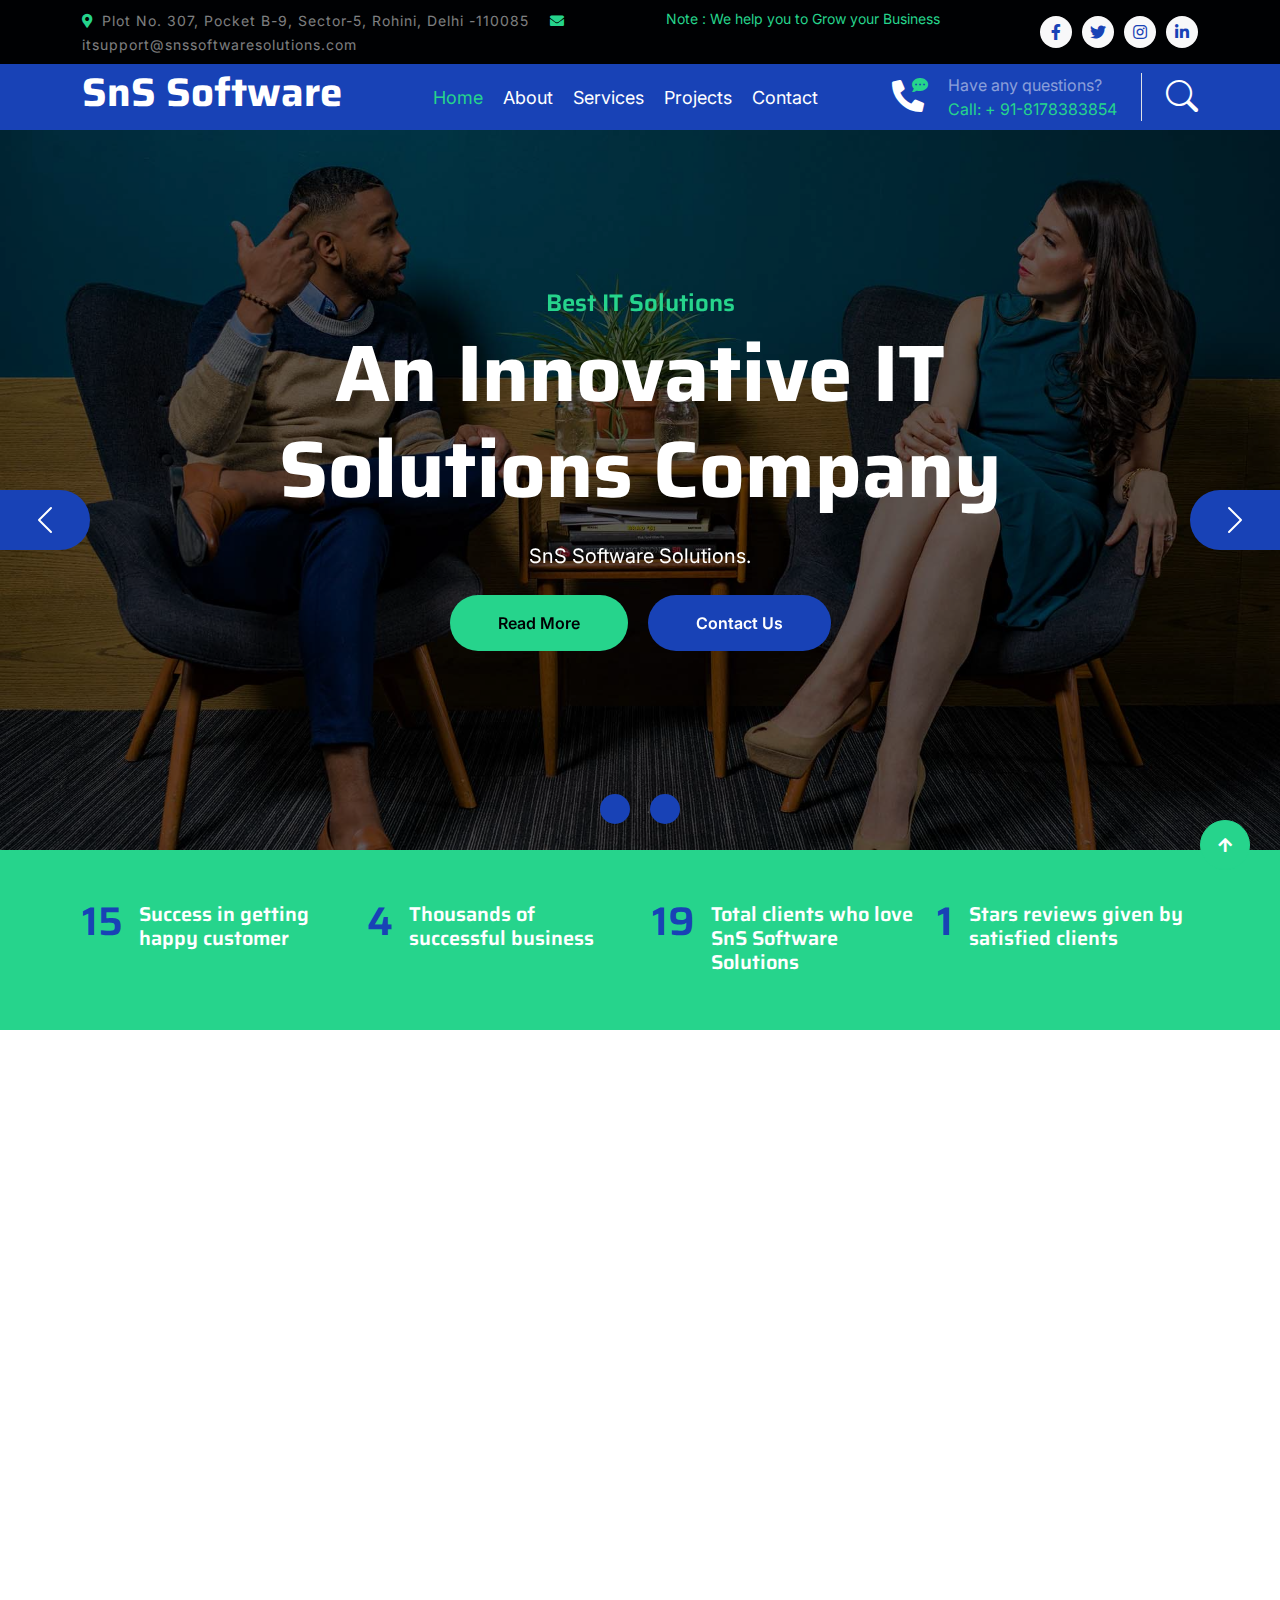
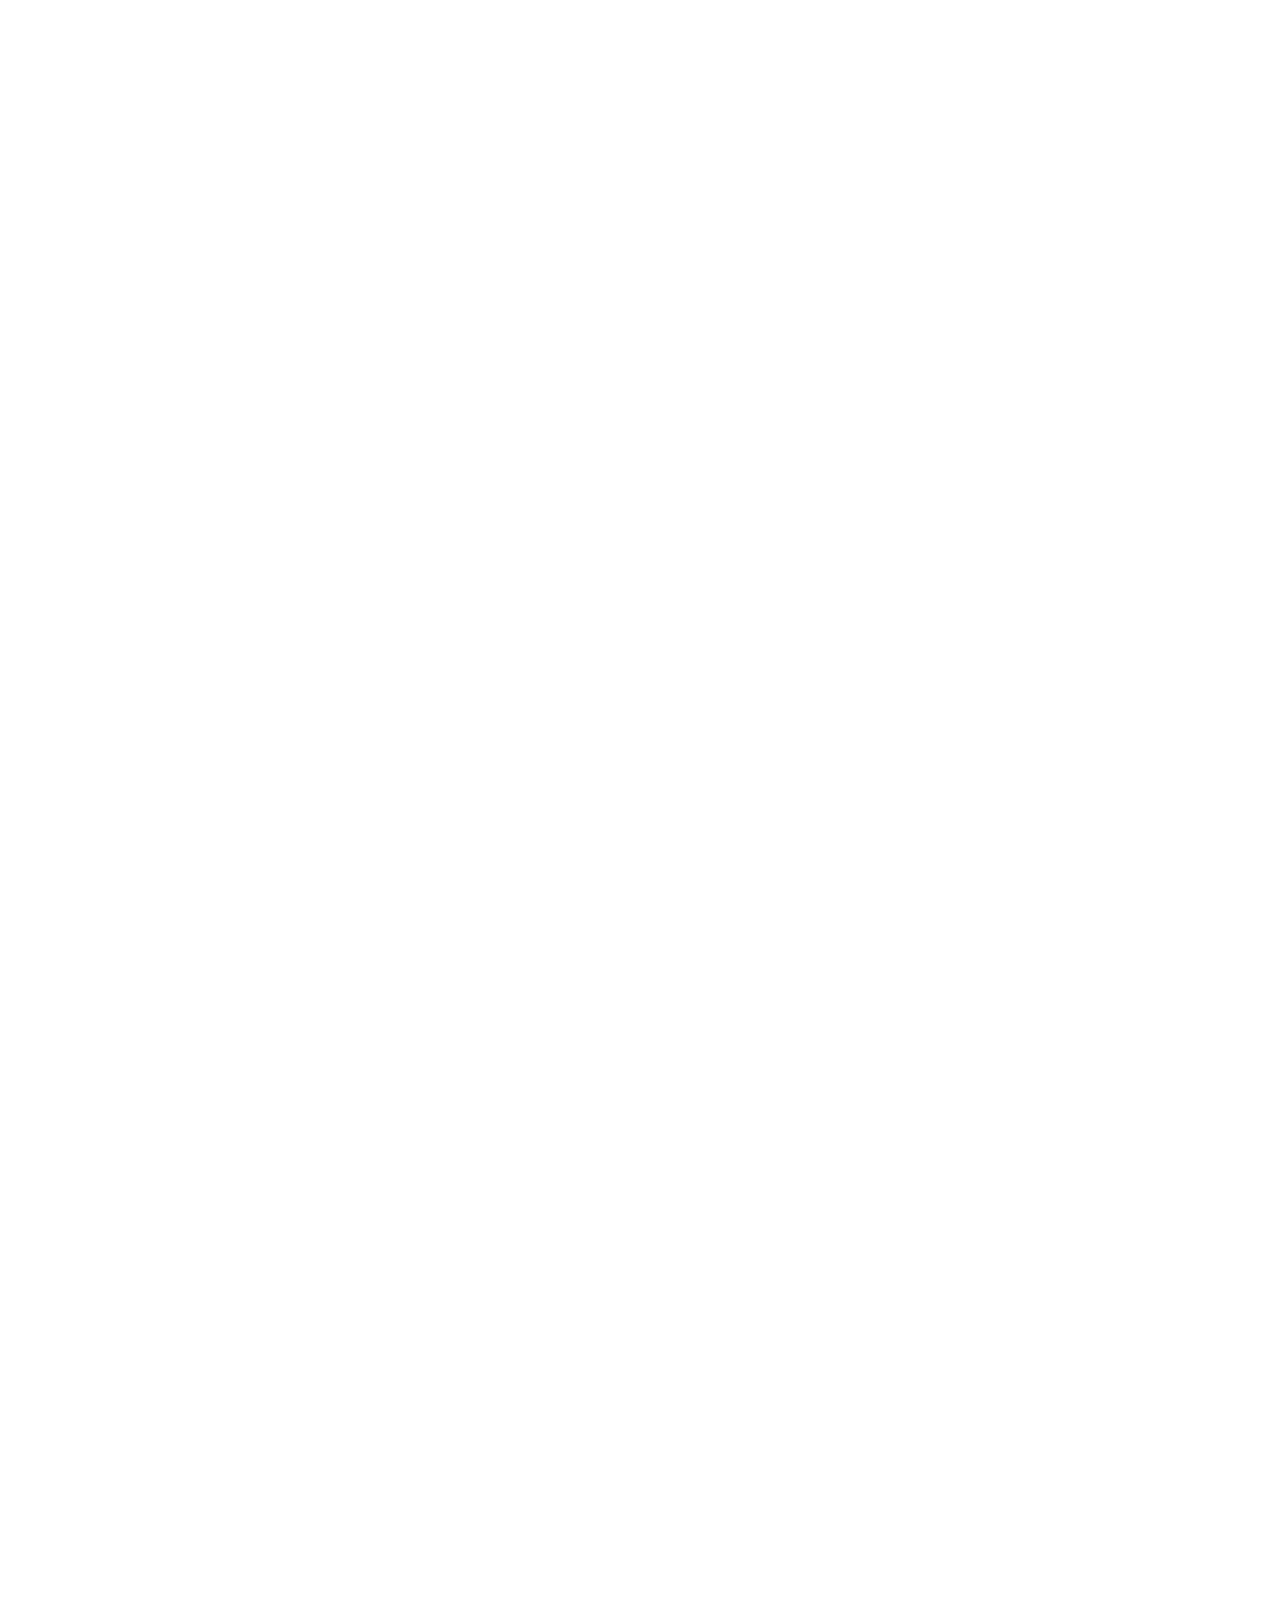
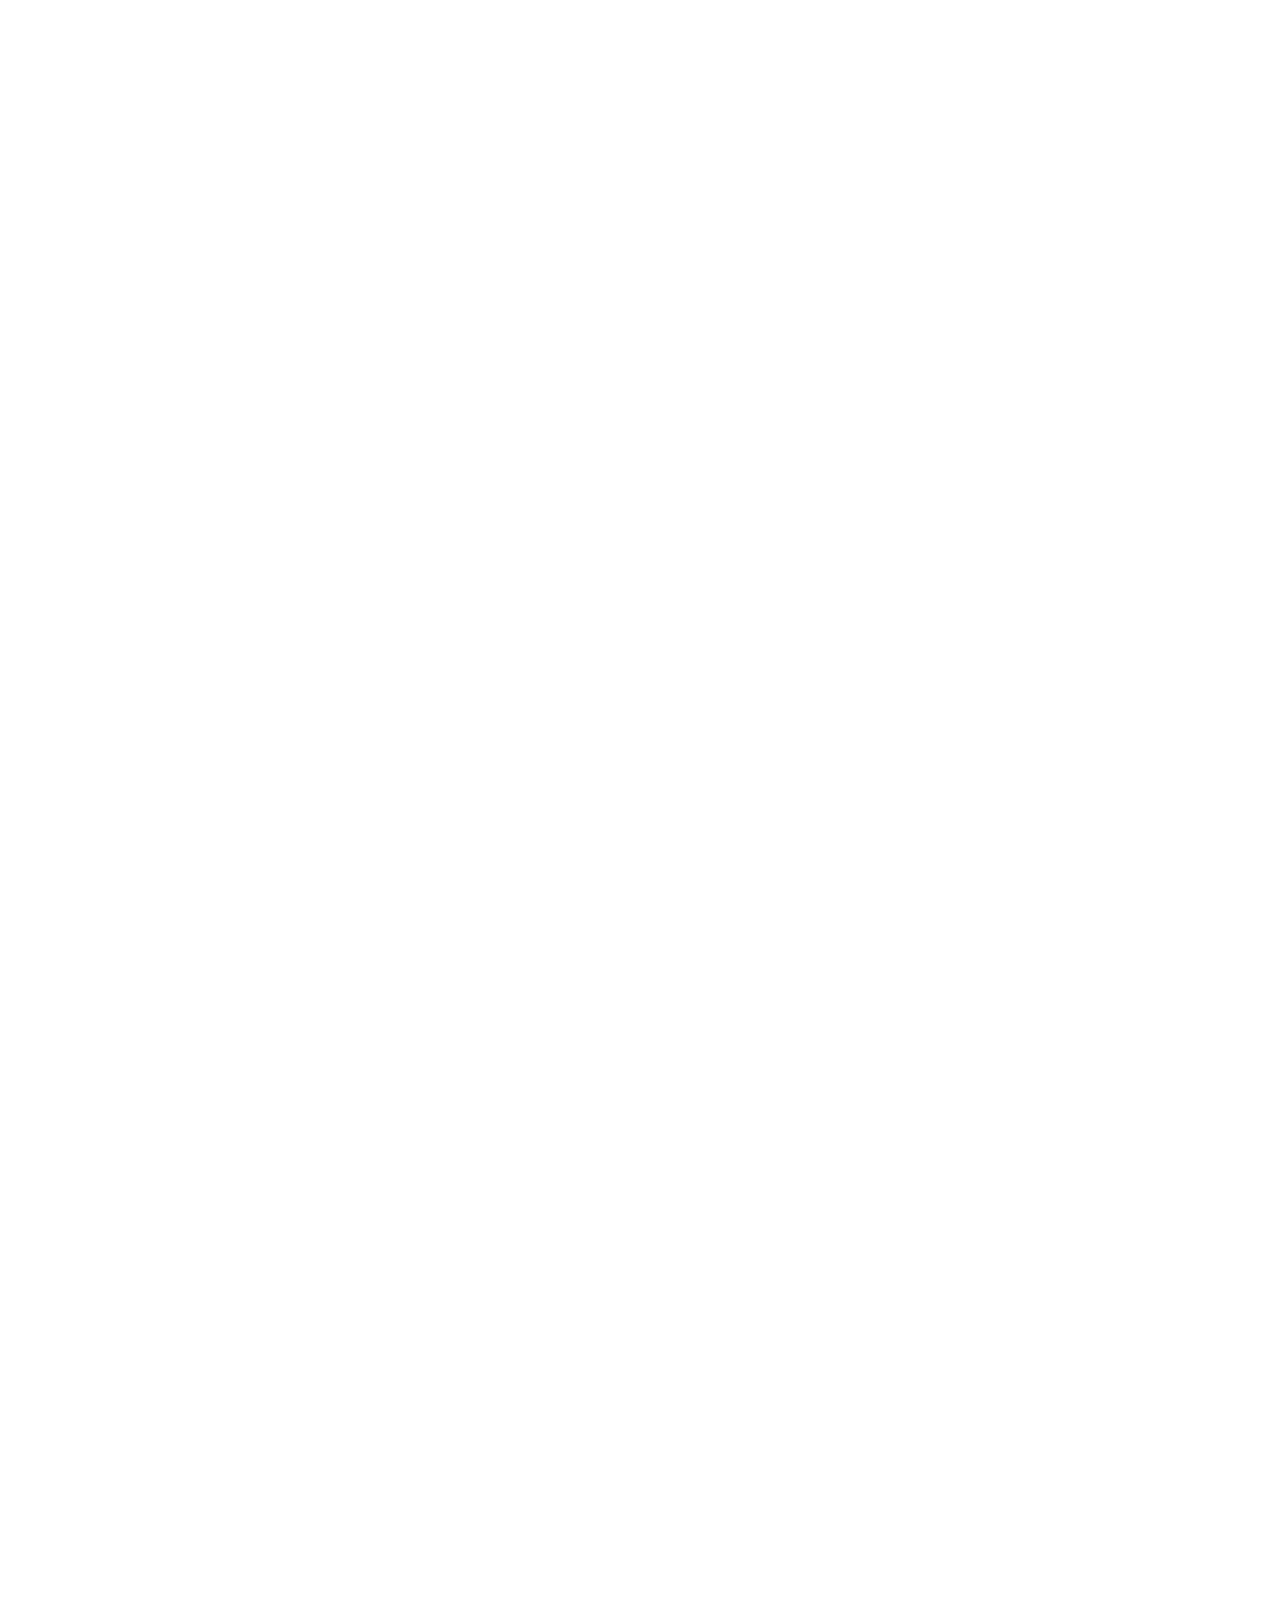
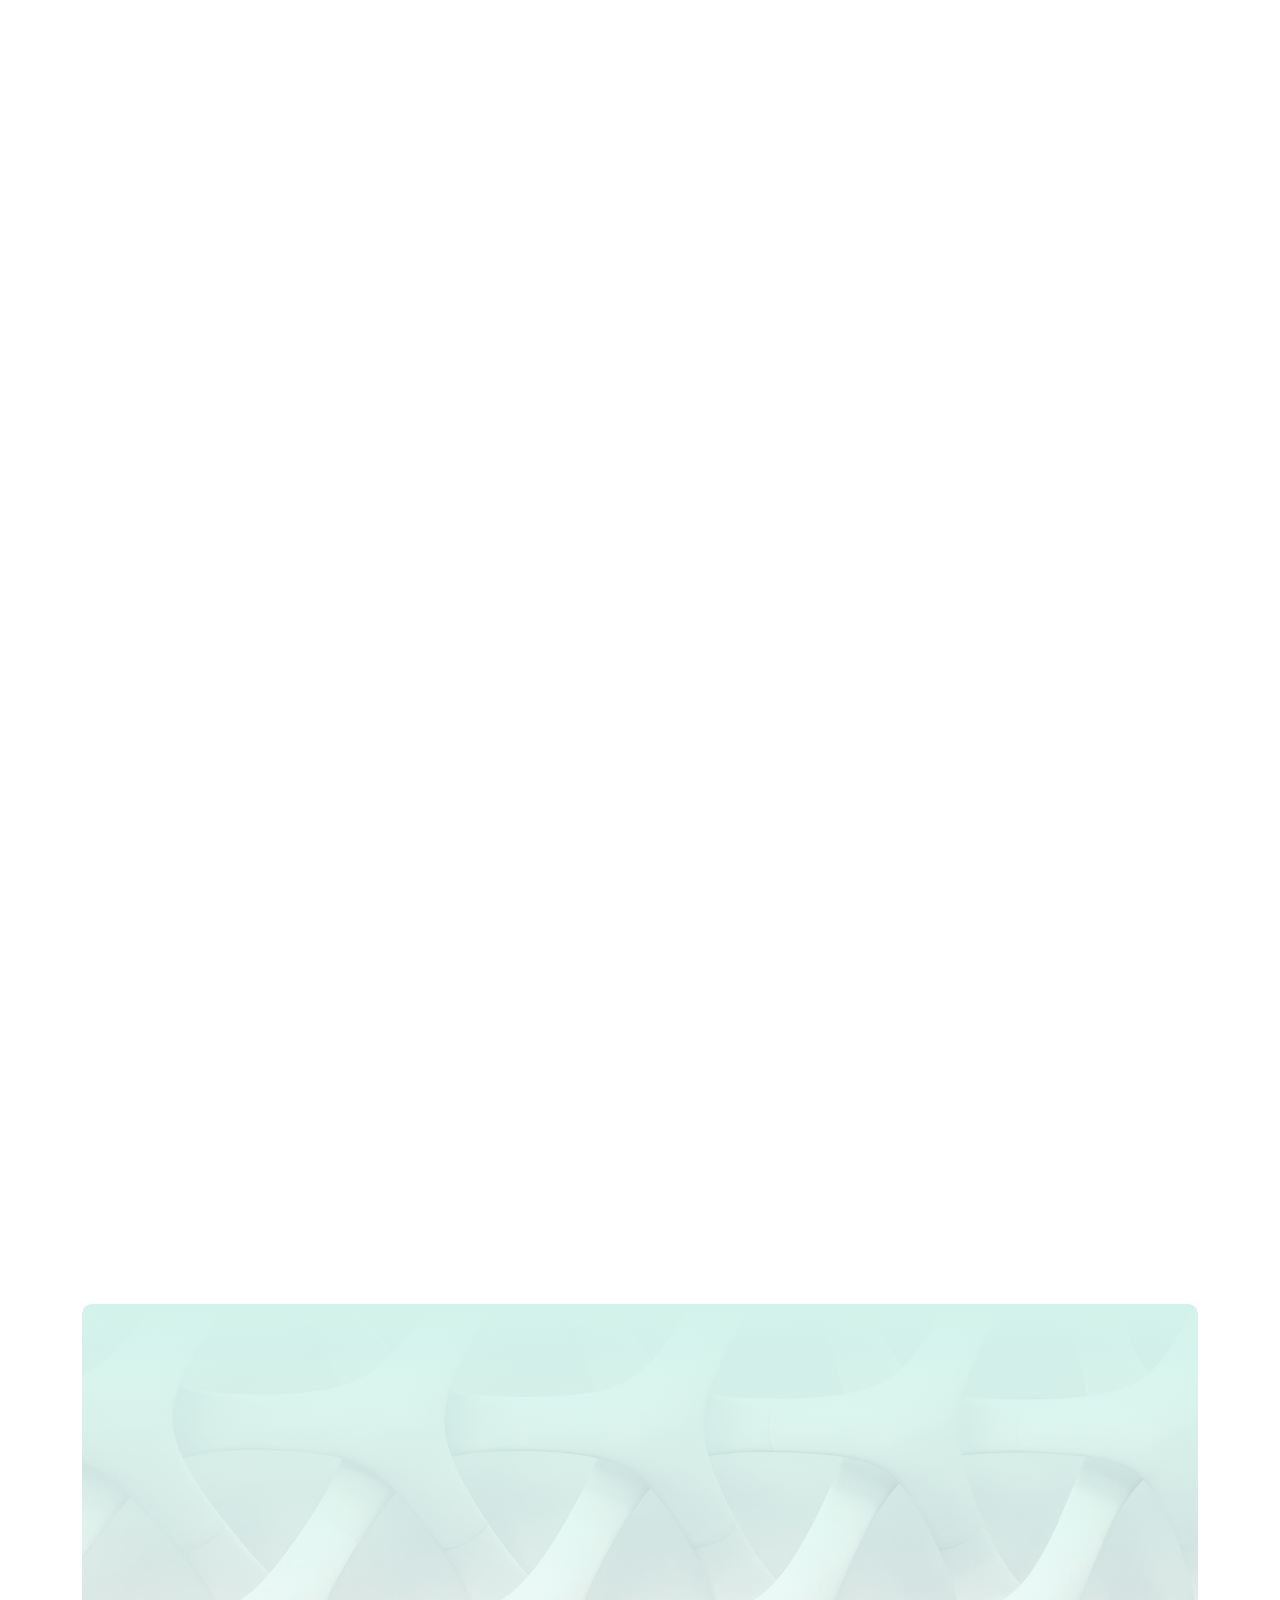
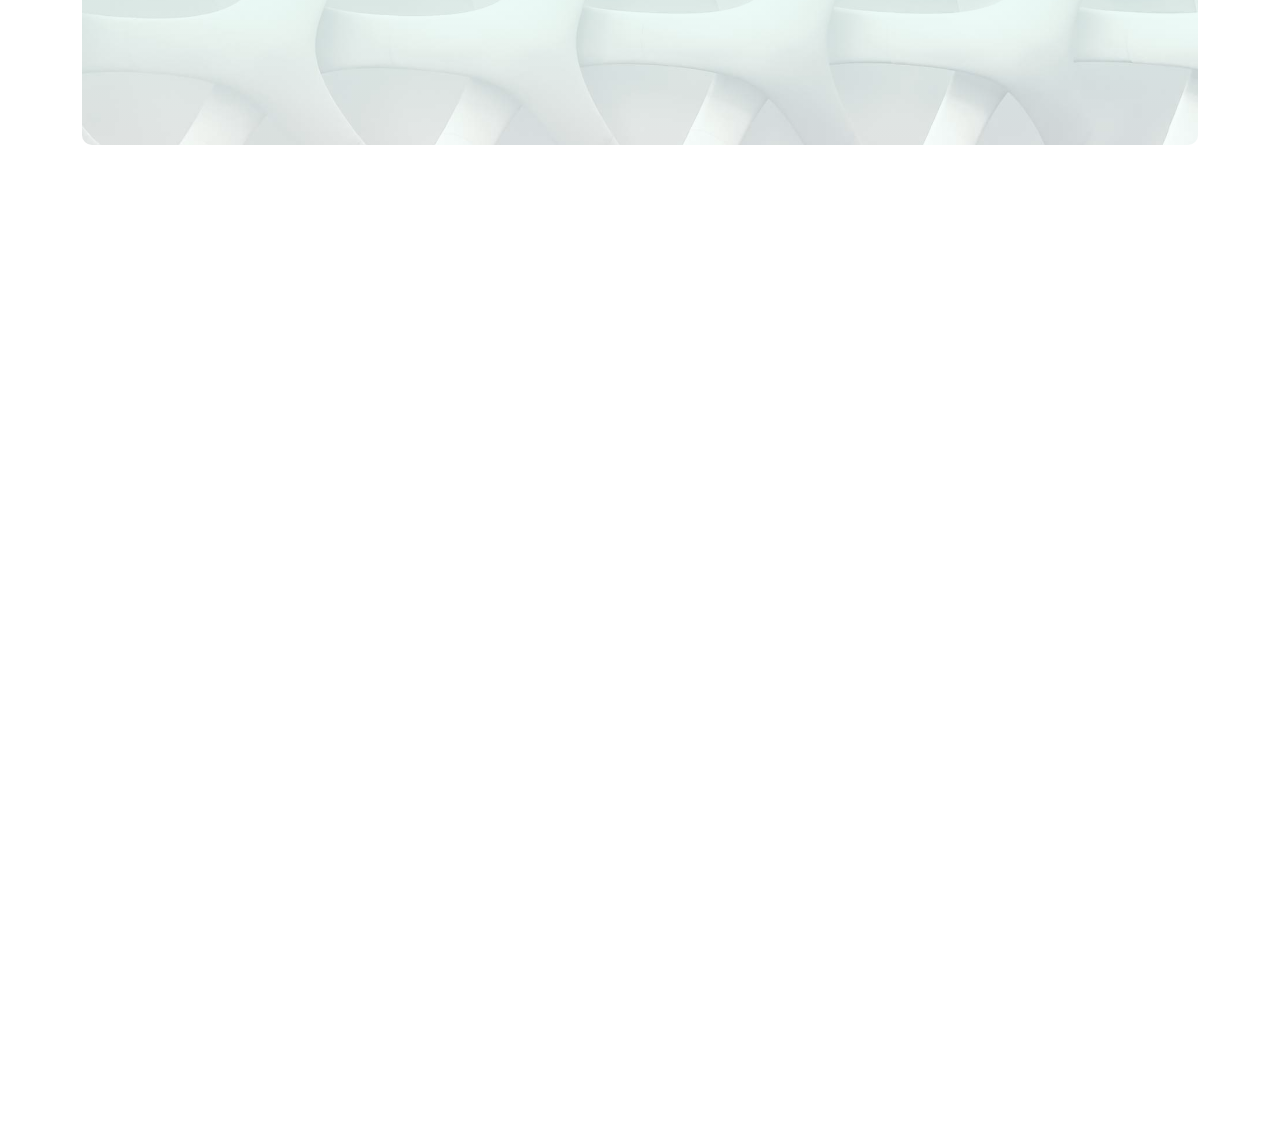
<file: index.html>
﻿<!DOCTYPE html>
<html lang="en">

    <head>
        <meta charset="utf-8">
        <title>SnS Software Solutions</title>
        <meta content="width=device-width, initial-scale=1.0" name="viewport">
        <meta content="" name="keywords">
        <meta content="" name="description">

        <!-- Google Web Fonts -->
        <link rel="preconnect" href="https://fonts.googleapis.com">
        <link rel="preconnect" href="https://fonts.gstatic.com" crossorigin>
        <link href="https://fonts.googleapis.com/css2?family=Inter:wght@400;500;600&family=Saira:wght@500;600;700&display=swap" rel="stylesheet"> 

        <!-- Icon Font Stylesheet -->
        <link href="https://cdnjs.cloudflare.com/ajax/libs/font-awesome/5.10.0/css/all.min.css" rel="stylesheet">
        <link href="https://cdn.jsdelivr.net/npm/bootstrap-icons@1.4.1/font/bootstrap-icons.css" rel="stylesheet">

        <!-- Libraries Stylesheet -->
        <link href="lib/animate/animate.min.css" rel="stylesheet">
        <link href="lib/owlcarousel/assets/owl.carousel.min.css" rel="stylesheet">

        <!-- Customized Bootstrap Stylesheet -->
        <link href="css/bootstrap.min.css" rel="stylesheet">

        <!-- Template Stylesheet -->
        <link href="css/style.css" rel="stylesheet">
    </head>

    <body>
        <!-- Spinner Start -->
        <div id="spinner" class="show position-fixed translate-middle w-100 vh-100 top-50 start-50 d-flex align-items-center justify-content-center">
            <div class="spinner-grow text-primary" role="status"></div>
        </div>
        <!-- Spinner End -->

        <!-- Topbar Start -->
        <div class="container-fluid bg-dark py-2 d-none d-md-flex">
            <div class="container">
                <div class="d-flex justify-content-between topbar">
                    <div class="top-info">
                        <small class="me-3 text-white-50"><a href="#"><i class="fas fa-map-marker-alt me-2 text-secondary"></i></a>Plot No. 307, Pocket B-9, Sector-5, Rohini, Delhi -110085</small>
                        <small class="me-3 text-white-50"><a href="#"><i class="fas fa-envelope me-2 text-secondary"></i></a>itsupport@snssoftwaresolutions.com</small>
                    </div>
                    <div id="note" class="text-secondary d-none d-xl-flex"><small>Note : We help you to Grow your Business</small></div>
                    <div class="top-link">
                        <a href="" class="bg-light nav-fill btn btn-sm-square rounded-circle"><i class="fab fa-facebook-f text-primary"></i></a>
                        <a href="" class="bg-light nav-fill btn btn-sm-square rounded-circle"><i class="fab fa-twitter text-primary"></i></a>
                        <a href="" class="bg-light nav-fill btn btn-sm-square rounded-circle"><i class="fab fa-instagram text-primary"></i></a>
                        <a href="" class="bg-light nav-fill btn btn-sm-square rounded-circle me-0"><i class="fab fa-linkedin-in text-primary"></i></a>
                    </div>
                </div>
            </div>
        </div>
        <!-- Topbar End -->

        <!-- Navbar Start -->
        <div class="container-fluid bg-primary">
            <div class="container">
                <nav class="navbar navbar-dark navbar-expand-lg py-0">
                    <a href="index.html" class="navbar-brand">
                        <h1 class="text-white fw-bold d-block">SnS Software</h1>
                    </a>
                    <button type="button" class="navbar-toggler me-0" data-bs-toggle="collapse" data-bs-target="#navbarCollapse">
                        <span class="navbar-toggler-icon"></span>
                    </button>
                    <div class="collapse navbar-collapse bg-transparent" id="navbarCollapse">
                        <div class="navbar-nav ms-auto mx-xl-auto p-0">
                            <a href="index.html" class="nav-item nav-link active text-secondary">Home</a>
                            <a href="about.html" class="nav-item nav-link">About</a>
                            <a href="service.html" class="nav-item nav-link">Services</a>
                            <a href="project.html" class="nav-item nav-link">Projects</a>
                            <div class="nav-item dropdown">
                                 <div class="dropdown-menu rounded">-->
                                  <a href="blog.html" class="dropdown-item">Our Blog</a> 
                                <a href="team.html" class="dropdown-item">Our Team</a> 
                                   <a href="testimonial.html" class="dropdown-item">Testimonial</a> 
                                  <a href="404.html" class="dropdown-item">404 Page</a> 
                                </div>
                            </div>
                            <a href="contact.html" class="nav-item nav-link">Contact</a>
                        </div>
                    </div>
                    <div class="d-none d-xl-flex flex-shirink-0">
                        <div id="phone-tada" class="d-flex align-items-center justify-content-center me-4">
                            <a href="" class="position-relative animated tada infinite">
                                <i class="fa fa-phone-alt text-white fa-2x"></i>
                                <div class="position-absolute" style="top: -7px; left: 20px;">
                                    <span><i class="fa fa-comment-dots text-secondary"></i></span>
                                </div>
                            </a>
                        </div>
                        <div class="d-flex flex-column pe-4 border-end">
                            <span class="text-white-50">Have any questions?</span>
                            <span class="text-secondary">Call: + 91-8178383854</span>
                        </div>
                        <div class="d-flex align-items-center justify-content-center ms-4 ">
                            <a href="#"><i class="bi bi-search text-white fa-2x"></i> </a>
                        </div>
                    </div>
                </nav>
            </div>
        </div>
        <!-- Navbar End -->

        <!-- Carousel Start -->
        <div class="container-fluid px-0">
            <div id="carouselId" class="carousel slide" data-bs-ride="carousel">
                <ol class="carousel-indicators">
                    <li data-bs-target="#carouselId" data-bs-slide-to="0" class="active" aria-current="true" aria-label="First slide"></li>
                    <li data-bs-target="#carouselId" data-bs-slide-to="1" aria-label="Second slide"></li>
                </ol>
                <div class="carousel-inner" role="listbox">
                    <div class="carousel-item active">
                        <img src="img/carousel-1.jpg" class="img-fluid" alt="First slide">
                        <div class="carousel-caption">
                            <div class="container carousel-content">
                                <h6 class="text-secondary h4 animated fadeInUp">Best IT Solutions</h6>
                                <h1 class="text-white display-1 mb-4 animated fadeInRight">An Innovative IT Solutions Company</h1>
                                <p class="mb-4 text-white fs-5 animated fadeInDown">SnS Software Solutions.</p>
                                <a href="" class="me-2"><button type="button" class="px-4 py-sm-3 px-sm-5 btn btn-primary rounded-pill carousel-content-btn1 animated fadeInLeft">Read More</button></a>
                                <a href="" class="ms-2"><button type="button" class="px-4 py-sm-3 px-sm-5 btn btn-primary rounded-pill carousel-content-btn2 animated fadeInRight">Contact Us</button></a>
                            </div>
                        </div>
                    </div>
                    <div class="carousel-item">
                        <img src="img/carousel-2.jpg" class="img-fluid" alt="Second slide">
                        <div class="carousel-caption">
                            <div class="container carousel-content">
                                <h6 class="text-secondary h4 animated fadeInUp">Best IT Solutions</h6>
                                <h1 class="text-white display-1 mb-4 animated fadeInLeft">Quality Digital Services You Really Need!</h1>
                                <p class="mb-4 text-white fs-5 animated fadeInDown">SnS Software Solutions.</p>
                                <a href="" class="me-2"><button type="button" class="px-4 py-sm-3 px-sm-5 btn btn-primary rounded-pill carousel-content-btn1 animated fadeInLeft">Read More</button></a>
                                <a href="" class="ms-2"><button type="button" class="px-4 py-sm-3 px-sm-5 btn btn-primary rounded-pill carousel-content-btn2 animated fadeInRight">Contact Us</button></a>
                            </div>
                        </div>
                    </div>
                </div>
                <button class="carousel-control-prev" type="button" data-bs-target="#carouselId" data-bs-slide="prev">
                    <span class="carousel-control-prev-icon" aria-hidden="true"></span>
                    <span class="visually-hidden">Previous</span>
                </button>
                <button class="carousel-control-next" type="button" data-bs-target="#carouselId" data-bs-slide="next">
                    <span class="carousel-control-next-icon" aria-hidden="true"></span>
                    <span class="visually-hidden">Next</span>
                </button>
            </div>
        </div>
        <!-- Carousel End -->


        <!-- Fact Start -->
        <div class="container-fluid bg-secondary py-5">
            <div class="container">
                <div class="row">
                    <div class="col-lg-3 wow fadeIn" data-wow-delay=".1s">
                        <div class="d-flex counter">
                            <h1 class="me-3 text-primary counter-value">99</h1>
                            <h5 class="text-white mt-1">Success in getting happy customer</h5>
                        </div>
                    </div>
                    <div class="col-lg-3 wow fadeIn" data-wow-delay=".3s">
                        <div class="d-flex counter">
                            <h1 class="me-3 text-primary counter-value">25</h1>
                            <h5 class="text-white mt-1">Thousands of successful business</h5>
                        </div>
                    </div>
                    <div class="col-lg-3 wow fadeIn" data-wow-delay=".5s">
                        <div class="d-flex counter">
                            <h1 class="me-3 text-primary counter-value">120</h1>
                            <h5 class="text-white mt-1">Total clients who love SnS Software Solutions</h5>
                        </div>
                    </div>
                    <div class="col-lg-3 wow fadeIn" data-wow-delay=".7s">
                        <div class="d-flex counter">
                            <h1 class="me-3 text-primary counter-value">5</h1>
                            <h5 class="text-white mt-1">Stars reviews given by satisfied clients</h5>
                        </div>
                    </div>
                </div>
            </div>
        </div>
        <!-- Fact End -->


        <!-- About Start -->
        <div class="container-fluid py-5 my-5">
            <div class="container pt-5">
                <div class="row g-5">
                    <div class="col-lg-5 col-md-6 col-sm-12 wow fadeIn" data-wow-delay=".3s">
                        <div class="h-100 position-relative">
                            <img src="img/about-1.jpg" class="img-fluid w-75 rounded" alt="" style="margin-bottom: 25%;">
                            <div class="position-absolute w-75" style="top: 25%; left: 25%;">
                                <img src="img/about-2.jpg" class="img-fluid w-100 rounded" alt="">
                            </div>
                        </div>
                    </div>
                    <div class="col-lg-7 col-md-6 col-sm-12 wow fadeIn" data-wow-delay=".5s">
                        <h5 class="text-primary">About Us</h5>
                        <h1 class="mb-4">About SnS Software Solutions And It's Innovative IT Solutions</h1>
                        <p>SnS Software Solutions.</p>
                        <p class="mb-4">SnS Software Solutions.</p>
                        <a href="" class="btn btn-secondary rounded-pill px-5 py-3 text-white">More Details</a>
                    </div>
                </div>
            </div>
        </div>
        <!-- About End -->


        <!-- Services Start -->
        <div class="container-fluid services py-5 mb-5">
            <div class="container">
                <div class="text-center mx-auto pb-5 wow fadeIn" data-wow-delay=".3s" style="max-width: 600px;">
                    <h5 class="text-primary">Our Services</h5>
                    <h1>Services Built Specifically For Your Business</h1>
                </div>
                <div class="row g-5 services-inner">
                    <div class="col-md-6 col-lg-4 wow fadeIn" data-wow-delay=".3s">
                        <div class="services-item bg-light">
                            <div class="p-4 text-center services-content">
                                <div class="services-content-icon">
                                    <i class="fa fa-code fa-7x mb-4 text-primary"></i>
                                    <h4 class="mb-3">Erp Softwares</h4>
                                    <p class="mb-4">SnS Software Solutions.</p>
                                    <a href="" class="btn btn-secondary text-white px-5 py-3 rounded-pill">Read More</a>
                                </div>
                            </div>
                        </div>
                    </div>
                    <div class="col-md-6 col-lg-4 wow fadeIn" data-wow-delay=".5s">
                        <div class="services-item bg-light">
                            <div class="p-4 text-center services-content">
                                <div class="services-content-icon">
                                    <i class="fa fa-file-code fa-7x mb-4 text-primary"></i>
                                    <h4 class="mb-3">Retail Managment Software</h4>
                                    <p class="mb-4">SnS Software Solutions.</p>
                                    <a href="" class="btn btn-secondary text-white px-5 py-3 rounded-pill">Read More</a>
                                </div>
                            </div>
                        </div>
                    </div>
                    <div class="col-md-6 col-lg-4 wow fadeIn" data-wow-delay=".7s">
                        <div class="services-item bg-light">
                            <div class="p-4 text-center services-content">
                                <div class="services-content-icon">
                                    <i class="fa fa-external-link-alt fa-7x mb-4 text-primary"></i>
                                    <h4 class="mb-3">Industrial complete Erp Software</h4>
                                    <p class="mb-4">SnS Software Solutions.</p>
                                    <a href="" class="btn btn-secondary text-white px-5 py-3 rounded-pill">Read More</a>
                                </div>
                            </div>
                        </div>
                    </div>
                    <div class="col-md-6 col-lg-4 wow fadeIn" data-wow-delay=".3s">
                        <div class="services-item bg-light">
                            <div class="p-4 text-center services-content">
                                <div class="services-content-icon">
                                    <i class="fas fa-user-secret fa-7x mb-4 text-primary"></i>
                                    <h4 class="mb-3">Water Park managment Software</h4>
                                    <p class="mb-4">SnS Software Solutions.</p>
                                    <a href="" class="btn btn-secondary text-white px-5 py-3 rounded-pill">Read More</a>
                                </div>
                                
                            </div>
                        </div>
                    </div>
                    <div class="col-md-6 col-lg-4 wow fadeIn" data-wow-delay=".5s">
                        <div class="services-item bg-light">
                            <div class="p-4 text-center services-content">
                                <div class="services-content-icon">
                                    <i class="fa fa-envelope-open fa-7x mb-4 text-primary"></i>
                                    <h4 class="mb-3">Saloon and Gym software</h4>
                                    <p class="mb-4">SnS Software Solutions.</p>
                                    <a href="" class="btn btn-secondary text-white px-5 py-3 rounded-pill">Read More</a>
                                </div>
                            </div>
                        </div>
                    </div>
                    <div class="col-md-6 col-lg-4 wow fadeIn" data-wow-delay=".7s">
                        <div class="services-item bg-light">
                            <div class="p-4 text-center services-content">
                                <div class="services-content-icon">
                                    <i class="fas fa-laptop fa-7x mb-4 text-primary"></i>
                                    <h4 class="mb-3">Custom ERP Development</h4>
                                    <p class="mb-4">SnS Software Solutions.</p>
                                    <a href="" class="btn btn-secondary text-white px-5 py-3 rounded-pill">Read More</a>
                                </div>
                            </div>
                        </div>
                    </div>
                </div>
            </div>
        </div>
        <!-- Services End -->


        <!-- Project Start -->
        <div class="container-fluid project py-5 mb-5">
            <div class="container">
                <div class="text-center mx-auto pb-5 wow fadeIn" data-wow-delay=".3s" style="max-width: 600px;">
                    <h5 class="text-primary">Our Project</h5>
                    <h1>Our Recently Completed Projects</h1>
                </div>
                <div class="row g-5">
                    <div class="col-md-6 col-lg-4 wow fadeIn" data-wow-delay=".3s">
                        <div class="project-item">
                            <div class="project-img">
                                <img src="img/project-1.jpg" class="img-fluid w-100 rounded" alt="">
                                <div class="project-content">
                                    <a href="#" class="text-center">
                                        <h4 class="text-secondary">Web design</h4>
                                        <p class="m-0 text-white">Web Analysis</p>
                                    </a>
                                </div>
                            </div>
                        </div>
                    </div>
                    <div class="col-md-6 col-lg-4 wow fadeIn" data-wow-delay=".5s">
                        <div class="project-item">
                            <div class="project-img">
                                <img src="img/project-2.jpg" class="img-fluid w-100 rounded" alt="">
                                <div class="project-content">
                                    <a href="#" class="text-center">
                                        <h4 class="text-secondary">Cyber Security</h4>
                                        <p class="m-0 text-white">Cyber Security Core</p>
                                    </a>
                                </div>
                            </div>
                        </div>
                    </div>
                    <div class="col-md-6 col-lg-4 wow fadeIn" data-wow-delay=".7s">
                        <div class="project-item">
                            <div class="project-img">
                                <img src="img/project-3.jpg" class="img-fluid w-100 rounded" alt="">
                                <div class="project-content">
                                    <a href="#" class="text-center">
                                        <h4 class="text-secondary">Mobile Info</h4>
                                        <p class="m-0 text-white">Upcomming Phone</p>
                                    </a>
                                </div>
                            </div>
                        </div>
                    </div>
                    <div class="col-md-6 col-lg-4 wow fadeIn" data-wow-delay=".3s">
                        <div class="project-item">
                            <div class="project-img">
                                <img src="img/project-4.jpg" class="img-fluid w-100 rounded" alt="">
                                <div class="project-content">
                                    <a href="#" class="text-center">
                                        <h4 class="text-secondary">Web Development</h4>
                                        <p class="m-0 text-white">Web Analysis</p>
                                    </a>
                                </div>
                            </div>
                        </div>
                    </div>
                    <div class="col-md-6 col-lg-4 wow fadeIn" data-wow-delay=".5s">
                        <div class="project-item">
                            <div class="project-img">
                                <img src="img/project-5.jpg" class="img-fluid w-100 rounded" alt="">
                                <div class="project-content">
                                    <a href="#" class="text-center">
                                        <h4 class="text-secondary">Retail managment Software</h4>
                                        <p class="m-0 text-white">Marketing Analysis</p>
                                    </a>
                                </div>
                            </div>
                        </div>
                    </div>
                    <div class="col-md-6 col-lg-4 wow fadeIn" data-wow-delay=".7s">
                        <div class="project-item">
                            <div class="project-img">
                                <img src="img/project-6.jpg" class="img-fluid w-100 rounded" alt="">
                                <div class="project-content">
                                    <a href="#" class="text-center">
                                        <h4 class="text-secondary">keyword Research</h4>
                                        <p class="m-0 text-white">keyword Analysis</p>
                                    </a>
                                </div>
                            </div>
                        </div>
                    </div>
                </div>
            </div>
        </div>
        <!-- Project End -->


        <!-- Blog Start -->
        <div class="container-fluid blog py-5 mb-5">
            <div class="container">
                <div class="text-center mx-auto pb-5 wow fadeIn" data-wow-delay=".3s" style="max-width: 600px;">
                    <h5 class="text-primary">Our Blog</h5>
                    <h1>Latest Blog & News</h1>
                </div>
                <div class="row g-5 justify-content-center">
                    <div class="col-lg-6 col-xl-4 wow fadeIn" data-wow-delay=".3s">
                        <div class="blog-item position-relative bg-light rounded">
                            <img src="img/blog-1.jpg" class="img-fluid w-100 rounded-top" alt="">
                            <span class="position-absolute px-4 py-3 bg-primary text-white rounded" style="top: -28px; right: 20px;">Web Design</span>
                            <div class="blog-btn d-flex justify-content-between position-relative px-3" style="margin-top: -75px;">
                                <div class="blog-icon btn btn-secondary px-3 rounded-pill my-auto">
                                    <a href="" class="btn text-white">Read More</a>
                                </div>
                                <div class="blog-btn-icon btn btn-secondary px-4 py-3 rounded-pill ">
                                    <div class="blog-icon-1">
                                        <p class="text-white px-2">Share<i class="fa fa-arrow-right ms-3"></i></p>
                                    </div>
                                    <div class="blog-icon-2">
                                        <a href="" class="btn me-1"><i class="fab fa-facebook-f text-white"></i></a>
                                        <a href="" class="btn me-1"><i class="fab fa-twitter text-white"></i></a>
                                        <a href="" class="btn me-1"><i class="fab fa-instagram text-white"></i></a>
                                    </div>
                                </div>
                            </div>
                            <div class="blog-content text-center position-relative px-3" style="margin-top: -25px;">
                                <img src="img/admin.jpg" class="img-fluid rounded-circle border border-4 border-white mb-3" alt="">
                                <h5 class="">By Daniel Martin</h5>
                                <span class="text-secondary">24 March 2023</span>
                                <p class="py-2">SnS Software Solutions</p>
                            </div>
                            <div class="blog-coment d-flex justify-content-between px-4 py-2 border bg-primary rounded-bottom">
                                <a href="" class="text-white"><small><i class="fas fa-share me-2 text-secondary"></i>5324 Share</small></a>
                                <a href="" class="text-white"><small><i class="fa fa-comments me-2 text-secondary"></i>5 Comments</small></a>
                            </div>
                        </div>
                    </div>
                    <div class="col-lg-6 col-xl-4 wow fadeIn" data-wow-delay=".5s">
                        <div class="blog-item position-relative bg-light rounded">
                            <img src="img/blog-2.jpg" class="img-fluid w-100 rounded-top" alt="">
                            <span class="position-absolute px-4 py-3 bg-primary text-white rounded" style="top: -28px; right: 20px;">Development</span>
                            <div class="blog-btn d-flex justify-content-between position-relative px-3" style="margin-top: -75px;">
                                <div class="blog-icon btn btn-secondary px-3 rounded-pill my-auto">
                                    <a href="" class="btn text-white ">Read More</a>
                                </div>
                                <div class="blog-btn-icon btn btn-secondary px-4 py-3 rounded-pill ">
                                    <div class="blog-icon-1">
                                        <p class="text-white px-2">Share<i class="fa fa-arrow-right ms-3"></i></p>
                                    </div>
                                    <div class="blog-icon-2">
                                        <a href="" class="btn me-1"><i class="fab fa-facebook-f text-white"></i></a>
                                        <a href="" class="btn me-1"><i class="fab fa-twitter text-white"></i></a>
                                        <a href="" class="btn me-1"><i class="fab fa-instagram text-white"></i></a>
                                    </div>
                                </div>
                            </div>
                            <div class="blog-content text-center position-relative px-3" style="margin-top: -25px;">
                                <img src="img/admin.jpg" class="img-fluid rounded-circle border border-4 border-white mb-3" alt="">
                                <h5 class="">By Sanjay Rohilla</h5>
                                <span class="text-secondary">31 July 2025</span>
                                <p class="py-2">SnS Software Solutions.</p>
                            </div>
                            <div class="blog-coment d-flex justify-content-between px-4 py-2 border bg-primary rounded-bottom">
                                <a href="" class="text-white"><small><i class="fas fa-share me-2 text-secondary"></i>5324 Share</small></a>
                                <a href="" class="text-white"><small><i class="fa fa-comments me-2 text-secondary"></i>5 Comments</small></a>
                            </div>
                        </div>
                    </div>
                    <div class="col-lg-6 col-xl-4 wow fadeIn" data-wow-delay=".7s">
                        <div class="blog-item position-relative bg-light rounded">
                            <img src="img/blog-3.jpg" class="img-fluid w-100 rounded-top" alt="">
                            <span class="position-absolute px-4 py-3 bg-primary text-white rounded" style="top: -28px; right: 20px;">Mobile App</span>
                            <div class="blog-btn d-flex justify-content-between position-relative px-3" style="margin-top: -75px;">
                                <div class="blog-icon btn btn-secondary px-3 rounded-pill my-auto">
                                    <a href="" class="btn text-white ">Read More</a>
                                </div>
                                <div class="blog-btn-icon btn btn-secondary px-4 py-3 rounded-pill ">
                                    <div class="blog-icon-1">
                                        <p class="text-white px-2">Share<i class="fa fa-arrow-right ms-3"></i></p>
                                    </div>
                                    <div class="blog-icon-2">
                                        <a href="" class="btn me-1"><i class="fab fa-facebook-f text-white"></i></a>
                                        <a href="" class="btn me-1"><i class="fab fa-twitter text-white"></i></a>
                                        <a href="" class="btn me-1"><i class="fab fa-instagram text-white"></i></a>
                                    </div>
                                </div>
                            </div>
                            <div class="blog-content text-center position-relative px-3" style="margin-top: -25px;">
                                <img src="img/admin.jpg" class="img-fluid rounded-circle border border-4 border-white mb-3" alt="">
                                <h5 class="">By Daniel Martin</h5>
                                <span class="text-secondary">31 July 2025</span>
                                <p class="py-2">SnS Software Solutions</p>
                            </div>
                            <div class="blog-coments d-flex justify-content-between px-4 py-2 border bg-primary rounded-bottom">
                                <a href="" class="text-white"><small><i class="fas fa-share me-2 text-secondary"></i>5324 Share</small></a>
                                <a href="" class="text-white"><small><i class="fa fa-comments me-2 text-secondary"></i>5 Comments</small></a>
                            </div>
                        </div>
                    </div>
                </div>
            </div>
        </div>
        <!-- Blog End -->


        <!-- Team Start -->
        <div class="container-fluid py-5 mb-5 team">
            <div class="container">
                <div class="text-center mx-auto pb-5 wow fadeIn" data-wow-delay=".3s" style="max-width: 600px;">
                    <h5 class="text-primary">Our Team</h5>
                    <h1>Meet our expert Team</h1>
                </div>
                <div class="owl-carousel team-carousel wow fadeIn" data-wow-delay=".5s">
                    <div class="rounded team-item">
                        <div class="team-content">
                            <div class="team-img-icon">
                                <div class="team-img rounded-circle">
                                    <img src="img/team-1.jpg" class="img-fluid w-100 rounded-circle" alt="">
                                </div>
                                <div class="team-name text-center py-3">
                                    <h4 class="">Full Name</h4>
                                    <p class="m-0">Designation</p>
                                </div>
                                <div class="team-icon d-flex justify-content-center pb-4">
                                    <a class="btn btn-square btn-secondary text-white rounded-circle m-1" href=""><i class="fab fa-facebook-f"></i></a>
                                    <a class="btn btn-square btn-secondary text-white rounded-circle m-1" href=""><i class="fab fa-twitter"></i></a>
                                    <a class="btn btn-square btn-secondary text-white rounded-circle m-1" href=""><i class="fab fa-instagram"></i></a>
                                    <a class="btn btn-square btn-secondary text-white rounded-circle m-1" href=""><i class="fab fa-linkedin-in"></i></a>
                                </div>
                            </div>
                        </div>
                    </div>
                    <div class="rounded team-item">
                        <div class="team-content">
                            <div class="team-img-icon">
                                <div class="team-img rounded-circle">
                                    <img src="img/team-2.jpg" class="img-fluid w-100 rounded-circle" alt="">
                                </div>
                                <div class="team-name text-center py-3">
                                    <h4 class="">Full Name</h4>
                                    <p class="m-0">Designation</p>
                                </div>
                                <div class="team-icon d-flex justify-content-center pb-4">
                                    <a class="btn btn-square btn-secondary text-white rounded-circle m-1" href=""><i class="fab fa-facebook-f"></i></a>
                                    <a class="btn btn-square btn-secondary text-white rounded-circle m-1" href=""><i class="fab fa-twitter"></i></a>
                                    <a class="btn btn-square btn-secondary text-white rounded-circle m-1" href=""><i class="fab fa-instagram"></i></a>
                                    <a class="btn btn-square btn-secondary text-white rounded-circle m-1" href=""><i class="fab fa-linkedin-in"></i></a>
                                </div>
                            </div>
                        </div>
                    </div>
                    <div class="rounded team-item">
                        <div class="team-content">
                            <div class="team-img-icon">
                                <div class="team-img rounded-circle">
                                    <img src="img/team-3.jpg" class="img-fluid w-100 rounded-circle" alt="">
                                </div>
                                <div class="team-name text-center py-3">
                                    <h4 class="">Full Name</h4>
                                    <p class="m-0">Designation</p>
                                </div>
                                <div class="team-icon d-flex justify-content-center pb-4">
                                    <a class="btn btn-square btn-secondary text-white rounded-circle m-1" href=""><i class="fab fa-facebook-f"></i></a>
                                    <a class="btn btn-square btn-secondary text-white rounded-circle m-1" href=""><i class="fab fa-twitter"></i></a>
                                    <a class="btn btn-square btn-secondary text-white rounded-circle m-1" href=""><i class="fab fa-instagram"></i></a>
                                    <a class="btn btn-square btn-secondary text-white rounded-circle m-1" href=""><i class="fab fa-linkedin-in"></i></a>
                                </div>
                            </div>
                        </div>
                    </div>
                    <div class="rounded team-item">
                        <div class="team-content">
                            <div class="team-img-icon">
                                <div class="team-img rounded-circle">
                                    <img src="img/team-4.jpg" class="img-fluid w-100 rounded-circle" alt="">
                                </div>
                                <div class="team-name text-center py-3">
                                    <h4 class="">Full Name</h4>
                                    <p class="m-0">Designation</p>
                                </div>
                                <div class="team-icon d-flex justify-content-center pb-4">
                                    <a class="btn btn-square btn-secondary text-white rounded-circle m-1" href=""><i class="fab fa-facebook-f"></i></a>
                                    <a class="btn btn-square btn-secondary text-white rounded-circle m-1" href=""><i class="fab fa-twitter"></i></a>
                                    <a class="btn btn-square btn-secondary text-white rounded-circle m-1" href=""><i class="fab fa-instagram"></i></a>
                                    <a class="btn btn-square btn-secondary text-white rounded-circle m-1" href=""><i class="fab fa-linkedin-in"></i></a>
                                </div>
                            </div>
                        </div>
                    </div>
                </div>
            </div>
        </div>
        <!-- Team End -->

        <!-- Testimonial Start -->
        <div class="container-fluid testimonial py-5 mb-5">
            <div class="container">
                <div class="text-center mx-auto pb-5 wow fadeIn" data-wow-delay=".3s" style="max-width: 600px;">
                    <h5 class="text-primary">Our Testimonial</h5>
                    <h1>Our Client Saying!</h1>
                </div>
                <div class="owl-carousel testimonial-carousel wow fadeIn" data-wow-delay=".5s">
                    <div class="testimonial-item border p-4">
                        <div class="d-flex align-items-center">
                            <div class="">
                                <img src="img/testimonial-1.jpg" alt="">
                            </div>
                            <div class="ms-4">
                                <h4 class="text-secondary">Client Name</h4>
                                <p class="m-0 pb-3">Profession</p>
                                <div class="d-flex pe-5">
                                    <i class="fas fa-star me-1 text-primary"></i>
                                    <i class="fas fa-star me-1 text-primary"></i>
                                    <i class="fas fa-star me-1 text-primary"></i>
                                    <i class="fas fa-star me-1 text-primary"></i>
                                    <i class="fas fa-star me-1 text-primary"></i>
                                </div>
                            </div>
                        </div>
                        <div class="border-top mt-4 pt-3">
                            <p class="mb-0">SnS Software Solutions.</p>
                        </div>
                    </div>
                    <div class="testimonial-item border p-4">
                        <div class=" d-flex align-items-center">
                            <div class="">
                                <img src="img/testimonial-2.jpg" alt="">
                            </div>
                            <div class="ms-4">
                                <h4 class="text-secondary">Client Name</h4>
                                <p class="m-0 pb-3">Profession</p>
                                <div class="d-flex pe-5">
                                    <i class="fas fa-star me-1 text-primary"></i>
                                    <i class="fas fa-star me-1 text-primary"></i>
                                    <i class="fas fa-star me-1 text-primary"></i>
                                    <i class="fas fa-star me-1 text-primary"></i>
                                    <i class="fas fa-star me-1 text-primary"></i>
                                </div>
                            </div>
                        </div>
                        <div class="border-top mt-4 pt-3">
                            <p class="mb-0">SnS Software Solutions</p>
                        </div>
                    </div>
                    <div class="testimonial-item border p-4">
                        <div class=" d-flex align-items-center">
                            <div class="">
                                <img src="img/testimonial-3.jpg" alt="">
                            </div>
                            <div class="ms-4">
                                <h4 class="text-secondary">Client Name</h4>
                                <p class="m-0 pb-3">Profession</p>
                                <div class="d-flex pe-5">
                                    <i class="fas fa-star me-1 text-primary"></i>
                                    <i class="fas fa-star me-1 text-primary"></i>
                                    <i class="fas fa-star me-1 text-primary"></i>
                                    <i class="fas fa-star me-1 text-primary"></i>
                                    <i class="fas fa-star me-1 text-primary"></i>
                                </div>
                            </div>
                        </div>
                        <div class="border-top mt-4 pt-3">
                            <p class="mb-0">SnS Software Solutions.</p>
                        </div>
                    </div>
                    <div class="testimonial-item border p-4">
                        <div class=" d-flex align-items-center">
                            <div class="">
                                <img src="img/testimonial-4.jpg" alt="">
                            </div>
                            <div class="ms-4">
                                <h4 class="text-secondary">Client Name</h4>
                                <p class="m-0 pb-3">Profession</p>
                                <div class="d-flex pe-5">
                                    <i class="fas fa-star me-1 text-primary"></i>
                                    <i class="fas fa-star me-1 text-primary"></i>
                                    <i class="fas fa-star me-1 text-primary"></i>
                                    <i class="fas fa-star me-1 text-primary"></i>
                                    <i class="fas fa-star me-1 text-primary"></i>
                                </div>
                            </div>
                        </div>
                        <div class="border-top mt-4 pt-3">
                            <p class="mb-0">SnS Software Solutions.</p>
                        </div>
                    </div>
                </div>
            </div>
        </div>

        <!-- Testimonial End -->


        <!-- Contact Start -->
        <div class="container-fluid py-5 mb-5">
            <div class="container">
                <div class="text-center mx-auto pb-5 wow fadeIn" data-wow-delay=".3s" style="max-width: 600px;">
                    <h5 class="text-primary">Get In Touch</h5>
                    <h1 class="mb-3">Contact for any query</h1>
                    <p class="mb-2">The contact form is currently inactive. Get a functional and working contact form with Ajax & PHP in a few minutes. Just copy and paste the files, add a little code and you're done. <a href="https://htmlcodex.com/contact-form">Download Now</a>.</p>
                </div>
                <div class="contact-detail position-relative p-5">
                    <div class="row g-5 mb-5 justify-content-center">
                        <div class="col-xl-4 col-lg-6 wow fadeIn" data-wow-delay=".3s">
                            <div class="d-flex bg-light p-3 rounded">
                                <div class="flex-shrink-0 btn-square bg-secondary rounded-circle" style="width: 64px; height: 64px;">
                                    <i class="fas fa-map-marker-alt text-white"></i>
                                </div>
                                <div class="ms-3">
                                    <h4 class="text-primary">Address</h4>
                                    <a href="https://goo.gl/maps/Zd4BCynmTb98ivUJ6" target="_blank" class="h5">Plot No. 307, Pocket B-9, Sector-5, Rohni, Delhi -110085</a>
                                </div>
                            </div>
                        </div>
                        <div class="col-xl-4 col-lg-6 wow fadeIn" data-wow-delay=".5s">
                            <div class="d-flex bg-light p-3 rounded">
                                <div class="flex-shrink-0 btn-square bg-secondary rounded-circle" style="width: 64px; height: 64px;">
                                    <i class="fa fa-phone text-white"></i>
                                </div>
                                <div class="ms-3">
                                    <h4 class="text-primary">Call Us</h4>
                                    <a class="h5" href="tel:+91 9873542247" target="_blank">+91 817838 3854</a>
                                </div>
                            </div>
                        </div>
                        <div class="col-xl-4 col-lg-6 wow fadeIn" data-wow-delay=".7s">
                            <div class="d-flex bg-light p-3 rounded">
                                <div class="flex-shrink-0 btn-square bg-secondary rounded-circle" style="width: 64px; height: 64px;">
                                    <i class="fa fa-envelope text-white"></i>
                                </div>
                                <div class="ms-3">
                                    <h4 class="text-primary">Email Us</h4>
                                    <a class="h5" href="mailto:info@snssoftwaresolutions.com" target="_blank">info@snssoftwaresolutions.com</a>
                                </div>
                            </div>
                        </div>
                    </div>
                    <div class="row g-5">
                        <div class="col-lg-6 wow fadeIn" data-wow-delay=".3s">
                            <div class="p-5 h-100 rounded contact-map">
                                <iframe class="rounded w-100 h-100" src="https://www.google.com/maps/embed?pb=!1m18!1m12!1m3!1d3025.4710403339755!2d-73.82241512404069!3d40.685622471397615!2m3!1f0!2f0!3f0!3m2!1i1024!2i768!4f13.1!3m3!1m2!1s0x89c26749046ee14f%3A0xea672968476d962c!2s123rd%20St%2C%20Queens%2C%20NY%2C%20USA!5e0!3m2!1sen!2sbd!4v1686493221834!5m2!1sen!2sbd" style="border:0;" allowfullscreen="" loading="lazy" referrerpolicy="no-referrer-when-downgrade"></iframe>
                            </div>
                        </div>
                        <div class="col-lg-6 wow fadeIn" data-wow-delay=".5s">
                            <div class="p-5 rounded contact-form">
                                <div class="mb-4">
                                    <input type="text" class="form-control border-0 py-3" placeholder="Your Name">
                                </div>
                                <div class="mb-4">
                                    <input type="email" class="form-control border-0 py-3" placeholder="Your Email">
                                </div>
                                <div class="mb-4">
                                    <input type="text" class="form-control border-0 py-3" placeholder="Project">
                                </div>
                                <div class="mb-4">
                                    <textarea class="w-100 form-control border-0 py-3" rows="6" cols="10" placeholder="Message"></textarea>
                                </div>
                                <div class="text-start">
                                    <button class="btn bg-primary text-white py-3 px-5" type="button">Send Message</button>
                                </div>
                            </div>
                        </div>
                    </div>
                </div>
            </div> 
        </div>
        <!-- Contact End -->


        <!-- Footer Start -->
         <div class="container-fluid footer bg-dark wow fadeIn" data-wow-delay=".3s">
            <div class="container pt-5 pb-4">
                <div class="row g-5">
                    <div class="col-lg-3 col-md-6">
                        <a href="index.html">
                           
                            <h1>SnS Software Solutions</h1>
                        </a>
                        <p class="mt-4 text-light">SnS Software Solutions.</p>
                        <div class="d-flex hightech-link">
                            <a href="" class="btn-light nav-fill btn btn-square rounded-circle me-2"><i class="fab fa-facebook-f text-primary"></i></a>
                            <a href="" class="btn-light nav-fill btn btn-square rounded-circle me-2"><i class="fab fa-twitter text-primary"></i></a>
                            <a href="" class="btn-light nav-fill btn btn-square rounded-circle me-2"><i class="fab fa-instagram text-primary"></i></a>
                            <a href="" class="btn-light nav-fill btn btn-square rounded-circle me-0"><i class="fab fa-linkedin-in text-primary"></i></a>
                        </div>
                    </div>
                    <div class="col-lg-3 col-md-6">
                        <a href="#" class="h3 text-secondary">Short Link</a>
                        <div class="mt-4 d-flex flex-column short-link">
                            <a href="" class="mb-2 text-white"><i class="fas fa-angle-right text-secondary me-2"></i>About us</a>
                            <a href="" class="mb-2 text-white"><i class="fas fa-angle-right text-secondary me-2"></i>Contact us</a>
                            <a href="" class="mb-2 text-white"><i class="fas fa-angle-right text-secondary me-2"></i>Our Services</a>
                            <a href="" class="mb-2 text-white"><i class="fas fa-angle-right text-secondary me-2"></i>Our Projects</a>
                            <a href="" class="mb-2 text-white"><i class="fas fa-angle-right text-secondary me-2"></i>Latest Blog</a>
                        </div>
                    </div>
                    <div class="col-lg-3 col-md-6">
                        <a href="#" class="h3 text-secondary">Help Link</a>
                        <div class="mt-4 d-flex flex-column help-link">
                            <a href="" class="mb-2 text-white"><i class="fas fa-angle-right text-secondary me-2"></i>Terms Of use</a>
                            <a href="" class="mb-2 text-white"><i class="fas fa-angle-right text-secondary me-2"></i>Privacy Policy</a>
                            <a href="" class="mb-2 text-white"><i class="fas fa-angle-right text-secondary me-2"></i>Helps</a>
                            <a href="" class="mb-2 text-white"><i class="fas fa-angle-right text-secondary me-2"></i>FQAs</a>
                            <a href="" class="mb-2 text-white"><i class="fas fa-angle-right text-secondary me-2"></i>Contact</a>
                        </div>
                    </div>
                    <div class="col-lg-3 col-md-6">
                        <a href="#" class="h3 text-secondary">Contact Us</a>
                        <div class="text-white mt-4 d-flex flex-column contact-link">
                            <a href="#" class="pb-3 text-light border-bottom border-primary"><i class="fas fa-map-marker-alt text-secondary me-2"></i> Plot No. 307, Pocket B-9, Sector-5, Rohini, Delhi - 110085</a>
                            <a href="#" class="py-3 text-light border-bottom border-primary"><i class="fas fa-phone-alt text-secondary me-2"></i> +91-8178383854, 9873542247, 9868935965</a>
                            <a href="#" class="py-3 text-light border-bottom border-primary"><i class="fas fa-envelope text-secondary me-2"></i> info@snssoftwaresolutions.com</a>
                        </div>
                    </div>
                </div>
                <hr class="text-light mt-5 mb-4">
                <div class="row">
                    <div class="col-md-6 text-center text-md-start">
                        <span class="text-light"><a href="#" class="text-secondary">SnS Software Solutions</a>, All right reserved.</span>
                    </div>
                    <div class="col-md-6 text-center text-md-end">
                        <!--/*** This template is free as long as you keep the footer author’s credit link/attribution link/backlink. If you'd like to use the template without the footer author’s credit link/attribution link/backlink, you can purchase the Credit Removal License from "https://htmlcodex.com/credit-removal". Thank you for your support. ***/-->
                        <span class="text-light">Designed By SnS Software Solutions 2014</span>
                    </div>
                </div>
            </div>
        </div>
        <!-- Footer End -->


        <!-- Back to Top -->
        <a href="#" class="btn btn-secondary btn-square rounded-circle back-to-top"><i class="fa fa-arrow-up text-white"></i></a>

        
        <!-- JavaScript Libraries -->
        <script src="https://ajax.googleapis.com/ajax/libs/jquery/3.6.4/jquery.min.js"></script>
        <script src="https://cdn.jsdelivr.net/npm/bootstrap@5.0.0/dist/js/bootstrap.bundle.min.js"></script>
        <script src="lib/wow/wow.min.js"></script>
        <script src="lib/easing/easing.min.js"></script>
        <script src="lib/waypoints/waypoints.min.js"></script>
        <script src="lib/owlcarousel/owl.carousel.min.js"></script>

        <!-- Template Javascript -->
        <script src="js/main.js"></script>
    </body>


</html>
</file>
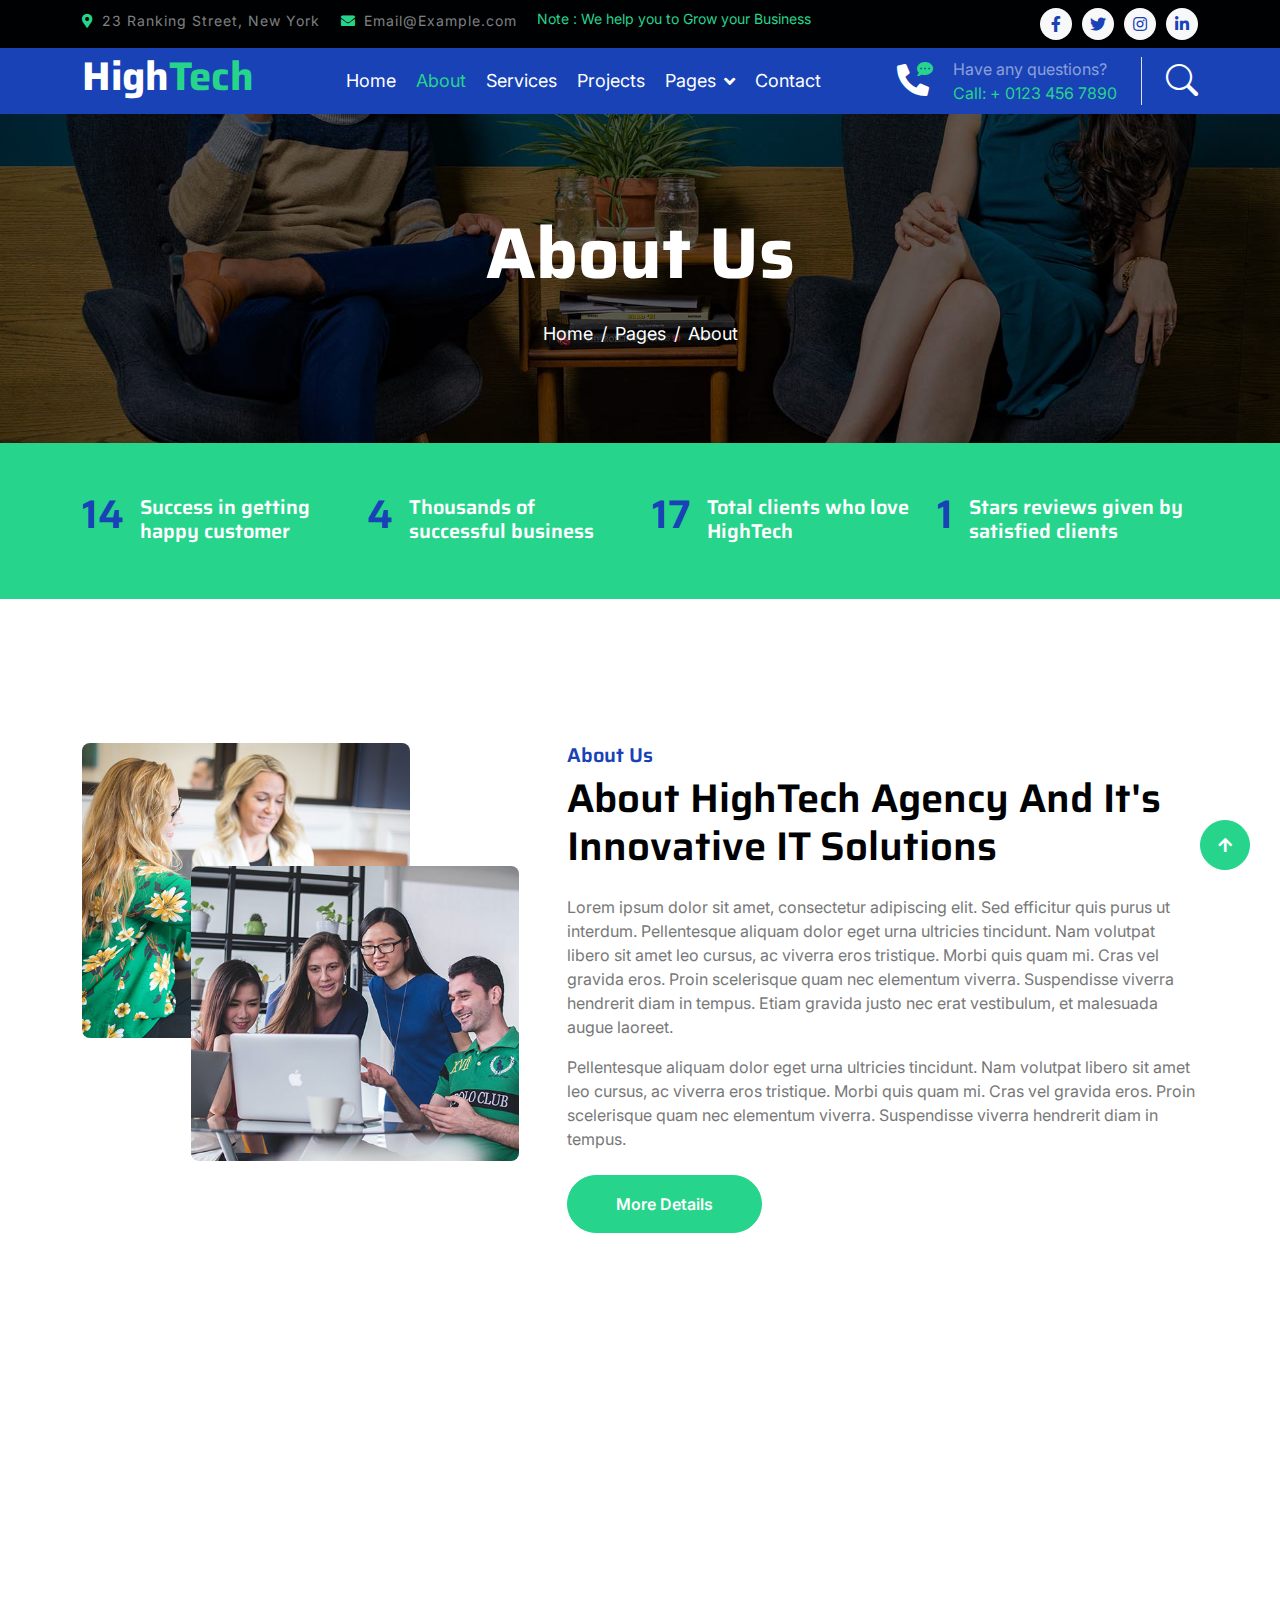
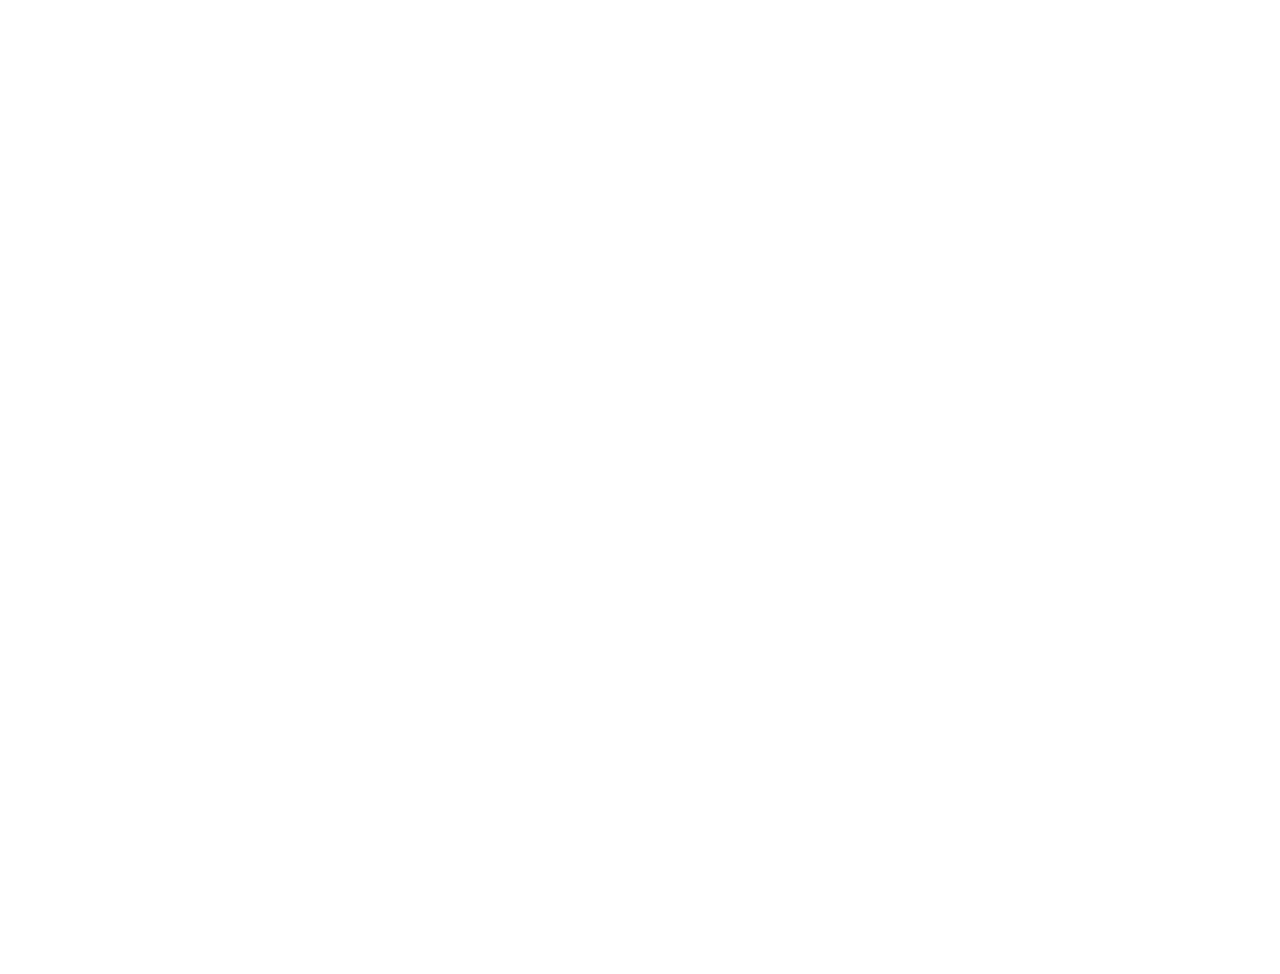
<file: about.html>
<!DOCTYPE html>
<html lang="en">

    <head>
        <meta charset="utf-8">
        <title>HighTech - IT Solutions Website Template</title>
        <meta content="width=device-width, initial-scale=1.0" name="viewport">
        <meta content="" name="keywords">
        <meta content="" name="description">

        <!-- Google Web Fonts -->
        <link rel="preconnect" href="https://fonts.googleapis.com">
        <link rel="preconnect" href="https://fonts.gstatic.com" crossorigin>
        <link href="https://fonts.googleapis.com/css2?family=Inter:wght@400;500;600&family=Saira:wght@500;600;700&display=swap" rel="stylesheet"> 

        <!-- Icon Font Stylesheet -->
        <link href="https://cdnjs.cloudflare.com/ajax/libs/font-awesome/5.10.0/css/all.min.css" rel="stylesheet">
        <link href="https://cdn.jsdelivr.net/npm/bootstrap-icons@1.4.1/font/bootstrap-icons.css" rel="stylesheet">

        <!-- Libraries Stylesheet -->
        <link href="lib/animate/animate.min.css" rel="stylesheet">
        <link href="lib/owlcarousel/assets/owl.carousel.min.css" rel="stylesheet">

        <!-- Customized Bootstrap Stylesheet -->
        <link href="css/bootstrap.min.css" rel="stylesheet">

        <!-- Template Stylesheet -->
        <link href="css/style.css" rel="stylesheet">
    </head>

    <body>
        <!-- Spinner Start -->
        <div id="spinner" class="show position-fixed translate-middle w-100 vh-100 top-50 start-50 d-flex align-items-center justify-content-center">
            <div class="spinner-grow text-primary" role="status"></div>
        </div>
        <!-- Spinner End -->

        <!-- Topbar Start -->
        <div class="container-fluid bg-dark py-2 d-none d-md-flex">
            <div class="container">
                <div class="d-flex justify-content-between topbar">
                    <div class="top-info">
                        <small class="me-3 text-white-50"><a href="#"><i class="fas fa-map-marker-alt me-2 text-secondary"></i></a>23 Ranking Street, New York</small>
                        <small class="me-3 text-white-50"><a href="#"><i class="fas fa-envelope me-2 text-secondary"></i></a>Email@Example.com</small>
                    </div>
                    <div id="note" class="text-secondary d-none d-xl-flex"><small>Note : We help you to Grow your Business</small></div>
                    <div class="top-link">
                        <a href="" class="bg-light nav-fill btn btn-sm-square rounded-circle"><i class="fab fa-facebook-f text-primary"></i></a>
                        <a href="" class="bg-light nav-fill btn btn-sm-square rounded-circle"><i class="fab fa-twitter text-primary"></i></a>
                        <a href="" class="bg-light nav-fill btn btn-sm-square rounded-circle"><i class="fab fa-instagram text-primary"></i></a>
                        <a href="" class="bg-light nav-fill btn btn-sm-square rounded-circle me-0"><i class="fab fa-linkedin-in text-primary"></i></a>
                    </div>
                </div>
            </div>
        </div>
        <!-- Topbar End -->

        <!-- Navbar Start -->
        <div class="container-fluid bg-primary">
            <div class="container">
                <nav class="navbar navbar-dark navbar-expand-lg py-0">
                    <a href="index.html" class="navbar-brand">
                        <h1 class="text-white fw-bold d-block">High<span class="text-secondary">Tech</span> </h1>
                    </a>
                    <button type="button" class="navbar-toggler me-0" data-bs-toggle="collapse" data-bs-target="#navbarCollapse">
                        <span class="navbar-toggler-icon"></span>
                    </button>
                    <div class="collapse navbar-collapse bg-transparent" id="navbarCollapse">
                        <div class="navbar-nav ms-auto mx-xl-auto p-0">
                            <a href="index.html" class="nav-item nav-link">Home</a>
                            <a href="about.html" class="nav-item nav-link active">About</a>
                            <a href="service.html" class="nav-item nav-link">Services</a>
                            <a href="project.html" class="nav-item nav-link">Projects</a>
                            <div class="nav-item dropdown">
                                <a href="#" class="nav-link dropdown-toggle" data-bs-toggle="dropdown">Pages</a>
                                <div class="dropdown-menu rounded">
                                    <a href="blog.html" class="dropdown-item">Our Blog</a>
                                    <a href="team.html" class="dropdown-item">Our Team</a>
                                    <a href="testimonial.html" class="dropdown-item">Testimonial</a>
                                    <a href="404.html" class="dropdown-item">404 Page</a>
                                </div>
                            </div>
                            <a href="contact.html" class="nav-item nav-link">Contact</a>
                        </div>
                    </div>
                    <div class="d-none d-xl-flex flex-shirink-0">
                        <div id="phone-tada" class="d-flex align-items-center justify-content-center me-4">
                            <a href="" class="position-relative animated tada infinite">
                                <i class="fa fa-phone-alt text-white fa-2x"></i>
                                <div class="position-absolute" style="top: -7px; left: 20px;">
                                    <span><i class="fa fa-comment-dots text-secondary"></i></span>
                                </div>
                            </a>
                        </div>
                        <div class="d-flex flex-column pe-4 border-end">
                            <span class="text-white-50">Have any questions?</span>
                            <span class="text-secondary">Call: + 0123 456 7890</span>
                        </div>
                        <div class="d-flex align-items-center justify-content-center ms-4 ">
                            <a href="#"><i class="bi bi-search text-white fa-2x"></i> </a>
                        </div>
                    </div>
                </nav>
            </div>
        </div>
        <!-- Navbar End -->

        
        <!-- Page Header Start -->
        <div class="container-fluid page-header py-5">
            <div class="container text-center py-5">
                <h1 class="display-2 text-white mb-4 animated slideInDown">About Us</h1>
                <nav aria-label="breadcrumb animated slideInDown">
                    <ol class="breadcrumb justify-content-center mb-0">
                        <li class="breadcrumb-item"><a href="#">Home</a></li>
                        <li class="breadcrumb-item"><a href="#">Pages</a></li>
                        <li class="breadcrumb-item" aria-current="page">About</li>
                    </ol>
                </nav>
            </div>
        </div>
        <!-- Page Header End -->


        <!-- Fact Start -->
        <div class="container-fluid bg-secondary py-5">
            <div class="container">
                <div class="row">
                    <div class="col-lg-3 wow fadeIn" data-wow-delay=".1s">
                        <div class="d-flex counter">
                            <h1 class="me-3 text-primary counter-value">99</h1>
                            <h5 class="text-white mt-1">Success in getting happy customer</h5>
                        </div>
                    </div>
                    <div class="col-lg-3 wow fadeIn" data-wow-delay=".3s">
                        <div class="d-flex counter">
                            <h1 class="me-3 text-primary counter-value">25</h1>
                            <h5 class="text-white mt-1">Thousands of successful business</h5>
                        </div>
                    </div>
                    <div class="col-lg-3 wow fadeIn" data-wow-delay=".5s">
                        <div class="d-flex counter">
                            <h1 class="me-3 text-primary counter-value">120</h1>
                            <h5 class="text-white mt-1">Total clients who love HighTech</h5>
                        </div>
                    </div>
                    <div class="col-lg-3 wow fadeIn" data-wow-delay=".7s">
                        <div class="d-flex counter">
                            <h1 class="me-3 text-primary counter-value">5</h1>
                            <h5 class="text-white mt-1">Stars reviews given by satisfied clients</h5>
                        </div>
                    </div>
                </div>
            </div>
        </div>
        <!-- Fact End -->


        <!-- About Start -->
        <div class="container-fluid py-5 my-5">
            <div class="container py-5">
                <div class="row g-5">
                    <div class="col-lg-5 col-md-6 col-sm-12 wow fadeIn" data-wow-delay=".3s">
                        <div class="h-100 position-relative">
                            <img src="img/about-1.jpg" class="img-fluid w-75 rounded" alt="" style="margin-bottom: 25%;">
                            <div class="position-absolute w-75" style="top: 25%; left: 25%;">
                                <img src="img/about-2.jpg" class="img-fluid w-100 rounded" alt="">
                            </div>
                        </div>
                    </div>
                    <div class="col-lg-7 col-md-6 col-sm-12 wow fadeIn" data-wow-delay=".5s">
                        <h5 class="text-primary">About Us</h5>
                        <h1 class="mb-4">About HighTech Agency And It's Innovative IT Solutions</h1>
                        <p>Lorem ipsum dolor sit amet, consectetur adipiscing elit. Sed efficitur quis purus ut interdum. Pellentesque aliquam dolor eget urna ultricies tincidunt. Nam volutpat libero sit amet leo cursus, ac viverra eros tristique. Morbi quis quam mi. Cras vel gravida eros. Proin scelerisque quam nec elementum viverra. Suspendisse viverra hendrerit diam in tempus. Etiam gravida justo nec erat vestibulum, et malesuada augue laoreet.</p>
                        <p class="mb-4">Pellentesque aliquam dolor eget urna ultricies tincidunt. Nam volutpat libero sit amet leo cursus, ac viverra eros tristique. Morbi quis quam mi. Cras vel gravida eros. Proin scelerisque quam nec elementum viverra. Suspendisse viverra hendrerit diam in tempus.</p>
                        <a href="" class="btn btn-secondary rounded-pill px-5 py-3 text-white">More Details</a>
                    </div>
                </div>
            </div>
        </div>
        <!-- About End -->


        <!-- Team Start -->
        <div class="container-fluid pb-5 mb-5 team">
            <div class="container pb-5">
                <div class="text-center mx-auto pb-5 wow fadeIn" data-wow-delay=".3s" style="max-width: 600px;">
                    <h5 class="text-primary">Our Team</h5>
                    <h1>Meet our expert Team</h1>
                </div>
                <div class="owl-carousel team-carousel wow fadeIn" data-wow-delay=".5s">
                    <div class="rounded team-item">
                        <div class="team-content">
                            <div class="team-img-icon">
                                <div class="team-img rounded-circle">
                                    <img src="img/team-1.jpg" class="img-fluid w-100 rounded-circle" alt="">
                                </div>
                                <div class="team-name text-center py-3">
                                    <h4 class="">Full Name</h4>
                                    <p class="m-0">Designation</p>
                                </div>
                                <div class="team-icon d-flex justify-content-center pb-4">
                                    <a class="btn btn-square btn-secondary text-white rounded-circle m-1" href=""><i class="fab fa-facebook-f"></i></a>
                                    <a class="btn btn-square btn-secondary text-white rounded-circle m-1" href=""><i class="fab fa-twitter"></i></a>
                                    <a class="btn btn-square btn-secondary text-white rounded-circle m-1" href=""><i class="fab fa-instagram"></i></a>
                                    <a class="btn btn-square btn-secondary text-white rounded-circle m-1" href=""><i class="fab fa-linkedin-in"></i></a>
                                </div>
                            </div>
                        </div>
                    </div>
                    <div class="rounded team-item">
                        <div class="team-content">
                            <div class="team-img-icon">
                                <div class="team-img rounded-circle">
                                    <img src="img/team-2.jpg" class="img-fluid w-100 rounded-circle" alt="">
                                </div>
                                <div class="team-name text-center py-3">
                                    <h4 class="">Full Name</h4>
                                    <p class="m-0">Designation</p>
                                </div>
                                <div class="team-icon d-flex justify-content-center pb-4">
                                    <a class="btn btn-square btn-secondary text-white rounded-circle m-1" href=""><i class="fab fa-facebook-f"></i></a>
                                    <a class="btn btn-square btn-secondary text-white rounded-circle m-1" href=""><i class="fab fa-twitter"></i></a>
                                    <a class="btn btn-square btn-secondary text-white rounded-circle m-1" href=""><i class="fab fa-instagram"></i></a>
                                    <a class="btn btn-square btn-secondary text-white rounded-circle m-1" href=""><i class="fab fa-linkedin-in"></i></a>
                                </div>
                            </div>
                        </div>
                    </div>
                    <div class="rounded team-item">
                        <div class="team-content">
                            <div class="team-img-icon">
                                <div class="team-img rounded-circle">
                                    <img src="img/team-3.jpg" class="img-fluid w-100 rounded-circle" alt="">
                                </div>
                                <div class="team-name text-center py-3">
                                    <h4 class="">Full Name</h4>
                                    <p class="m-0">Designation</p>
                                </div>
                                <div class="team-icon d-flex justify-content-center pb-4">
                                    <a class="btn btn-square btn-secondary text-white rounded-circle m-1" href=""><i class="fab fa-facebook-f"></i></a>
                                    <a class="btn btn-square btn-secondary text-white rounded-circle m-1" href=""><i class="fab fa-twitter"></i></a>
                                    <a class="btn btn-square btn-secondary text-white rounded-circle m-1" href=""><i class="fab fa-instagram"></i></a>
                                    <a class="btn btn-square btn-secondary text-white rounded-circle m-1" href=""><i class="fab fa-linkedin-in"></i></a>
                                </div>
                            </div>
                        </div>
                    </div>
                    <div class="rounded team-item">
                        <div class="team-content">
                            <div class="team-img-icon">
                                <div class="team-img rounded-circle">
                                    <img src="img/team-4.jpg" class="img-fluid w-100 rounded-circle" alt="">
                                </div>
                                <div class="team-name text-center py-3">
                                    <h4 class="">Full Name</h4>
                                    <p class="m-0">Designation</p>
                                </div>
                                <div class="team-icon d-flex justify-content-center pb-4">
                                    <a class="btn btn-square btn-secondary text-white rounded-circle m-1" href=""><i class="fab fa-facebook-f"></i></a>
                                    <a class="btn btn-square btn-secondary text-white rounded-circle m-1" href=""><i class="fab fa-twitter"></i></a>
                                    <a class="btn btn-square btn-secondary text-white rounded-circle m-1" href=""><i class="fab fa-instagram"></i></a>
                                    <a class="btn btn-square btn-secondary text-white rounded-circle m-1" href=""><i class="fab fa-linkedin-in"></i></a>
                                </div>
                            </div>
                        </div>
                    </div>
                </div>
            </div>
        </div>
        <!-- Team End -->


        <!-- Footer Start -->
         <div class="container-fluid footer bg-dark wow fadeIn" data-wow-delay=".3s">
            <div class="container pt-5 pb-4">
                <div class="row g-5">
                    <div class="col-lg-3 col-md-6">
                        <a href="index.html">
                            <h1 class="text-white fw-bold d-block">High<span class="text-secondary">Tech</span> </h1>
                        </a>
                        <p class="mt-4 text-light">Lorem ipsum dolor sit amet consectetur adipisicing elit. Soluta facere delectus qui placeat inventore consectetur repellendus optio debitis.</p>
                        <div class="d-flex hightech-link">
                            <a href="" class="btn-light nav-fill btn btn-square rounded-circle me-2"><i class="fab fa-facebook-f text-primary"></i></a>
                            <a href="" class="btn-light nav-fill btn btn-square rounded-circle me-2"><i class="fab fa-twitter text-primary"></i></a>
                            <a href="" class="btn-light nav-fill btn btn-square rounded-circle me-2"><i class="fab fa-instagram text-primary"></i></a>
                            <a href="" class="btn-light nav-fill btn btn-square rounded-circle me-0"><i class="fab fa-linkedin-in text-primary"></i></a>
                        </div>
                    </div>
                    <div class="col-lg-3 col-md-6">
                        <a href="#" class="h3 text-secondary">Short Link</a>
                        <div class="mt-4 d-flex flex-column short-link">
                            <a href="" class="mb-2 text-white"><i class="fas fa-angle-right text-secondary me-2"></i>About us</a>
                            <a href="" class="mb-2 text-white"><i class="fas fa-angle-right text-secondary me-2"></i>Contact us</a>
                            <a href="" class="mb-2 text-white"><i class="fas fa-angle-right text-secondary me-2"></i>Our Services</a>
                            <a href="" class="mb-2 text-white"><i class="fas fa-angle-right text-secondary me-2"></i>Our Projects</a>
                            <a href="" class="mb-2 text-white"><i class="fas fa-angle-right text-secondary me-2"></i>Latest Blog</a>
                        </div>
                    </div>
                    <div class="col-lg-3 col-md-6">
                        <a href="#" class="h3 text-secondary">Help Link</a>
                        <div class="mt-4 d-flex flex-column help-link">
                            <a href="" class="mb-2 text-white"><i class="fas fa-angle-right text-secondary me-2"></i>Terms Of use</a>
                            <a href="" class="mb-2 text-white"><i class="fas fa-angle-right text-secondary me-2"></i>Privacy Policy</a>
                            <a href="" class="mb-2 text-white"><i class="fas fa-angle-right text-secondary me-2"></i>Helps</a>
                            <a href="" class="mb-2 text-white"><i class="fas fa-angle-right text-secondary me-2"></i>FQAs</a>
                            <a href="" class="mb-2 text-white"><i class="fas fa-angle-right text-secondary me-2"></i>Contact</a>
                        </div>
                    </div>
                    <div class="col-lg-3 col-md-6">
                        <a href="#" class="h3 text-secondary">Contact Us</a>
                        <div class="text-white mt-4 d-flex flex-column contact-link">
                            <a href="#" class="pb-3 text-light border-bottom border-primary"><i class="fas fa-map-marker-alt text-secondary me-2"></i> 123 Street, New York, USA</a>
                            <a href="#" class="py-3 text-light border-bottom border-primary"><i class="fas fa-phone-alt text-secondary me-2"></i> +123 456 7890</a>
                            <a href="#" class="py-3 text-light border-bottom border-primary"><i class="fas fa-envelope text-secondary me-2"></i> info@exmple.con</a>
                        </div>
                    </div>
                </div>
                <hr class="text-light mt-5 mb-4">
                <div class="row">
                    <div class="col-md-6 text-center text-md-start">
                        <span class="text-light"><a href="#" class="text-secondary"><i class="fas fa-copyright text-secondary me-2"></i>Your Site Name</a>, All right reserved.</span>
                    </div>
                    <div class="col-md-6 text-center text-md-end">
                        <!--/*** This template is free as long as you keep the footer author’s credit link/attribution link/backlink. If you'd like to use the template without the footer author’s credit link/attribution link/backlink, you can purchase the Credit Removal License from "https://htmlcodex.com/credit-removal". Thank you for your support. ***/-->
                        <span class="text-light">Designed By<a href="https://htmlcodex.com" class="text-secondary">HTML Codex</a></span>
                    </div>
                </div>
            </div>
        </div>
        <!-- Footer End -->


        <!-- Back to Top -->
        <a href="#" class="btn btn-secondary btn-square rounded-circle back-to-top"><i class="fa fa-arrow-up text-white"></i></a>

        
        <!-- JavaScript Libraries -->
        <script src="https://ajax.googleapis.com/ajax/libs/jquery/3.6.4/jquery.min.js"></script>
        <script src="https://cdn.jsdelivr.net/npm/bootstrap@5.0.0/dist/js/bootstrap.bundle.min.js"></script>
        <script src="lib/wow/wow.min.js"></script>
        <script src="lib/easing/easing.min.js"></script>
        <script src="lib/waypoints/waypoints.min.js"></script>
        <script src="lib/owlcarousel/owl.carousel.min.js"></script>

        <!-- Template Javascript -->
        <script src="js/main.js"></script>
    </body>

</html>
</file>
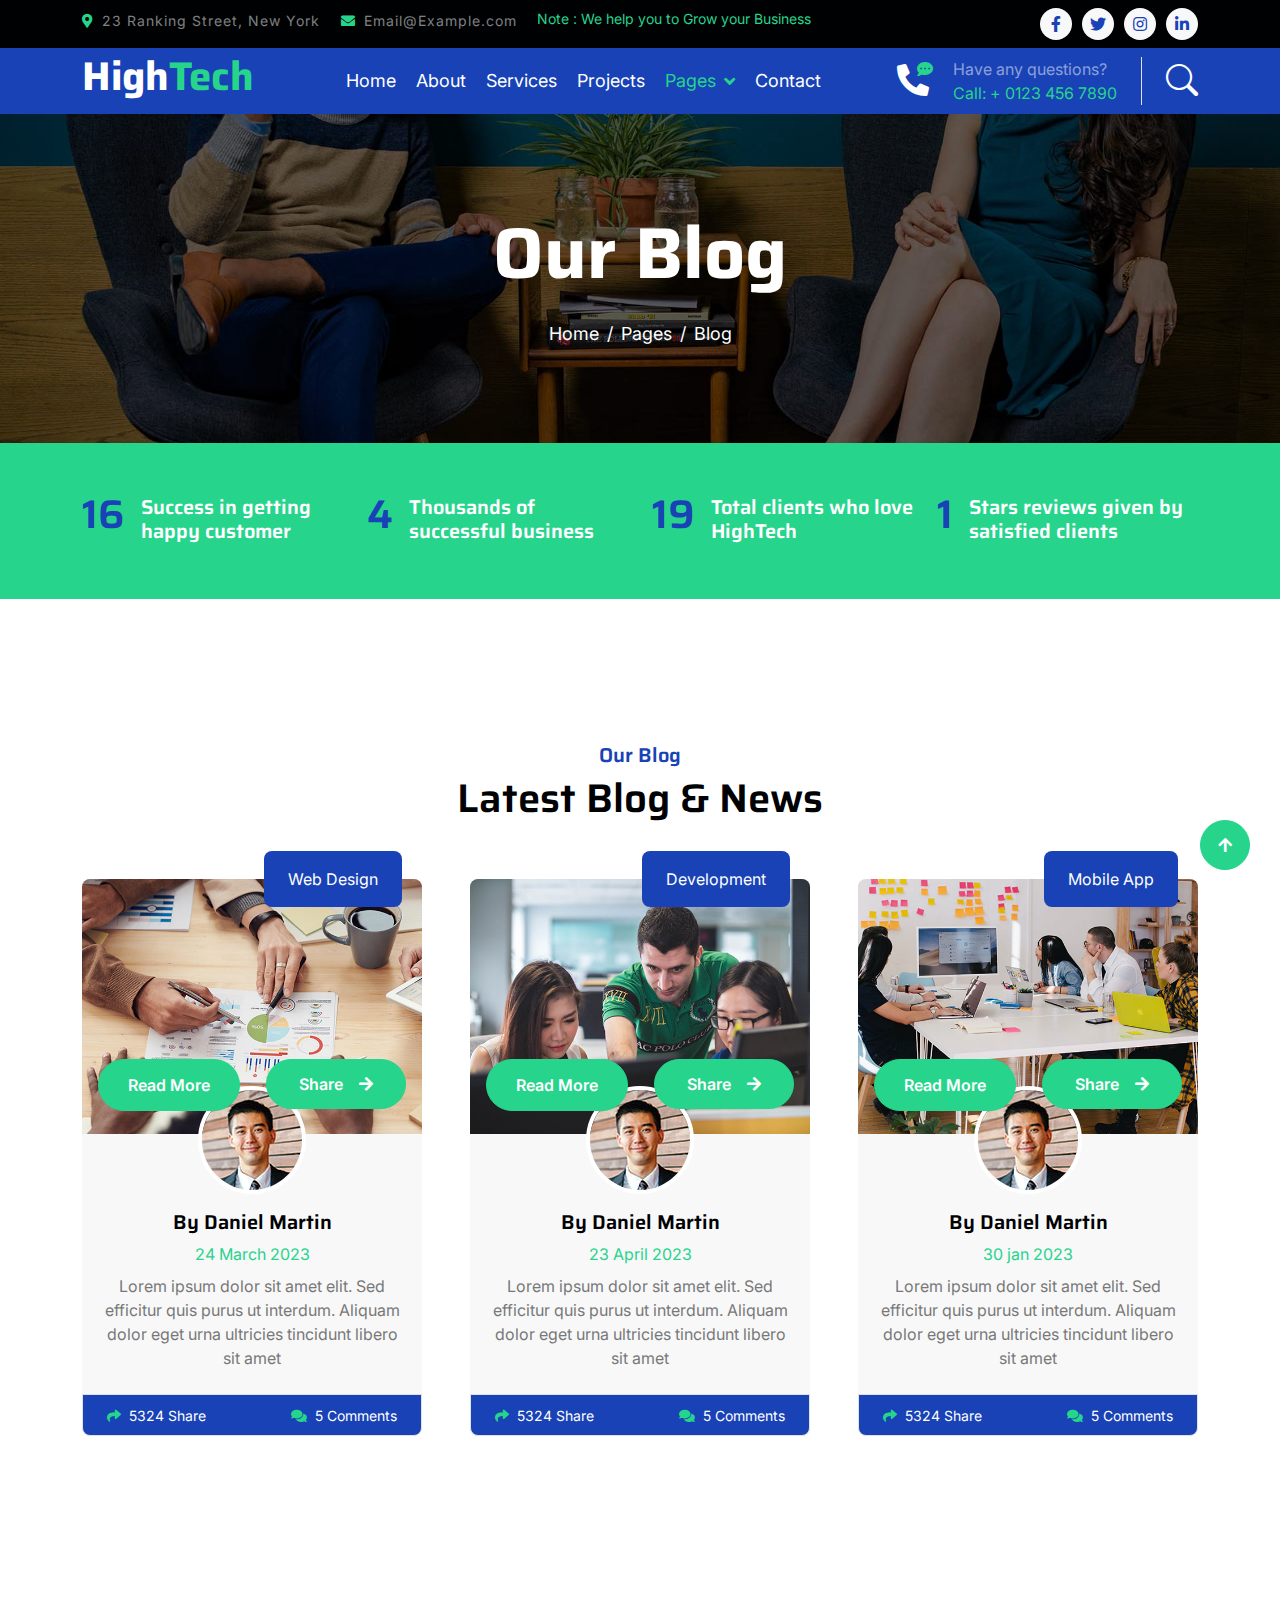
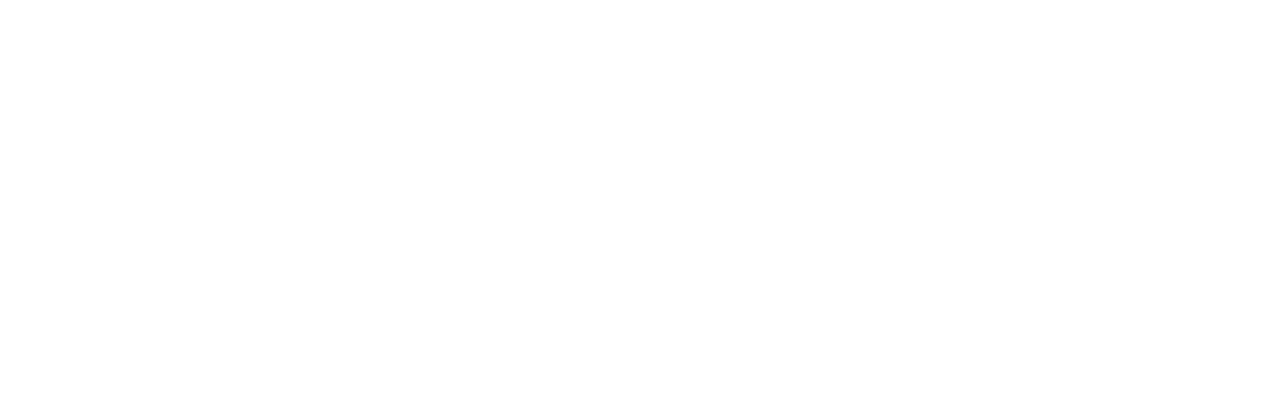
<file: blog.html>
<!DOCTYPE html>
<html lang="en">

    <head>
        <meta charset="utf-8">
        <title>Blog | Water Park Software, Theme Park Software,Restaurant Software Solutions, POS & Software Tips from SNS Expert</title>
        <meta content="width=device-width, initial-scale=1.0" name="viewport">
        <meta content="" name="keywords">
        <meta content="" name="description">
        <meta name="description" content="Read tips and case studies from SNS Software Solutions on Water Park Software, Theme Park Software,Restaurant Software Solutions, POS systems and custom web development.">
        <meta name="keywords" content="SEO blog India, Water Park Software, Theme Park Software,Restaurant Software Solutions, POS case studies, CRM blog, web development tips, SNS Software Solutions blog">


        <!-- Google Web Fonts -->
        <link rel="preconnect" href="https://fonts.googleapis.com">
        <link rel="preconnect" href="https://fonts.gstatic.com" crossorigin>
        <link href="https://fonts.googleapis.com/css2?family=Inter:wght@400;500;600&family=Saira:wght@500;600;700&display=swap" rel="stylesheet"> 

        <!-- Icon Font Stylesheet -->
        <link href="https://cdnjs.cloudflare.com/ajax/libs/font-awesome/5.10.0/css/all.min.css" rel="stylesheet">
        <link href="https://cdn.jsdelivr.net/npm/bootstrap-icons@1.4.1/font/bootstrap-icons.css" rel="stylesheet">

        <!-- Libraries Stylesheet -->
        <link href="lib/animate/animate.min.css" rel="stylesheet">
        <link href="lib/owlcarousel/assets/owl.carousel.min.css" rel="stylesheet">

        <!-- Customized Bootstrap Stylesheet -->
        <link href="css/bootstrap.min.css" rel="stylesheet">

        <!-- Template Stylesheet -->
        <link href="css/style.css" rel="stylesheet">
    </head>

    <body>
        <!-- Spinner Start -->
        <div id="spinner" class="show position-fixed translate-middle w-100 vh-100 top-50 start-50 d-flex align-items-center justify-content-center">
            <div class="spinner-grow text-primary" role="status"></div>
        </div>
        <!-- Spinner End -->

        <!-- Topbar Start -->
        <div class="container-fluid bg-dark py-2 d-none d-md-flex">
            <div class="container">
                <div class="d-flex justify-content-between topbar">
                    <div class="top-info">
                        <small class="me-3 text-white-50"><a href="#"><i class="fas fa-map-marker-alt me-2 text-secondary"></i></a>23 Ranking Street, New York</small>
                        <small class="me-3 text-white-50"><a href="#"><i class="fas fa-envelope me-2 text-secondary"></i></a>Email@Example.com</small>
                    </div>
                    <div id="note" class="text-secondary d-none d-xl-flex"><small>Note : We help you to Grow your Business</small></div>
                    <div class="top-link">
                        <a href="" class="bg-light nav-fill btn btn-sm-square rounded-circle"><i class="fab fa-facebook-f text-primary"></i></a>
                        <a href="" class="bg-light nav-fill btn btn-sm-square rounded-circle"><i class="fab fa-twitter text-primary"></i></a>
                        <a href="" class="bg-light nav-fill btn btn-sm-square rounded-circle"><i class="fab fa-instagram text-primary"></i></a>
                        <a href="" class="bg-light nav-fill btn btn-sm-square rounded-circle me-0"><i class="fab fa-linkedin-in text-primary"></i></a>
                    </div>
                </div>
            </div>
        </div>
        <!-- Topbar End -->

        <!-- Navbar Start -->
        <div class="container-fluid bg-primary">
            <div class="container">
                <nav class="navbar navbar-dark navbar-expand-lg py-0">
                    <a href="index.html" class="navbar-brand">
                        <h1 class="text-white fw-bold d-block">High<span class="text-secondary">Tech</span> </h1>
                    </a>
                    <button type="button" class="navbar-toggler me-0" data-bs-toggle="collapse" data-bs-target="#navbarCollapse">
                        <span class="navbar-toggler-icon"></span>
                    </button>
                    <div class="collapse navbar-collapse bg-transparent" id="navbarCollapse">
                        <div class="navbar-nav ms-auto mx-xl-auto p-0">
                            <a href="index.html" class="nav-item nav-link">Home</a>
                            <a href="about.html" class="nav-item nav-link">About</a>
                            <a href="service.html" class="nav-item nav-link">Services</a>
                            <a href="project.html" class="nav-item nav-link">Projects</a>
                            <div class="nav-item dropdown">
                                <a href="#" class="nav-link dropdown-toggle active" data-bs-toggle="dropdown">Pages</a>
                                <div class="dropdown-menu rounded">
                                    <a href="blog.html" class="dropdown-item active">Our Blog</a>
                                    <a href="team.html" class="dropdown-item">Our Team</a>
                                    <a href="testimonial.html" class="dropdown-item">Testimonial</a>
                                    <a href="404.html" class="dropdown-item">404 Page</a>
                                </div>
                            </div>
                            <a href="contact.html" class="nav-item nav-link">Contact</a>
                        </div>
                    </div>
                    <div class="d-none d-xl-flex flex-shirink-0">
                        <div id="phone-tada" class="d-flex align-items-center justify-content-center me-4">
                            <a href="" class="position-relative animated tada infinite">
                                <i class="fa fa-phone-alt text-white fa-2x"></i>
                                <div class="position-absolute" style="top: -7px; left: 20px;">
                                    <span><i class="fa fa-comment-dots text-secondary"></i></span>
                                </div>
                            </a>
                        </div>
                        <div class="d-flex flex-column pe-4 border-end">
                            <span class="text-white-50">Have any questions?</span>
                            <span class="text-secondary">Call: + 0123 456 7890</span>
                        </div>
                        <div class="d-flex align-items-center justify-content-center ms-4 ">
                            <a href="#"><i class="bi bi-search text-white fa-2x"></i> </a>
                        </div>
                    </div>
                </nav>
            </div>
        </div>
        <!-- Navbar End -->

        
        <!-- Page Header Start -->
        <div class="container-fluid page-header py-5">
            <div class="container text-center py-5">
                <h1 class="display-2 text-white mb-4 animated slideInDown">Our Blog</h1>
                <nav aria-label="breadcrumb animated slideInDown">
                    <ol class="breadcrumb justify-content-center mb-0">
                        <li class="breadcrumb-item"><a href="#">Home</a></li>
                        <li class="breadcrumb-item"><a href="#">Pages</a></li>
                        <li class="breadcrumb-item" aria-current="page">Blog</li>
                    </ol>
                </nav>
            </div>
        </div>
        <!-- Page Header End -->


        <!-- Fact Start -->
        <div class="container-fluid bg-secondary py-5">
            <div class="container">
                <div class="row">
                    <div class="col-lg-3 wow fadeIn" data-wow-delay=".1s">
                        <div class="d-flex counter">
                            <h1 class="me-3 text-primary counter-value">99</h1>
                            <h5 class="text-white mt-1">Success in getting happy customer</h5>
                        </div>
                    </div>
                    <div class="col-lg-3 wow fadeIn" data-wow-delay=".3s">
                        <div class="d-flex counter">
                            <h1 class="me-3 text-primary counter-value">25</h1>
                            <h5 class="text-white mt-1">Thousands of successful business</h5>
                        </div>
                    </div>
                    <div class="col-lg-3 wow fadeIn" data-wow-delay=".5s">
                        <div class="d-flex counter">
                            <h1 class="me-3 text-primary counter-value">120</h1>
                            <h5 class="text-white mt-1">Total clients who love HighTech</h5>
                        </div>
                    </div>
                    <div class="col-lg-3 wow fadeIn" data-wow-delay=".7s">
                        <div class="d-flex counter">
                            <h1 class="me-3 text-primary counter-value">5</h1>
                            <h5 class="text-white mt-1">Stars reviews given by satisfied clients</h5>
                        </div>
                    </div>
                </div>
            </div>
        </div>
        <!-- Fact End -->


        <!-- Blog Start -->
        <div class="container-fluid blog py-5 my-5">
            <div class="container py-5">
                <div class="text-center mx-auto pb-5 wow fadeIn" data-wow-delay=".3s" style="max-width: 600px;">
                    <h5 class="text-primary">Our Blog</h5>
                    <h1>Latest Blog & News</h1>
                </div>
                <div class="row g-5 justify-content-center">
                    <div class="col-lg-6 col-xl-4 wow fadeIn" data-wow-delay=".3s">
                        <div class="blog-item position-relative bg-light rounded">
                            <img src="img/blog-1.jpg" class="img-fluid w-100 rounded-top" alt="">
                            <span class="position-absolute px-4 py-3 bg-primary text-white rounded" style="top: -28px; right: 20px;">Web Design</span>
                            <div class="blog-btn d-flex justify-content-between position-relative px-3" style="margin-top: -75px;">
                                <div class="blog-icon btn btn-secondary px-3 rounded-pill my-auto">
                                    <a href="" class="btn text-white">Read More</a>
                                </div>
                                <div class="blog-btn-icon btn btn-secondary px-4 py-3 rounded-pill ">
                                    <div class="blog-icon-1">
                                        <p class="text-white px-2">Share<i class="fa fa-arrow-right ms-3"></i></p>
                                    </div>
                                    <div class="blog-icon-2">
                                        <a href="" class="btn me-1"><i class="fab fa-facebook-f text-white"></i></a>
                                        <a href="" class="btn me-1"><i class="fab fa-twitter text-white"></i></a>
                                        <a href="" class="btn me-1"><i class="fab fa-instagram text-white"></i></a>
                                    </div>
                                </div>
                            </div>
                            <div class="blog-content text-center position-relative px-3" style="margin-top: -25px;">
                                <img src="img/admin.jpg" class="img-fluid rounded-circle border border-4 border-white mb-3" alt="">
                                <h5 class="">By Daniel Martin</h5>
                                <span class="text-secondary">24 March 2023</span>
                                <p class="py-2">Lorem ipsum dolor sit amet elit. Sed efficitur quis purus ut interdum. Aliquam dolor eget urna ultricies tincidunt libero sit amet</p>
                            </div>
                            <div class="blog-coment d-flex justify-content-between px-4 py-2 border bg-primary rounded-bottom">
                                <a href="" class="text-white"><small><i class="fas fa-share me-2 text-secondary"></i>5324 Share</small></a>
                                <a href="" class="text-white"><small><i class="fa fa-comments me-2 text-secondary"></i>5 Comments</small></a>
                            </div>
                        </div>
                    </div>
                    <div class="col-lg-6 col-xl-4 wow fadeIn" data-wow-delay=".5s">
                        <div class="blog-item position-relative bg-light rounded">
                            <img src="img/blog-2.jpg" class="img-fluid w-100 rounded-top" alt="">
                            <span class="position-absolute px-4 py-3 bg-primary text-white rounded" style="top: -28px; right: 20px;">Development</span>
                            <div class="blog-btn d-flex justify-content-between position-relative px-3" style="margin-top: -75px;">
                                <div class="blog-icon btn btn-secondary px-3 rounded-pill my-auto">
                                    <a href="" class="btn text-white ">Read More</a>
                                </div>
                                <div class="blog-btn-icon btn btn-secondary px-4 py-3 rounded-pill ">
                                    <div class="blog-icon-1">
                                        <p class="text-white px-2">Share<i class="fa fa-arrow-right ms-3"></i></p>
                                    </div>
                                    <div class="blog-icon-2">
                                        <a href="" class="btn me-1"><i class="fab fa-facebook-f text-white"></i></a>
                                        <a href="" class="btn me-1"><i class="fab fa-twitter text-white"></i></a>
                                        <a href="" class="btn me-1"><i class="fab fa-instagram text-white"></i></a>
                                    </div>
                                </div>
                            </div>
                            <div class="blog-content text-center position-relative px-3" style="margin-top: -25px;">
                                <img src="img/admin.jpg" class="img-fluid rounded-circle border border-4 border-white mb-3" alt="">
                                <h5 class="">By Daniel Martin</h5>
                                <span class="text-secondary">23 April 2023</span>
                                <p class="py-2">Lorem ipsum dolor sit amet elit. Sed efficitur quis purus ut interdum. Aliquam dolor eget urna ultricies tincidunt libero sit amet</p>
                            </div>
                            <div class="blog-coment d-flex justify-content-between px-4 py-2 border bg-primary rounded-bottom">
                                <a href="" class="text-white"><small><i class="fas fa-share me-2 text-secondary"></i>5324 Share</small></a>
                                <a href="" class="text-white"><small><i class="fa fa-comments me-2 text-secondary"></i>5 Comments</small></a>
                            </div>
                        </div>
                    </div>
                    <div class="col-lg-6 col-xl-4 wow fadeIn" data-wow-delay=".7s">
                        <div class="blog-item position-relative bg-light rounded">
                            <img src="img/blog-3.jpg" class="img-fluid w-100 rounded-top" alt="">
                            <span class="position-absolute px-4 py-3 bg-primary text-white rounded" style="top: -28px; right: 20px;">Mobile App</span>
                            <div class="blog-btn d-flex justify-content-between position-relative px-3" style="margin-top: -75px;">
                                <div class="blog-icon btn btn-secondary px-3 rounded-pill my-auto">
                                    <a href="" class="btn text-white ">Read More</a>
                                </div>
                                <div class="blog-btn-icon btn btn-secondary px-4 py-3 rounded-pill ">
                                    <div class="blog-icon-1">
                                        <p class="text-white px-2">Share<i class="fa fa-arrow-right ms-3"></i></p>
                                    </div>
                                    <div class="blog-icon-2">
                                        <a href="" class="btn me-1"><i class="fab fa-facebook-f text-white"></i></a>
                                        <a href="" class="btn me-1"><i class="fab fa-twitter text-white"></i></a>
                                        <a href="" class="btn me-1"><i class="fab fa-instagram text-white"></i></a>
                                    </div>
                                </div>
                            </div>
                            <div class="blog-content text-center position-relative px-3" style="margin-top: -25px;">
                                <img src="img/admin.jpg" class="img-fluid rounded-circle border border-4 border-white mb-3" alt="">
                                <h5 class="">By Daniel Martin</h5>
                                <span class="text-secondary">30 jan 2023</span>
                                <p class="py-2">Lorem ipsum dolor sit amet elit. Sed efficitur quis purus ut interdum. Aliquam dolor eget urna ultricies tincidunt libero sit amet</p>
                            </div>
                            <div class="blog-coments d-flex justify-content-between px-4 py-2 border bg-primary rounded-bottom">
                                <a href="" class="text-white"><small><i class="fas fa-share me-2 text-secondary"></i>5324 Share</small></a>
                                <a href="" class="text-white"><small><i class="fa fa-comments me-2 text-secondary"></i>5 Comments</small></a>
                            </div>
                        </div>
                    </div>
                </div>
            </div>
        </div>
        <!-- Blog End -->


        <!-- Footer Start -->
         <div class="container-fluid footer bg-dark wow fadeIn" data-wow-delay=".3s">
            <div class="container pt-5 pb-4">
                <div class="row g-5">
                    <div class="col-lg-3 col-md-6">
                        <a href="index.html">
                            <h1 class="text-white fw-bold d-block">High<span class="text-secondary">Tech</span> </h1>
                        </a>
                        <p class="mt-4 text-light">Lorem ipsum dolor sit amet consectetur adipisicing elit. Soluta facere delectus qui placeat inventore consectetur repellendus optio debitis.</p>
                        <div class="d-flex hightech-link">
                            <a href="" class="btn-light nav-fill btn btn-square rounded-circle me-2"><i class="fab fa-facebook-f text-primary"></i></a>
                            <a href="" class="btn-light nav-fill btn btn-square rounded-circle me-2"><i class="fab fa-twitter text-primary"></i></a>
                            <a href="" class="btn-light nav-fill btn btn-square rounded-circle me-2"><i class="fab fa-instagram text-primary"></i></a>
                            <a href="" class="btn-light nav-fill btn btn-square rounded-circle me-0"><i class="fab fa-linkedin-in text-primary"></i></a>
                        </div>
                    </div>
                    <div class="col-lg-3 col-md-6">
                        <a href="#" class="h3 text-secondary">Short Link</a>
                        <div class="mt-4 d-flex flex-column short-link">
                            <a href="" class="mb-2 text-white"><i class="fas fa-angle-right text-secondary me-2"></i>About us</a>
                            <a href="" class="mb-2 text-white"><i class="fas fa-angle-right text-secondary me-2"></i>Contact us</a>
                            <a href="" class="mb-2 text-white"><i class="fas fa-angle-right text-secondary me-2"></i>Our Services</a>
                            <a href="" class="mb-2 text-white"><i class="fas fa-angle-right text-secondary me-2"></i>Our Projects</a>
                            <a href="" class="mb-2 text-white"><i class="fas fa-angle-right text-secondary me-2"></i>Latest Blog</a>
                        </div>
                    </div>
                    <div class="col-lg-3 col-md-6">
                        <a href="#" class="h3 text-secondary">Help Link</a>
                        <div class="mt-4 d-flex flex-column help-link">
                            <a href="" class="mb-2 text-white"><i class="fas fa-angle-right text-secondary me-2"></i>Terms Of use</a>
                            <a href="" class="mb-2 text-white"><i class="fas fa-angle-right text-secondary me-2"></i>Privacy Policy</a>
                            <a href="" class="mb-2 text-white"><i class="fas fa-angle-right text-secondary me-2"></i>Helps</a>
                            <a href="" class="mb-2 text-white"><i class="fas fa-angle-right text-secondary me-2"></i>FQAs</a>
                            <a href="" class="mb-2 text-white"><i class="fas fa-angle-right text-secondary me-2"></i>Contact</a>
                        </div>
                    </div>
                    <div class="col-lg-3 col-md-6">
                        <a href="#" class="h3 text-secondary">Contact Us</a>
                        <div class="text-white mt-4 d-flex flex-column contact-link">
                            <a href="#" class="pb-3 text-light border-bottom border-primary"><i class="fas fa-map-marker-alt text-secondary me-2"></i> 123 Street, New York, USA</a>
                            <a href="#" class="py-3 text-light border-bottom border-primary"><i class="fas fa-phone-alt text-secondary me-2"></i> +123 456 7890</a>
                            <a href="#" class="py-3 text-light border-bottom border-primary"><i class="fas fa-envelope text-secondary me-2"></i> info@exmple.con</a>
                        </div>
                    </div>
                </div>
                <hr class="text-light mt-5 mb-4">
                <div class="row">
                    <div class="col-md-6 text-center text-md-start">
                        <span class="text-light"><a href="#" class="text-secondary"><i class="fas fa-copyright text-secondary me-2"></i>Your Site Name</a>, All right reserved.</span>
                    </div>
                    <div class="col-md-6 text-center text-md-end">
                        <!--/*** This template is free as long as you keep the footer author’s credit link/attribution link/backlink. If you'd like to use the template without the footer author’s credit link/attribution link/backlink, you can purchase the Credit Removal License from "https://htmlcodex.com/credit-removal". Thank you for your support. ***/-->
                        <span class="text-light">Designed By<a href="https://htmlcodex.com" class="text-secondary">HTML Codex</a></span>
                    </div>
                </div>
            </div>
        </div>
        <!-- Footer End -->


        <!-- Back to Top -->
        <a href="#" class="btn btn-secondary btn-square rounded-circle back-to-top"><i class="fa fa-arrow-up text-white"></i></a>

        
        <!-- JavaScript Libraries -->
        <script src="https://ajax.googleapis.com/ajax/libs/jquery/3.6.4/jquery.min.js"></script>
        <script src="https://cdn.jsdelivr.net/npm/bootstrap@5.0.0/dist/js/bootstrap.bundle.min.js"></script>
        <script src="lib/wow/wow.min.js"></script>
        <script src="lib/easing/easing.min.js"></script>
        <script src="lib/waypoints/waypoints.min.js"></script>
        <script src="lib/owlcarousel/owl.carousel.min.js"></script>

        <!-- Template Javascript -->
        <script src="js/main.js"></script>
    </body>


</html>
</file>
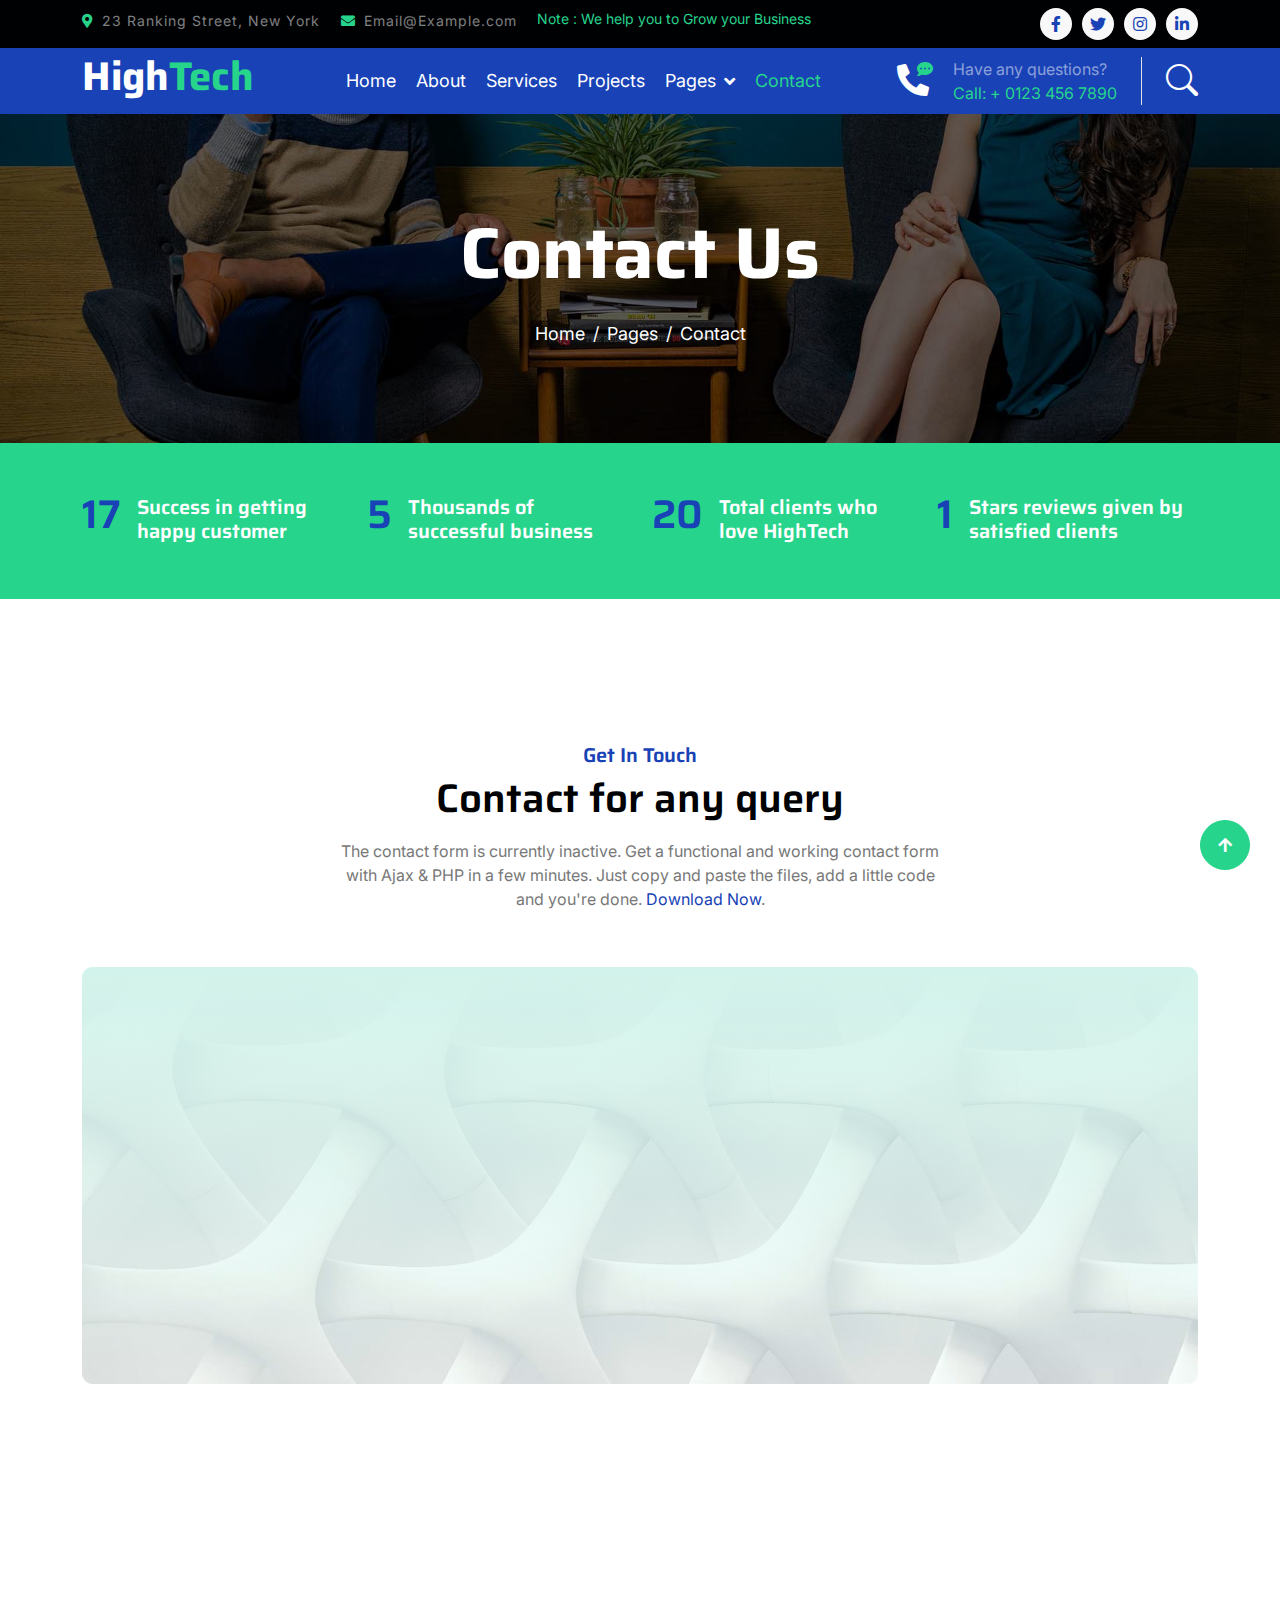
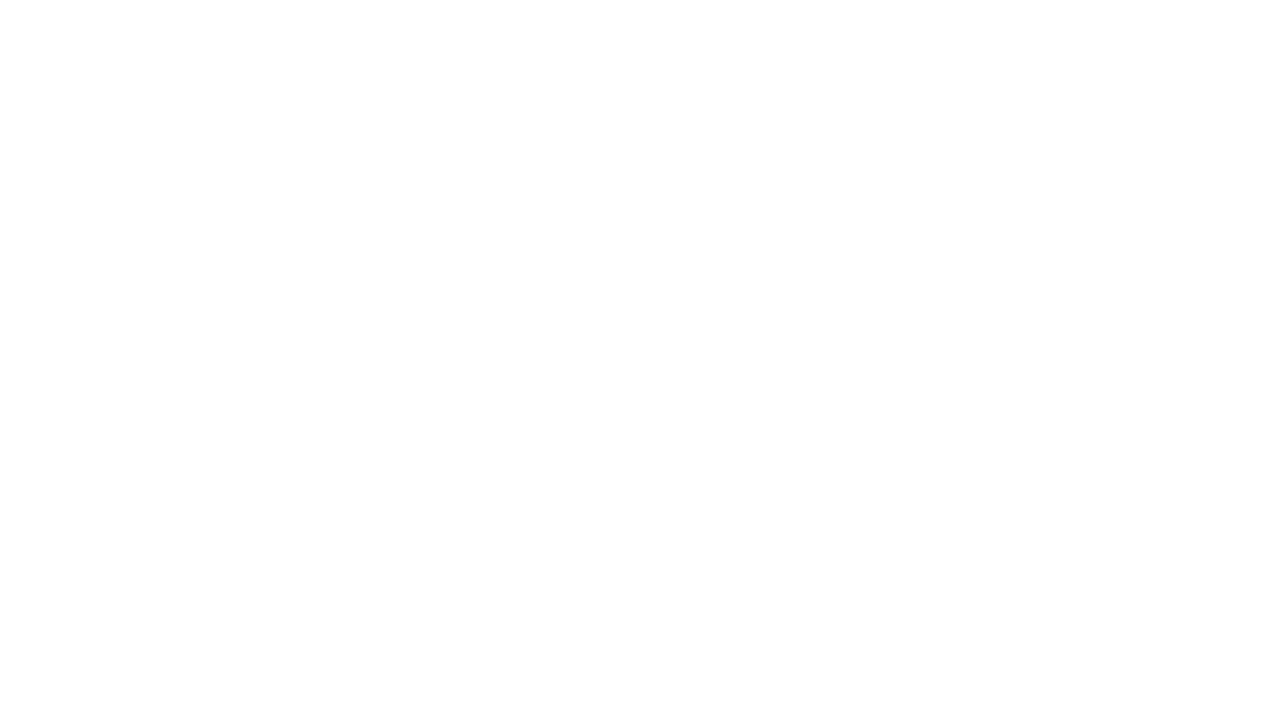
<file: contact.html>
<!DOCTYPE html>
<html lang="en">

    <head>
        <meta charset="utf-8">
        <title>HighTech - IT Solutions Website Template</title>
        <meta content="width=device-width, initial-scale=1.0" name="viewport">
        <meta content="" name="keywords">
        <meta content="" name="description">

        <!-- Google Web Fonts -->
        <link rel="preconnect" href="https://fonts.googleapis.com">
        <link rel="preconnect" href="https://fonts.gstatic.com" crossorigin>
        <link href="https://fonts.googleapis.com/css2?family=Inter:wght@400;500;600&family=Saira:wght@500;600;700&display=swap" rel="stylesheet"> 

        <!-- Icon Font Stylesheet -->
        <link href="https://cdnjs.cloudflare.com/ajax/libs/font-awesome/5.10.0/css/all.min.css" rel="stylesheet">
        <link href="https://cdn.jsdelivr.net/npm/bootstrap-icons@1.4.1/font/bootstrap-icons.css" rel="stylesheet">

        <!-- Libraries Stylesheet -->
        <link href="lib/animate/animate.min.css" rel="stylesheet">
        <link href="lib/owlcarousel/assets/owl.carousel.min.css" rel="stylesheet">

        <!-- Customized Bootstrap Stylesheet -->
        <link href="css/bootstrap.min.css" rel="stylesheet">

        <!-- Template Stylesheet -->
        <link href="css/style.css" rel="stylesheet">
    </head>

    <body>
        <!-- Spinner Start -->
        <div id="spinner" class="show position-fixed translate-middle w-100 vh-100 top-50 start-50 d-flex align-items-center justify-content-center">
            <div class="spinner-grow text-primary" role="status"></div>
        </div>
        <!-- Spinner End -->

        <!-- Topbar Start -->
        <div class="container-fluid bg-dark py-2 d-none d-md-flex">
            <div class="container">
                <div class="d-flex justify-content-between topbar">
                    <div class="top-info">
                        <small class="me-3 text-white-50"><a href="#"><i class="fas fa-map-marker-alt me-2 text-secondary"></i></a>23 Ranking Street, New York</small>
                        <small class="me-3 text-white-50"><a href="#"><i class="fas fa-envelope me-2 text-secondary"></i></a>Email@Example.com</small>
                    </div>
                    <div id="note" class="text-secondary d-none d-xl-flex"><small>Note : We help you to Grow your Business</small></div>
                    <div class="top-link">
                        <a href="" class="bg-light nav-fill btn btn-sm-square rounded-circle"><i class="fab fa-facebook-f text-primary"></i></a>
                        <a href="" class="bg-light nav-fill btn btn-sm-square rounded-circle"><i class="fab fa-twitter text-primary"></i></a>
                        <a href="" class="bg-light nav-fill btn btn-sm-square rounded-circle"><i class="fab fa-instagram text-primary"></i></a>
                        <a href="" class="bg-light nav-fill btn btn-sm-square rounded-circle me-0"><i class="fab fa-linkedin-in text-primary"></i></a>
                    </div>
                </div>
            </div>
        </div>
        <!-- Topbar End -->

        <!-- Navbar Start -->
        <div class="container-fluid bg-primary">
            <div class="container">
                <nav class="navbar navbar-dark navbar-expand-lg py-0">
                    <a href="index.html" class="navbar-brand">
                        <h1 class="text-white fw-bold d-block">High<span class="text-secondary">Tech</span> </h1>
                    </a>
                    <button type="button" class="navbar-toggler me-0" data-bs-toggle="collapse" data-bs-target="#navbarCollapse">
                        <span class="navbar-toggler-icon"></span>
                    </button>
                    <div class="collapse navbar-collapse bg-transparent" id="navbarCollapse">
                        <div class="navbar-nav ms-auto mx-xl-auto p-0">
                            <a href="index.html" class="nav-item nav-link">Home</a>
                            <a href="about.html" class="nav-item nav-link">About</a>
                            <a href="service.html" class="nav-item nav-link">Services</a>
                            <a href="project.html" class="nav-item nav-link">Projects</a>
                            <div class="nav-item dropdown">
                                <a href="#" class="nav-link dropdown-toggle" data-bs-toggle="dropdown">Pages</a>
                                <div class="dropdown-menu rounded">
                                    <a href="blog.html" class="dropdown-item">Our Blog</a>
                                    <a href="team.html" class="dropdown-item">Our Team</a>
                                    <a href="testimonial.html" class="dropdown-item">Testimonial</a>
                                    <a href="404.html" class="dropdown-item">404 Page</a>
                                </div>
                            </div>
                            <a href="contact.html" class="nav-item nav-link active">Contact</a>
                        </div>
                    </div>
                    <div class="d-none d-xl-flex flex-shirink-0">
                        <div id="phone-tada" class="d-flex align-items-center justify-content-center me-4">
                            <a href="" class="position-relative animated tada infinite">
                                <i class="fa fa-phone-alt text-white fa-2x"></i>
                                <div class="position-absolute" style="top: -7px; left: 20px;">
                                    <span><i class="fa fa-comment-dots text-secondary"></i></span>
                                </div>
                            </a>
                        </div>
                        <div class="d-flex flex-column pe-4 border-end">
                            <span class="text-white-50">Have any questions?</span>
                            <span class="text-secondary">Call: + 0123 456 7890</span>
                        </div>
                        <div class="d-flex align-items-center justify-content-center ms-4 ">
                            <a href="#"><i class="bi bi-search text-white fa-2x"></i> </a>
                        </div>
                    </div>
                </nav>
            </div>
        </div>
        <!-- Navbar End -->

        
        <!-- Page Header Start -->
        <div class="container-fluid page-header py-5">
            <div class="container text-center py-5">
                <h1 class="display-2 text-white mb-4 animated slideInDown">Contact Us</h1>
                <nav aria-label="breadcrumb animated slideInDown">
                    <ol class="breadcrumb justify-content-center mb-0">
                        <li class="breadcrumb-item"><a href="#">Home</a></li>
                        <li class="breadcrumb-item"><a href="#">Pages</a></li>
                        <li class="breadcrumb-item" aria-current="page">Contact</li>
                    </ol>
                </nav>
            </div>
        </div>
        <!-- Page Header End -->


        <!-- Fact Start -->
        <div class="container-fluid bg-secondary py-5">
            <div class="container">
                <div class="row">
                    <div class="col-lg-3 wow fadeIn" data-wow-delay=".1s">
                        <div class="d-flex counter">
                            <h1 class="me-3 text-primary counter-value">99</h1>
                            <h5 class="text-white mt-1">Success in getting happy customer</h5>
                        </div>
                    </div>
                    <div class="col-lg-3 wow fadeIn" data-wow-delay=".3s">
                        <div class="d-flex counter">
                            <h1 class="me-3 text-primary counter-value">25</h1>
                            <h5 class="text-white mt-1">Thousands of successful business</h5>
                        </div>
                    </div>
                    <div class="col-lg-3 wow fadeIn" data-wow-delay=".5s">
                        <div class="d-flex counter">
                            <h1 class="me-3 text-primary counter-value">120</h1>
                            <h5 class="text-white mt-1">Total clients who love HighTech</h5>
                        </div>
                    </div>
                    <div class="col-lg-3 wow fadeIn" data-wow-delay=".7s">
                        <div class="d-flex counter">
                            <h1 class="me-3 text-primary counter-value">5</h1>
                            <h5 class="text-white mt-1">Stars reviews given by satisfied clients</h5>
                        </div>
                    </div>
                </div>
            </div>
        </div>
        <!-- Fact End -->


        <!-- Contact Start -->
        <div class="container-fluid py-5 mt-5">
            <div class="container py-5">
                <div class="text-center mx-auto pb-5 wow fadeIn" data-wow-delay=".3s" style="max-width: 600px;">
                    <h5 class="text-primary">Get In Touch</h5>
                    <h1 class="mb-3">Contact for any query</h1>
                    <p class="mb-2">The contact form is currently inactive. Get a functional and working contact form with Ajax & PHP in a few minutes. Just copy and paste the files, add a little code and you're done. <a href="https://htmlcodex.com/contact-form">Download Now</a>.</p>
                </div>
                <div class="contact-detail position-relative p-5">
                    <div class="row g-5 mb-5 justify-content-center">
                        <div class="col-xl-4 col-lg-6 wow fadeIn" data-wow-delay=".3s">
                            <div class="d-flex bg-light p-3 rounded">
                                <div class="flex-shrink-0 btn-square bg-secondary rounded-circle" style="width: 64px; height: 64px;">
                                    <i class="fas fa-map-marker-alt text-white"></i>
                                </div>
                                <div class="ms-3">
                                    <h4 class="text-primary">Address</h4>
                                    <a href="https://goo.gl/maps/Zd4BCynmTb98ivUJ6" target="_blank" class="h5">23 rank Str, NY</a>
                                </div>
                            </div>
                        </div>
                        <div class="col-xl-4 col-lg-6 wow fadeIn" data-wow-delay=".5s">
                            <div class="d-flex bg-light p-3 rounded">
                                <div class="flex-shrink-0 btn-square bg-secondary rounded-circle" style="width: 64px; height: 64px;">
                                    <i class="fa fa-phone text-white"></i>
                                </div>
                                <div class="ms-3">
                                    <h4 class="text-primary">Call Us</h4>
                                    <a class="h5" href="tel:+0123456789" target="_blank">+012 3456 7890</a>
                                </div>
                            </div>
                        </div>
                        <div class="col-xl-4 col-lg-6 wow fadeIn" data-wow-delay=".7s">
                            <div class="d-flex bg-light p-3 rounded">
                                <div class="flex-shrink-0 btn-square bg-secondary rounded-circle" style="width: 64px; height: 64px;">
                                    <i class="fa fa-envelope text-white"></i>
                                </div>
                                <div class="ms-3">
                                    <h4 class="text-primary">Email Us</h4>
                                    <a class="h5" href="mailto:info@example.com" target="_blank">info@example.com</a>
                                </div>
                            </div>
                        </div>
                    </div>
                    <div class="row g-5">
                        <div class="col-lg-6 wow fadeIn" data-wow-delay=".3s">
                            <div class="p-5 h-100 rounded contact-map">
                                <iframe class="rounded w-100 h-100" src="https://www.google.com/maps/embed?pb=!1m18!1m12!1m3!1d3025.4710403339755!2d-73.82241512404069!3d40.685622471397615!2m3!1f0!2f0!3f0!3m2!1i1024!2i768!4f13.1!3m3!1m2!1s0x89c26749046ee14f%3A0xea672968476d962c!2s123rd%20St%2C%20Queens%2C%20NY%2C%20USA!5e0!3m2!1sen!2sbd!4v1686493221834!5m2!1sen!2sbd" style="border:0;" allowfullscreen="" loading="lazy" referrerpolicy="no-referrer-when-downgrade"></iframe>
                            </div>
                        </div>
                        <div class="col-lg-6 wow fadeIn" data-wow-delay=".5s">
                            <div class="p-5 rounded contact-form">
                                <div class="mb-4">
                                    <input type="text" class="form-control border-0 py-3" placeholder="Your Name">
                                </div>
                                <div class="mb-4">
                                    <input type="email" class="form-control border-0 py-3" placeholder="Your Email">
                                </div>
                                <div class="mb-4">
                                    <input type="text" class="form-control border-0 py-3" placeholder="Project">
                                </div>
                                <div class="mb-4">
                                    <textarea class="w-100 form-control border-0 py-3" rows="6" cols="10" placeholder="Message"></textarea>
                                </div>
                                <div class="text-start">
                                    <button class="btn bg-primary text-white py-3 px-5" type="button">Send Message</button>
                                </div>
                            </div>
                        </div>
                    </div>
                </div>
            </div> 
        </div>
        <!-- Contact End -->


        <!-- Footer Start -->
         <div class="container-fluid footer bg-dark wow fadeIn" data-wow-delay=".3s">
            <div class="container pt-5 pb-4">
                <div class="row g-5">
                    <div class="col-lg-3 col-md-6">
                        <a href="index.html">
                            <h1 class="text-white fw-bold d-block">High<span class="text-secondary">Tech</span> </h1>
                        </a>
                        <p class="mt-4 text-light">Lorem ipsum dolor sit amet consectetur adipisicing elit. Soluta facere delectus qui placeat inventore consectetur repellendus optio debitis.</p>
                        <div class="d-flex hightech-link">
                            <a href="" class="btn-light nav-fill btn btn-square rounded-circle me-2"><i class="fab fa-facebook-f text-primary"></i></a>
                            <a href="" class="btn-light nav-fill btn btn-square rounded-circle me-2"><i class="fab fa-twitter text-primary"></i></a>
                            <a href="" class="btn-light nav-fill btn btn-square rounded-circle me-2"><i class="fab fa-instagram text-primary"></i></a>
                            <a href="" class="btn-light nav-fill btn btn-square rounded-circle me-0"><i class="fab fa-linkedin-in text-primary"></i></a>
                        </div>
                    </div>
                    <div class="col-lg-3 col-md-6">
                        <a href="#" class="h3 text-secondary">Short Link</a>
                        <div class="mt-4 d-flex flex-column short-link">
                            <a href="" class="mb-2 text-white"><i class="fas fa-angle-right text-secondary me-2"></i>About us</a>
                            <a href="" class="mb-2 text-white"><i class="fas fa-angle-right text-secondary me-2"></i>Contact us</a>
                            <a href="" class="mb-2 text-white"><i class="fas fa-angle-right text-secondary me-2"></i>Our Services</a>
                            <a href="" class="mb-2 text-white"><i class="fas fa-angle-right text-secondary me-2"></i>Our Projects</a>
                            <a href="" class="mb-2 text-white"><i class="fas fa-angle-right text-secondary me-2"></i>Latest Blog</a>
                        </div>
                    </div>
                    <div class="col-lg-3 col-md-6">
                        <a href="#" class="h3 text-secondary">Help Link</a>
                        <div class="mt-4 d-flex flex-column help-link">
                            <a href="" class="mb-2 text-white"><i class="fas fa-angle-right text-secondary me-2"></i>Terms Of use</a>
                            <a href="" class="mb-2 text-white"><i class="fas fa-angle-right text-secondary me-2"></i>Privacy Policy</a>
                            <a href="" class="mb-2 text-white"><i class="fas fa-angle-right text-secondary me-2"></i>Helps</a>
                            <a href="" class="mb-2 text-white"><i class="fas fa-angle-right text-secondary me-2"></i>FQAs</a>
                            <a href="" class="mb-2 text-white"><i class="fas fa-angle-right text-secondary me-2"></i>Contact</a>
                        </div>
                    </div>
                    <div class="col-lg-3 col-md-6">
                        <a href="#" class="h3 text-secondary">Contact Us</a>
                        <div class="text-white mt-4 d-flex flex-column contact-link">
                            <a href="#" class="pb-3 text-light border-bottom border-primary"><i class="fas fa-map-marker-alt text-secondary me-2"></i> 123 Street, New York, USA</a>
                            <a href="#" class="py-3 text-light border-bottom border-primary"><i class="fas fa-phone-alt text-secondary me-2"></i> +123 456 7890</a>
                            <a href="#" class="py-3 text-light border-bottom border-primary"><i class="fas fa-envelope text-secondary me-2"></i> info@exmple.con</a>
                        </div>
                    </div>
                </div>
                <hr class="text-light mt-5 mb-4">
                <div class="row">
                    <div class="col-md-6 text-center text-md-start">
                        <span class="text-light"><a href="#" class="text-secondary"><i class="fas fa-copyright text-secondary me-2"></i>Your Site Name</a>, All right reserved.</span>
                    </div>
                    <div class="col-md-6 text-center text-md-end">
                        <!--/*** This template is free as long as you keep the footer author’s credit link/attribution link/backlink. If you'd like to use the template without the footer author’s credit link/attribution link/backlink, you can purchase the Credit Removal License from "https://htmlcodex.com/credit-removal". Thank you for your support. ***/-->
                        <span class="text-light">Designed By<a href="https://htmlcodex.com" class="text-secondary">HTML Codex</a></span>
                    </div>
                </div>
            </div>
        </div>
        <!-- Footer End -->


        <!-- Back to Top -->
        <a href="#" class="btn btn-secondary btn-square rounded-circle back-to-top"><i class="fa fa-arrow-up text-white"></i></a>

        
        <!-- JavaScript Libraries -->
        <script src="https://ajax.googleapis.com/ajax/libs/jquery/3.6.4/jquery.min.js"></script>
        <script src="https://cdn.jsdelivr.net/npm/bootstrap@5.0.0/dist/js/bootstrap.bundle.min.js"></script>
        <script src="lib/wow/wow.min.js"></script>
        <script src="lib/easing/easing.min.js"></script>
        <script src="lib/waypoints/waypoints.min.js"></script>
        <script src="lib/owlcarousel/owl.carousel.min.js"></script>

        <!-- Template Javascript -->
        <script src="js/main.js"></script>
    </body>

</html>
</file>
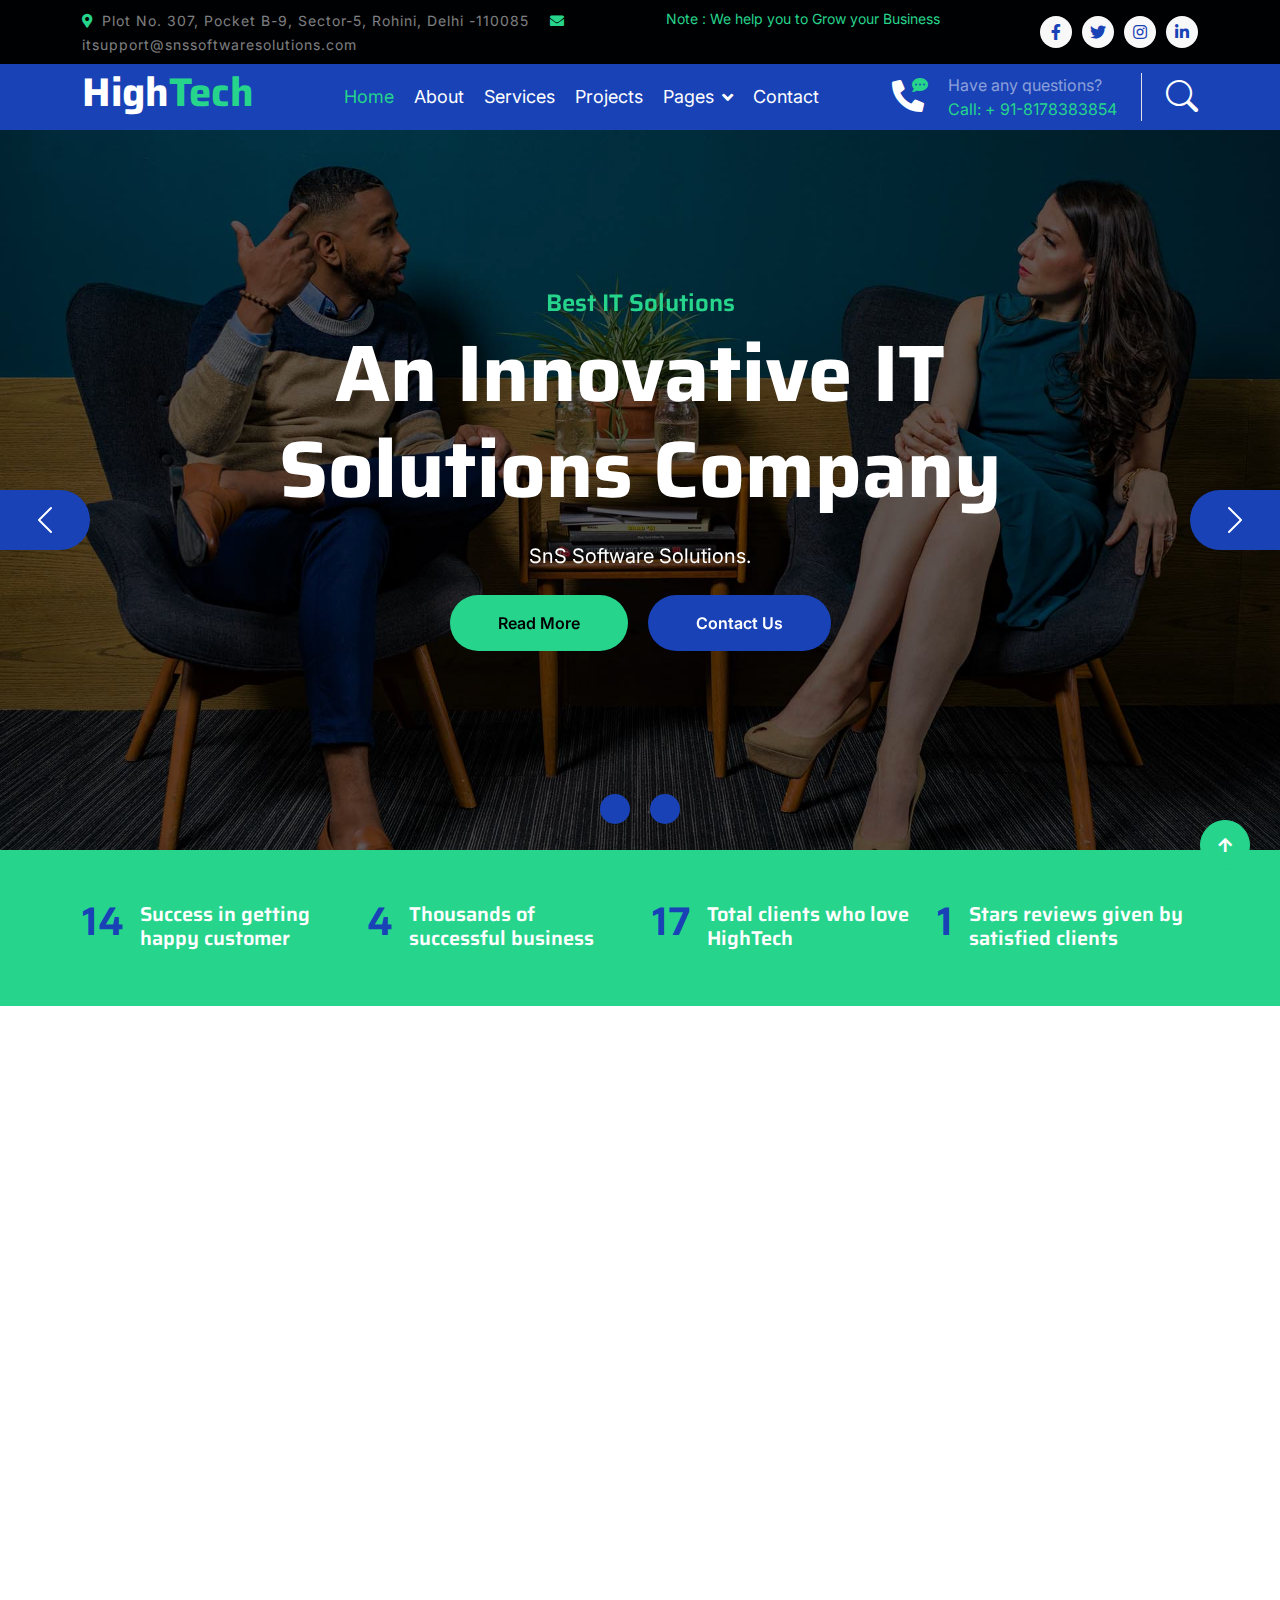
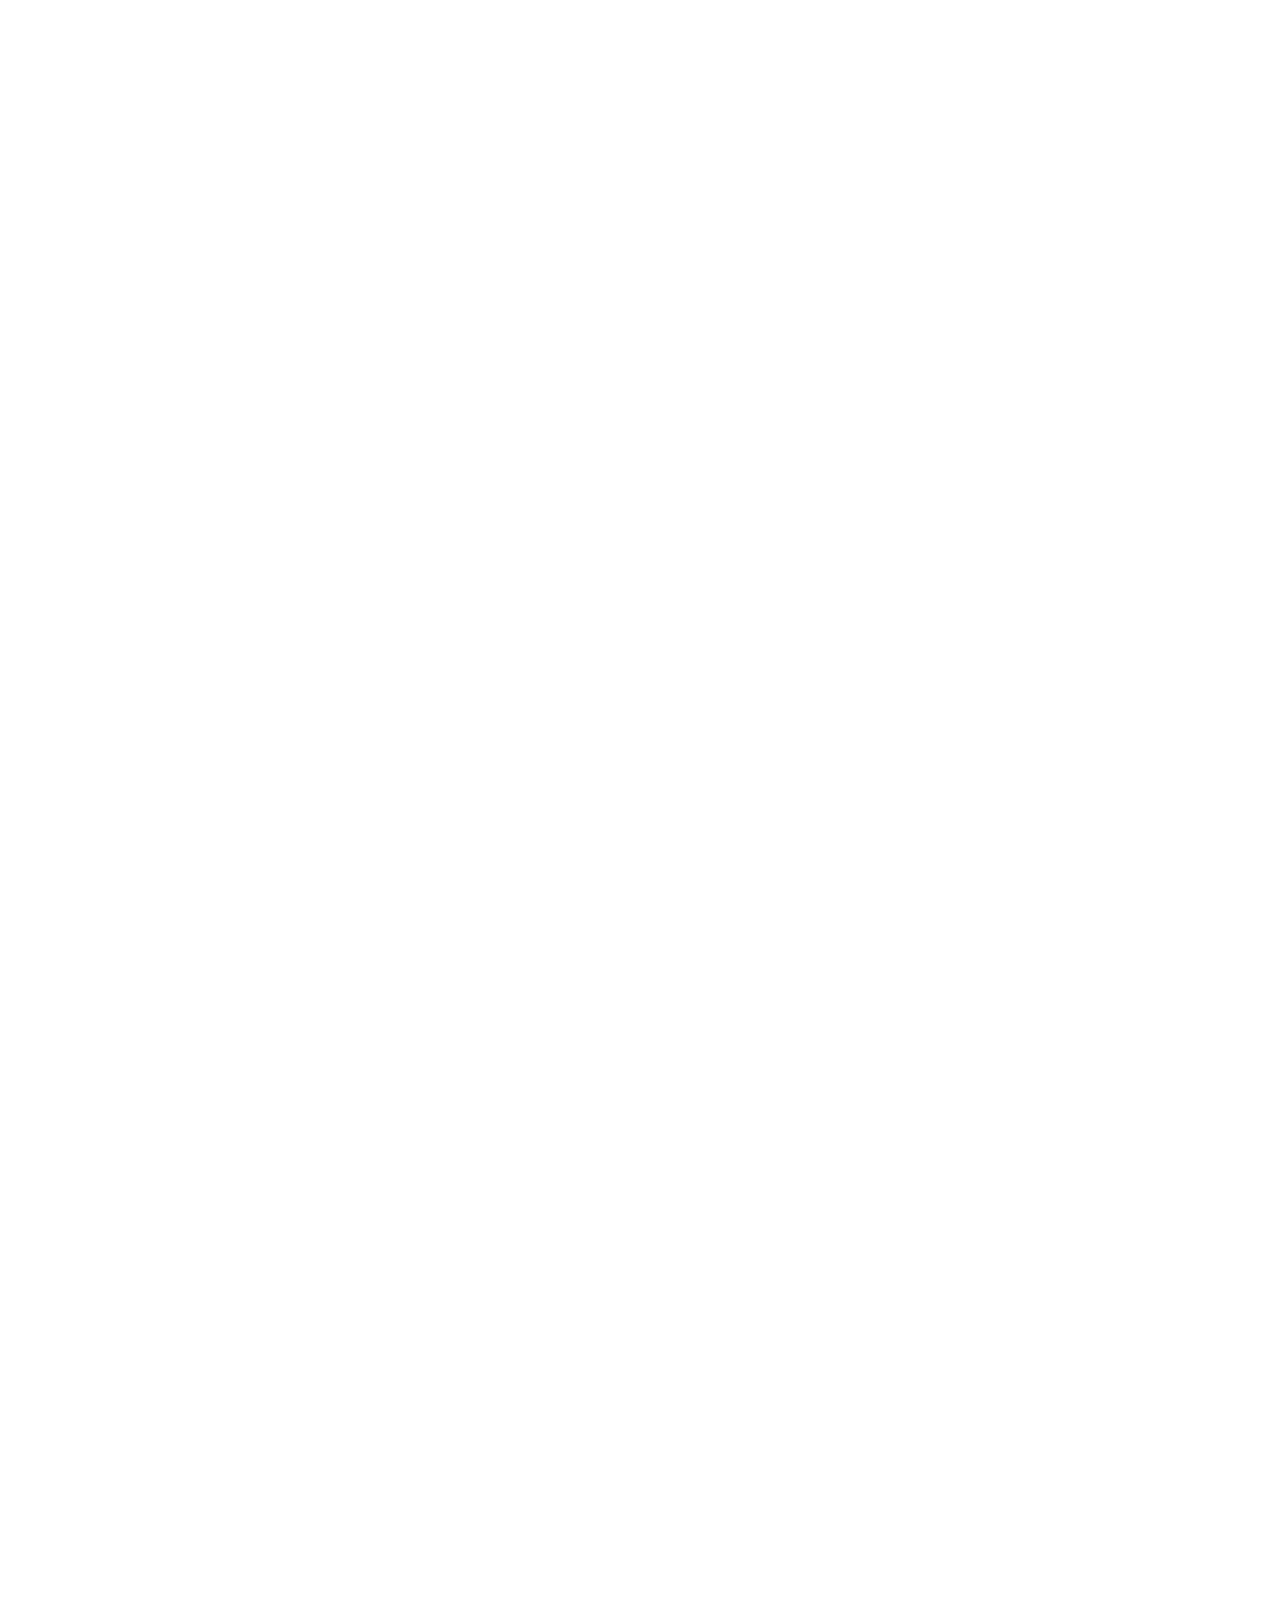
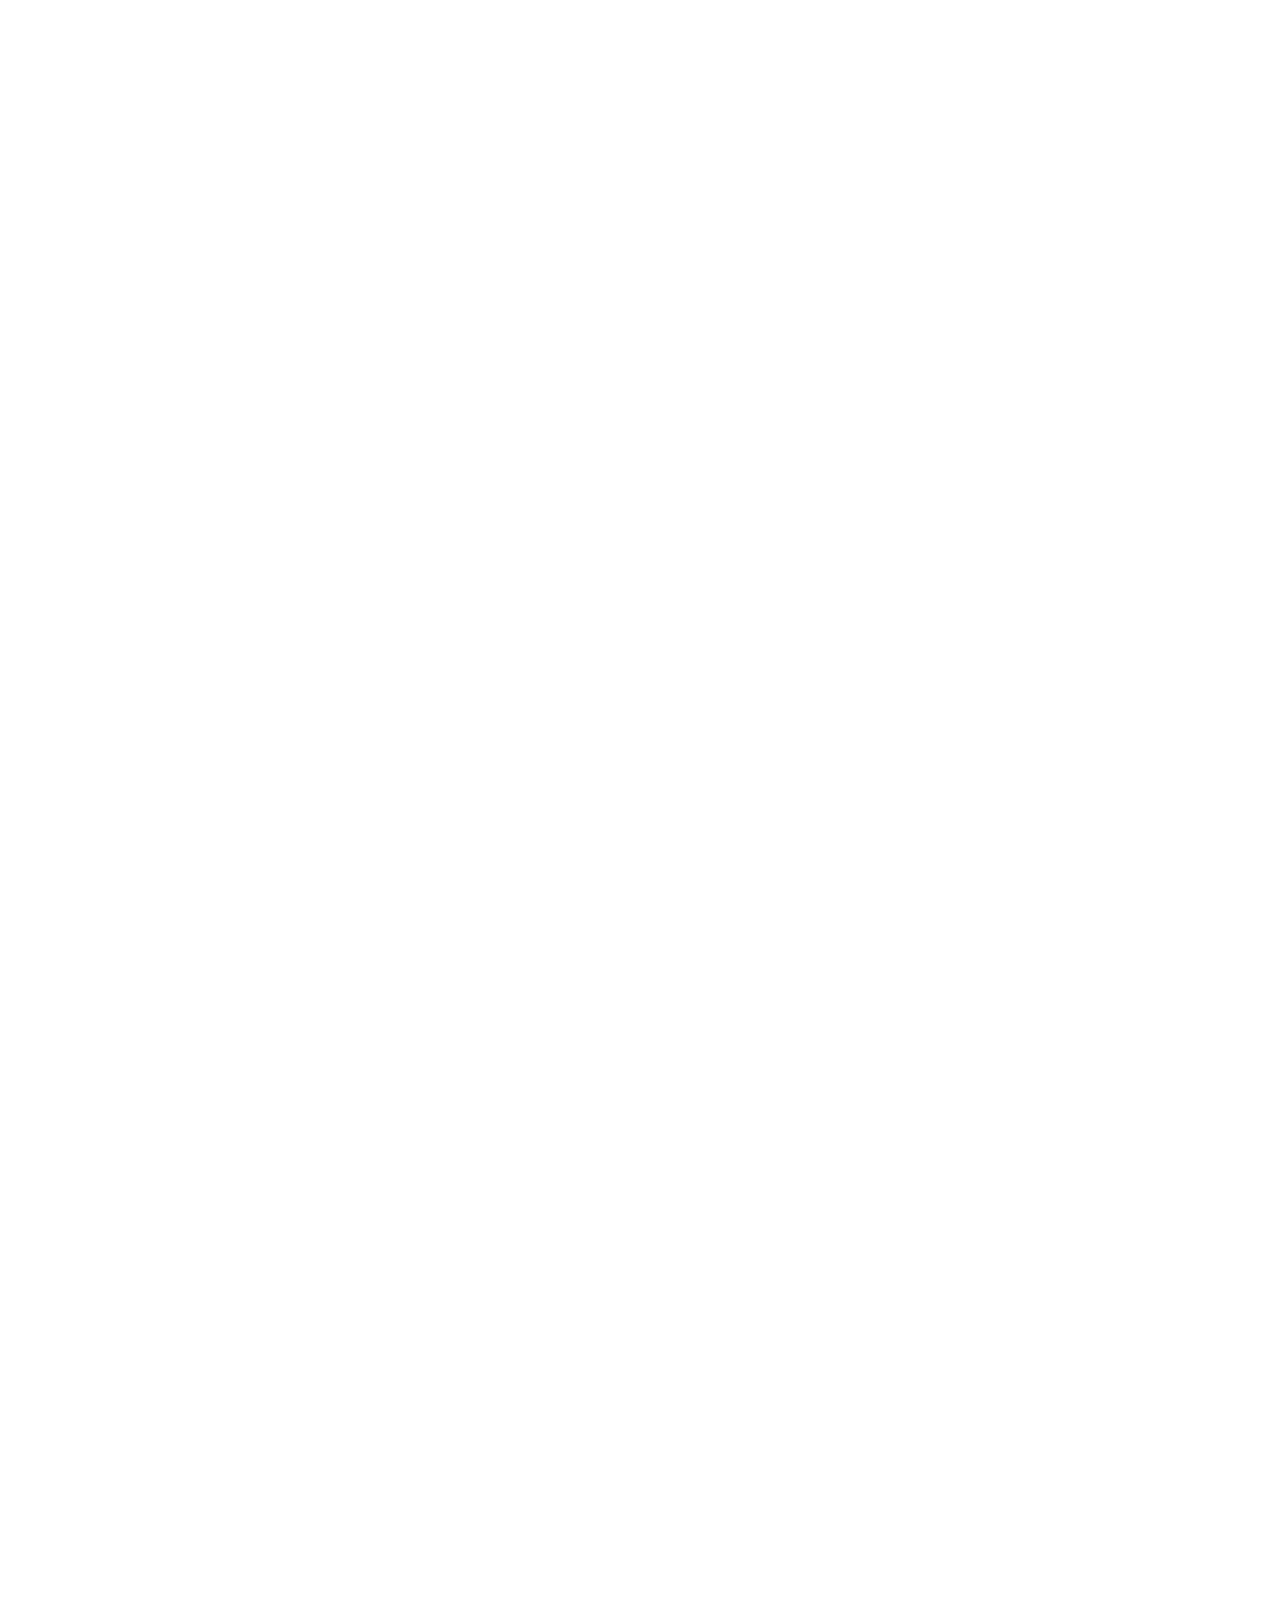
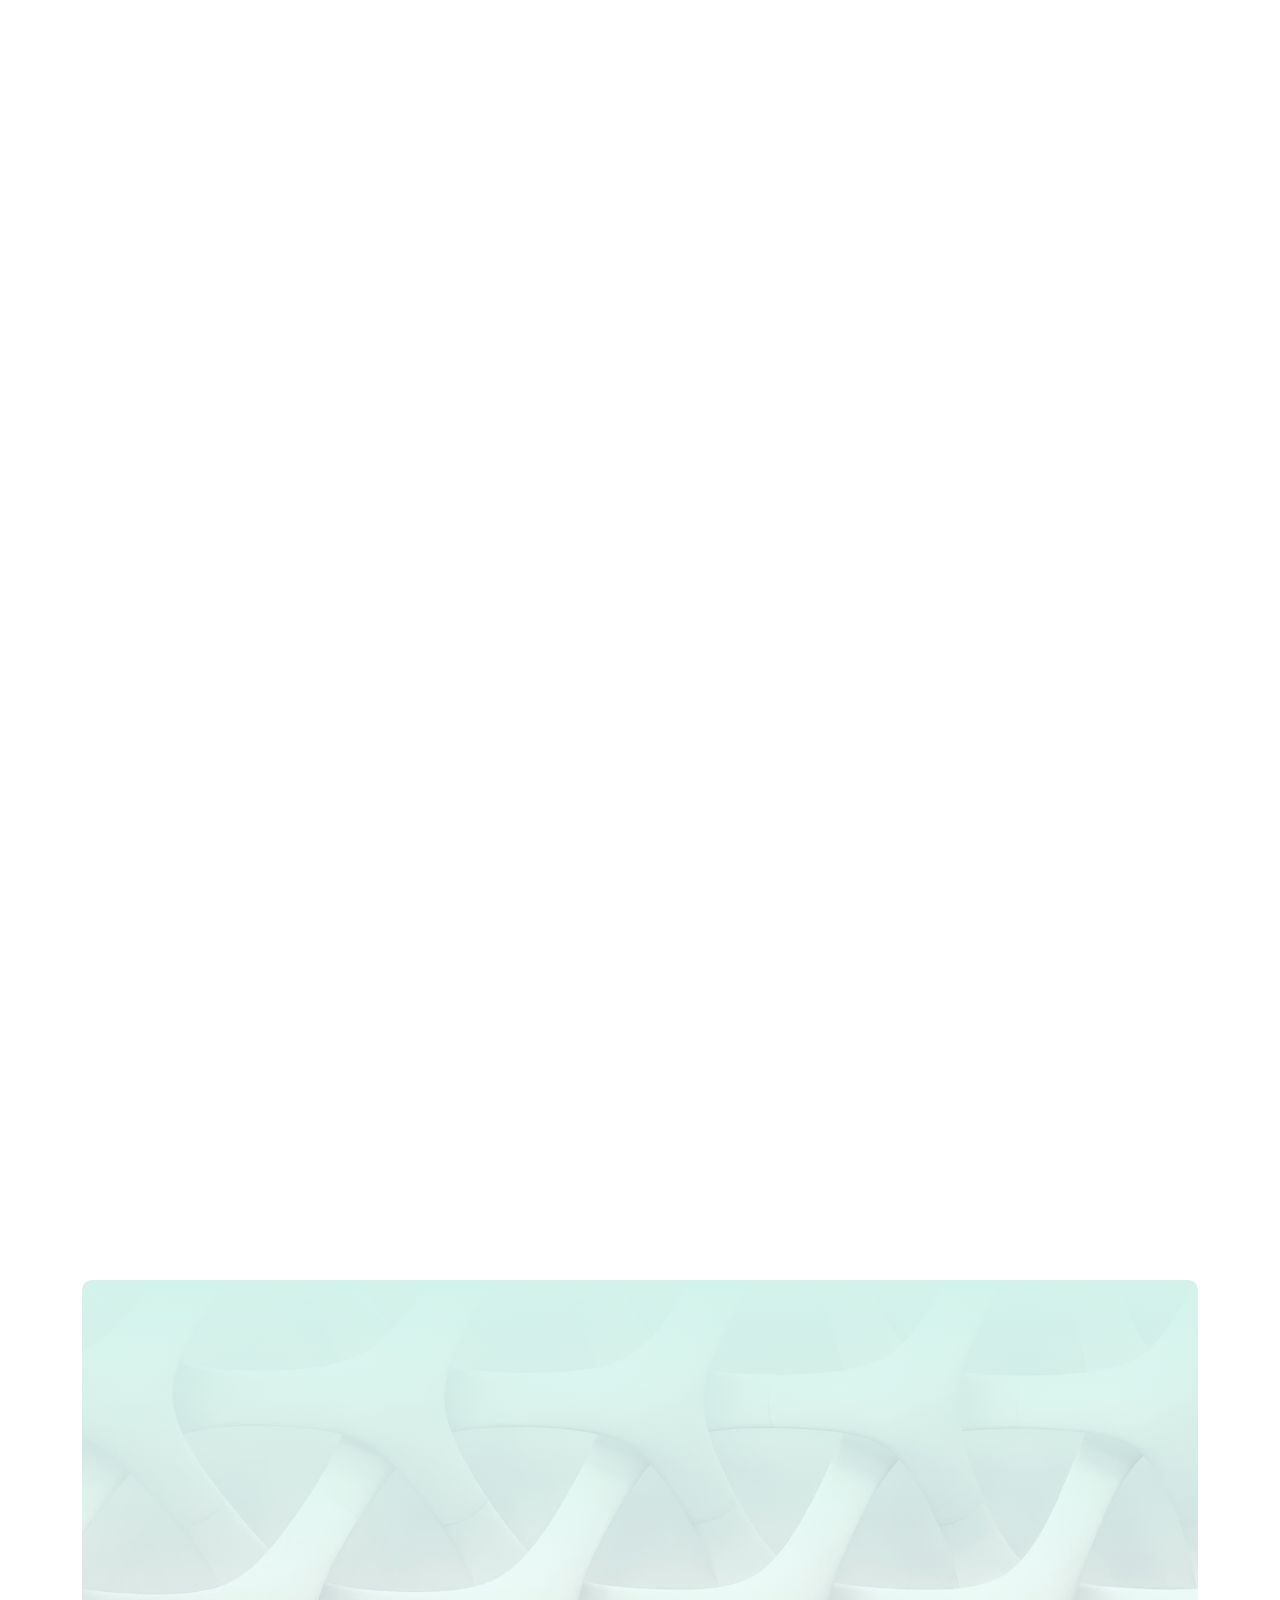
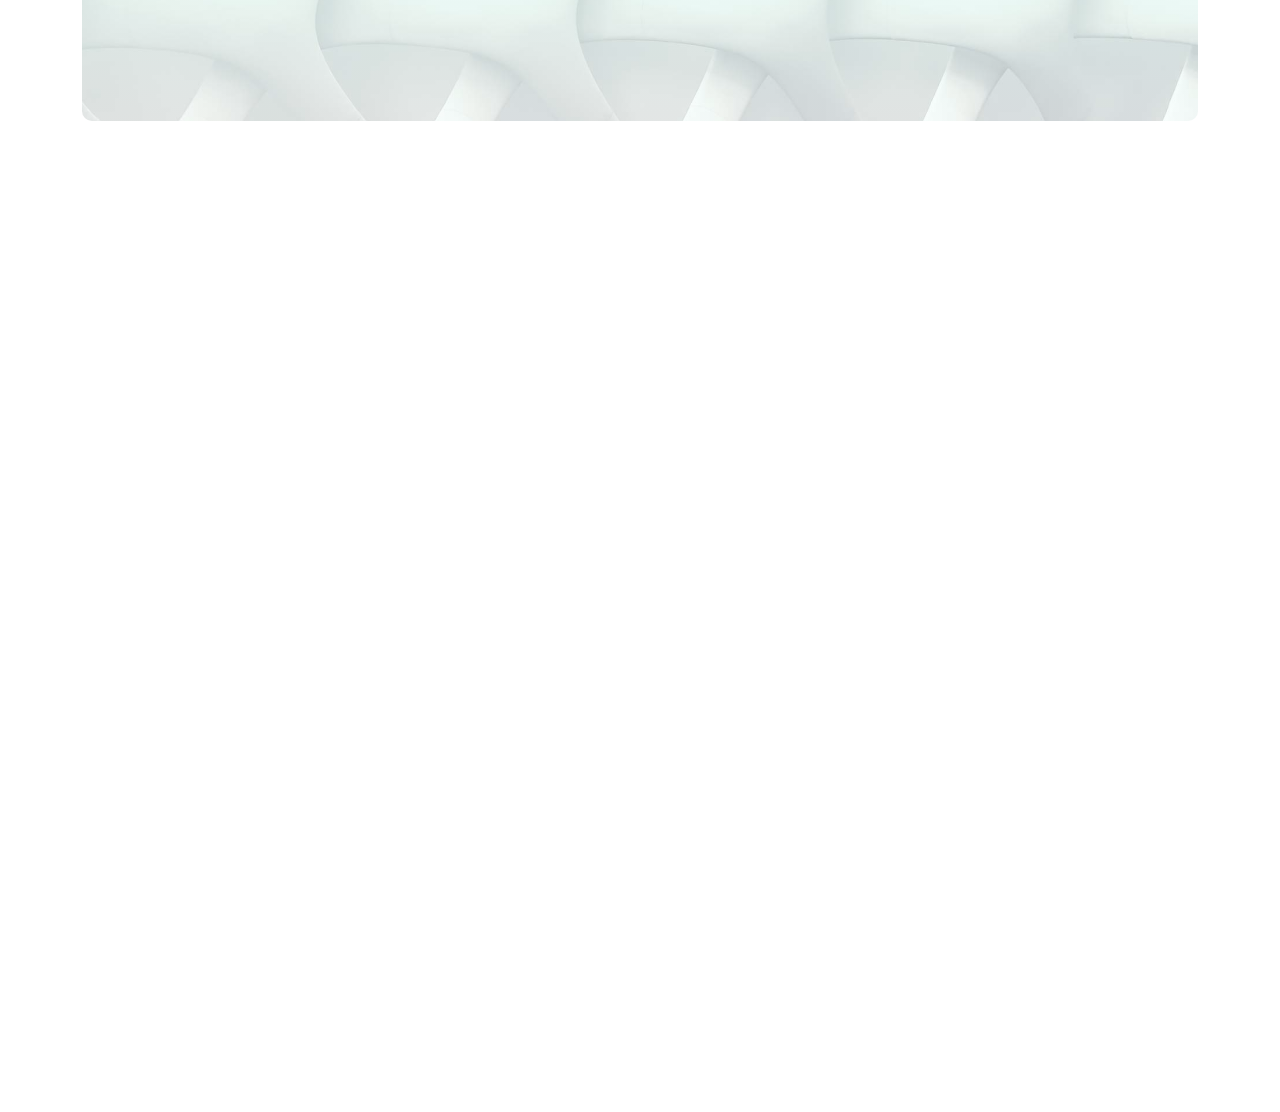
<file: index1.html>
﻿<!DOCTYPE html>
<html lang="en">

    <head>
        <meta charset="utf-8">
        <title>SnS Software Solutions</title>
        <meta content="width=device-width, initial-scale=1.0" name="viewport">
        <meta content="" name="keywords">
        <meta content="" name="description">

        <!-- Google Web Fonts -->
        <link rel="preconnect" href="https://fonts.googleapis.com">
        <link rel="preconnect" href="https://fonts.gstatic.com" crossorigin>
        <link href="https://fonts.googleapis.com/css2?family=Inter:wght@400;500;600&family=Saira:wght@500;600;700&display=swap" rel="stylesheet"> 

        <!-- Icon Font Stylesheet -->
        <link href="https://cdnjs.cloudflare.com/ajax/libs/font-awesome/5.10.0/css/all.min.css" rel="stylesheet">
        <link href="https://cdn.jsdelivr.net/npm/bootstrap-icons@1.4.1/font/bootstrap-icons.css" rel="stylesheet">

        <!-- Libraries Stylesheet -->
        <link href="lib/animate/animate.min.css" rel="stylesheet">
        <link href="lib/owlcarousel/assets/owl.carousel.min.css" rel="stylesheet">

        <!-- Customized Bootstrap Stylesheet -->
        <link href="css/bootstrap.min.css" rel="stylesheet">

        <!-- Template Stylesheet -->
        <link href="css/style.css" rel="stylesheet">
    </head>

    <body>
        <!-- Spinner Start -->
        <div id="spinner" class="show position-fixed translate-middle w-100 vh-100 top-50 start-50 d-flex align-items-center justify-content-center">
            <div class="spinner-grow text-primary" role="status"></div>
        </div>
        <!-- Spinner End -->

        <!-- Topbar Start -->
        <div class="container-fluid bg-dark py-2 d-none d-md-flex">
            <div class="container">
                <div class="d-flex justify-content-between topbar">
                    <div class="top-info">
                        <small class="me-3 text-white-50"><a href="#"><i class="fas fa-map-marker-alt me-2 text-secondary"></i></a>Plot No. 307, Pocket B-9, Sector-5, Rohini, Delhi -110085</small>
                        <small class="me-3 text-white-50"><a href="#"><i class="fas fa-envelope me-2 text-secondary"></i></a>itsupport@snssoftwaresolutions.com</small>
                    </div>
                    <div id="note" class="text-secondary d-none d-xl-flex"><small>Note : We help you to Grow your Business</small></div>
                    <div class="top-link">
                        <a href="" class="bg-light nav-fill btn btn-sm-square rounded-circle"><i class="fab fa-facebook-f text-primary"></i></a>
                        <a href="" class="bg-light nav-fill btn btn-sm-square rounded-circle"><i class="fab fa-twitter text-primary"></i></a>
                        <a href="" class="bg-light nav-fill btn btn-sm-square rounded-circle"><i class="fab fa-instagram text-primary"></i></a>
                        <a href="" class="bg-light nav-fill btn btn-sm-square rounded-circle me-0"><i class="fab fa-linkedin-in text-primary"></i></a>
                    </div>
                </div>
            </div>
        </div>
        <!-- Topbar End -->

        <!-- Navbar Start -->
        <div class="container-fluid bg-primary">
            <div class="container">
                <nav class="navbar navbar-dark navbar-expand-lg py-0">
                    <a href="index.html" class="navbar-brand">
                        <h1 class="text-white fw-bold d-block">High<span class="text-secondary">Tech</span> </h1>
                    </a>
                    <button type="button" class="navbar-toggler me-0" data-bs-toggle="collapse" data-bs-target="#navbarCollapse">
                        <span class="navbar-toggler-icon"></span>
                    </button>
                    <div class="collapse navbar-collapse bg-transparent" id="navbarCollapse">
                        <div class="navbar-nav ms-auto mx-xl-auto p-0">
                            <a href="index.html" class="nav-item nav-link active text-secondary">Home</a>
                            <a href="about.html" class="nav-item nav-link">About</a>
                            <a href="service.html" class="nav-item nav-link">Services</a>
                            <a href="project.html" class="nav-item nav-link">Projects</a>
                            <div class="nav-item dropdown">
                                <a href="#" class="nav-link dropdown-toggle" data-bs-toggle="dropdown">Pages</a>
                                <div class="dropdown-menu rounded">
                                    <a href="blog.html" class="dropdown-item">Our Blog</a>
                                    <a href="team.html" class="dropdown-item">Our Team</a>
                                    <a href="testimonial.html" class="dropdown-item">Testimonial</a>
                                    <a href="404.html" class="dropdown-item">404 Page</a>
                                </div>
                            </div>
                            <a href="contact.html" class="nav-item nav-link">Contact</a>
                        </div>
                    </div>
                    <div class="d-none d-xl-flex flex-shirink-0">
                        <div id="phone-tada" class="d-flex align-items-center justify-content-center me-4">
                            <a href="" class="position-relative animated tada infinite">
                                <i class="fa fa-phone-alt text-white fa-2x"></i>
                                <div class="position-absolute" style="top: -7px; left: 20px;">
                                    <span><i class="fa fa-comment-dots text-secondary"></i></span>
                                </div>
                            </a>
                        </div>
                        <div class="d-flex flex-column pe-4 border-end">
                            <span class="text-white-50">Have any questions?</span>
                            <span class="text-secondary">Call: + 91-8178383854</span>
                        </div>
                        <div class="d-flex align-items-center justify-content-center ms-4 ">
                            <a href="#"><i class="bi bi-search text-white fa-2x"></i> </a>
                        </div>
                    </div>
                </nav>
            </div>
        </div>
        <!-- Navbar End -->

        <!-- Carousel Start -->
        <div class="container-fluid px-0">
            <div id="carouselId" class="carousel slide" data-bs-ride="carousel">
                <ol class="carousel-indicators">
                    <li data-bs-target="#carouselId" data-bs-slide-to="0" class="active" aria-current="true" aria-label="First slide"></li>
                    <li data-bs-target="#carouselId" data-bs-slide-to="1" aria-label="Second slide"></li>
                </ol>
                <div class="carousel-inner" role="listbox">
                    <div class="carousel-item active">
                        <img src="img/carousel-1.jpg" class="img-fluid" alt="First slide">
                        <div class="carousel-caption">
                            <div class="container carousel-content">
                                <h6 class="text-secondary h4 animated fadeInUp">Best IT Solutions</h6>
                                <h1 class="text-white display-1 mb-4 animated fadeInRight">An Innovative IT Solutions Company</h1>
                                <p class="mb-4 text-white fs-5 animated fadeInDown">SnS Software Solutions.</p>
                                <a href="" class="me-2"><button type="button" class="px-4 py-sm-3 px-sm-5 btn btn-primary rounded-pill carousel-content-btn1 animated fadeInLeft">Read More</button></a>
                                <a href="" class="ms-2"><button type="button" class="px-4 py-sm-3 px-sm-5 btn btn-primary rounded-pill carousel-content-btn2 animated fadeInRight">Contact Us</button></a>
                            </div>
                        </div>
                    </div>
                    <div class="carousel-item">
                        <img src="img/carousel-2.jpg" class="img-fluid" alt="Second slide">
                        <div class="carousel-caption">
                            <div class="container carousel-content">
                                <h6 class="text-secondary h4 animated fadeInUp">Best IT Solutions</h6>
                                <h1 class="text-white display-1 mb-4 animated fadeInLeft">Quality Digital Services You Really Need!</h1>
                                <p class="mb-4 text-white fs-5 animated fadeInDown">SnS Software Solutions.</p>
                                <a href="" class="me-2"><button type="button" class="px-4 py-sm-3 px-sm-5 btn btn-primary rounded-pill carousel-content-btn1 animated fadeInLeft">Read More</button></a>
                                <a href="" class="ms-2"><button type="button" class="px-4 py-sm-3 px-sm-5 btn btn-primary rounded-pill carousel-content-btn2 animated fadeInRight">Contact Us</button></a>
                            </div>
                        </div>
                    </div>
                </div>
                <button class="carousel-control-prev" type="button" data-bs-target="#carouselId" data-bs-slide="prev">
                    <span class="carousel-control-prev-icon" aria-hidden="true"></span>
                    <span class="visually-hidden">Previous</span>
                </button>
                <button class="carousel-control-next" type="button" data-bs-target="#carouselId" data-bs-slide="next">
                    <span class="carousel-control-next-icon" aria-hidden="true"></span>
                    <span class="visually-hidden">Next</span>
                </button>
            </div>
        </div>
        <!-- Carousel End -->


        <!-- Fact Start -->
        <div class="container-fluid bg-secondary py-5">
            <div class="container">
                <div class="row">
                    <div class="col-lg-3 wow fadeIn" data-wow-delay=".1s">
                        <div class="d-flex counter">
                            <h1 class="me-3 text-primary counter-value">99</h1>
                            <h5 class="text-white mt-1">Success in getting happy customer</h5>
                        </div>
                    </div>
                    <div class="col-lg-3 wow fadeIn" data-wow-delay=".3s">
                        <div class="d-flex counter">
                            <h1 class="me-3 text-primary counter-value">25</h1>
                            <h5 class="text-white mt-1">Thousands of successful business</h5>
                        </div>
                    </div>
                    <div class="col-lg-3 wow fadeIn" data-wow-delay=".5s">
                        <div class="d-flex counter">
                            <h1 class="me-3 text-primary counter-value">120</h1>
                            <h5 class="text-white mt-1">Total clients who love HighTech</h5>
                        </div>
                    </div>
                    <div class="col-lg-3 wow fadeIn" data-wow-delay=".7s">
                        <div class="d-flex counter">
                            <h1 class="me-3 text-primary counter-value">5</h1>
                            <h5 class="text-white mt-1">Stars reviews given by satisfied clients</h5>
                        </div>
                    </div>
                </div>
            </div>
        </div>
        <!-- Fact End -->


        <!-- About Start -->
        <div class="container-fluid py-5 my-5">
            <div class="container pt-5">
                <div class="row g-5">
                    <div class="col-lg-5 col-md-6 col-sm-12 wow fadeIn" data-wow-delay=".3s">
                        <div class="h-100 position-relative">
                            <img src="img/about-1.jpg" class="img-fluid w-75 rounded" alt="" style="margin-bottom: 25%;">
                            <div class="position-absolute w-75" style="top: 25%; left: 25%;">
                                <img src="img/about-2.jpg" class="img-fluid w-100 rounded" alt="">
                            </div>
                        </div>
                    </div>
                    <div class="col-lg-7 col-md-6 col-sm-12 wow fadeIn" data-wow-delay=".5s">
                        <h5 class="text-primary">About Us</h5>
                        <h1 class="mb-4">About SnS Software Solutions And It's Innovative IT Solutions</h1>
                        <p>SnS Software Solutions.</p>
                        <p class="mb-4">SnS Software Solutions.</p>
                        <a href="" class="btn btn-secondary rounded-pill px-5 py-3 text-white">More Details</a>
                    </div>
                </div>
            </div>
        </div>
        <!-- About End -->


        <!-- Services Start -->
        <div class="container-fluid services py-5 mb-5">
            <div class="container">
                <div class="text-center mx-auto pb-5 wow fadeIn" data-wow-delay=".3s" style="max-width: 600px;">
                    <h5 class="text-primary">Our Services</h5>
                    <h1>Services Built Specifically For Your Business</h1>
                </div>
                <div class="row g-5 services-inner">
                    <div class="col-md-6 col-lg-4 wow fadeIn" data-wow-delay=".3s">
                        <div class="services-item bg-light">
                            <div class="p-4 text-center services-content">
                                <div class="services-content-icon">
                                    <i class="fa fa-code fa-7x mb-4 text-primary"></i>
                                    <h4 class="mb-3">Erp Softwares</h4>
                                    <p class="mb-4">SnS Software Solutions.</p>
                                    <a href="" class="btn btn-secondary text-white px-5 py-3 rounded-pill">Read More</a>
                                </div>
                            </div>
                        </div>
                    </div>
                    <div class="col-md-6 col-lg-4 wow fadeIn" data-wow-delay=".5s">
                        <div class="services-item bg-light">
                            <div class="p-4 text-center services-content">
                                <div class="services-content-icon">
                                    <i class="fa fa-file-code fa-7x mb-4 text-primary"></i>
                                    <h4 class="mb-3">Retail Managment Software</h4>
                                    <p class="mb-4">SnS Software Solutions.</p>
                                    <a href="" class="btn btn-secondary text-white px-5 py-3 rounded-pill">Read More</a>
                                </div>
                            </div>
                        </div>
                    </div>
                    <div class="col-md-6 col-lg-4 wow fadeIn" data-wow-delay=".7s">
                        <div class="services-item bg-light">
                            <div class="p-4 text-center services-content">
                                <div class="services-content-icon">
                                    <i class="fa fa-external-link-alt fa-7x mb-4 text-primary"></i>
                                    <h4 class="mb-3">Industrial complete Erp Software</h4>
                                    <p class="mb-4">SnS Software Solutions.</p>
                                    <a href="" class="btn btn-secondary text-white px-5 py-3 rounded-pill">Read More</a>
                                </div>
                            </div>
                        </div>
                    </div>
                    <div class="col-md-6 col-lg-4 wow fadeIn" data-wow-delay=".3s">
                        <div class="services-item bg-light">
                            <div class="p-4 text-center services-content">
                                <div class="services-content-icon">
                                    <i class="fas fa-user-secret fa-7x mb-4 text-primary"></i>
                                    <h4 class="mb-3">Water Park managment Software</h4>
                                    <p class="mb-4">SnS Software Solutions.</p>
                                    <a href="" class="btn btn-secondary text-white px-5 py-3 rounded-pill">Read More</a>
                                </div>
                                
                            </div>
                        </div>
                    </div>
                    <div class="col-md-6 col-lg-4 wow fadeIn" data-wow-delay=".5s">
                        <div class="services-item bg-light">
                            <div class="p-4 text-center services-content">
                                <div class="services-content-icon">
                                    <i class="fa fa-envelope-open fa-7x mb-4 text-primary"></i>
                                    <h4 class="mb-3">Saloon and Gym software</h4>
                                    <p class="mb-4">SnS Software Solutions.</p>
                                    <a href="" class="btn btn-secondary text-white px-5 py-3 rounded-pill">Read More</a>
                                </div>
                            </div>
                        </div>
                    </div>
                    <div class="col-md-6 col-lg-4 wow fadeIn" data-wow-delay=".7s">
                        <div class="services-item bg-light">
                            <div class="p-4 text-center services-content">
                                <div class="services-content-icon">
                                    <i class="fas fa-laptop fa-7x mb-4 text-primary"></i>
                                    <h4 class="mb-3">Custom ERP Development</h4>
                                    <p class="mb-4">SnS Software Solutions.</p>
                                    <a href="" class="btn btn-secondary text-white px-5 py-3 rounded-pill">Read More</a>
                                </div>
                            </div>
                        </div>
                    </div>
                </div>
            </div>
        </div>
        <!-- Services End -->


        <!-- Project Start -->
        <div class="container-fluid project py-5 mb-5">
            <div class="container">
                <div class="text-center mx-auto pb-5 wow fadeIn" data-wow-delay=".3s" style="max-width: 600px;">
                    <h5 class="text-primary">Our Project</h5>
                    <h1>Our Recently Completed Projects</h1>
                </div>
                <div class="row g-5">
                    <div class="col-md-6 col-lg-4 wow fadeIn" data-wow-delay=".3s">
                        <div class="project-item">
                            <div class="project-img">
                                <img src="img/project-1.jpg" class="img-fluid w-100 rounded" alt="">
                                <div class="project-content">
                                    <a href="#" class="text-center">
                                        <h4 class="text-secondary">Web design</h4>
                                        <p class="m-0 text-white">Web Analysis</p>
                                    </a>
                                </div>
                            </div>
                        </div>
                    </div>
                    <div class="col-md-6 col-lg-4 wow fadeIn" data-wow-delay=".5s">
                        <div class="project-item">
                            <div class="project-img">
                                <img src="img/project-2.jpg" class="img-fluid w-100 rounded" alt="">
                                <div class="project-content">
                                    <a href="#" class="text-center">
                                        <h4 class="text-secondary">Cyber Security</h4>
                                        <p class="m-0 text-white">Cyber Security Core</p>
                                    </a>
                                </div>
                            </div>
                        </div>
                    </div>
                    <div class="col-md-6 col-lg-4 wow fadeIn" data-wow-delay=".7s">
                        <div class="project-item">
                            <div class="project-img">
                                <img src="img/project-3.jpg" class="img-fluid w-100 rounded" alt="">
                                <div class="project-content">
                                    <a href="#" class="text-center">
                                        <h4 class="text-secondary">Mobile Info</h4>
                                        <p class="m-0 text-white">Upcomming Phone</p>
                                    </a>
                                </div>
                            </div>
                        </div>
                    </div>
                    <div class="col-md-6 col-lg-4 wow fadeIn" data-wow-delay=".3s">
                        <div class="project-item">
                            <div class="project-img">
                                <img src="img/project-4.jpg" class="img-fluid w-100 rounded" alt="">
                                <div class="project-content">
                                    <a href="#" class="text-center">
                                        <h4 class="text-secondary">Web Development</h4>
                                        <p class="m-0 text-white">Web Analysis</p>
                                    </a>
                                </div>
                            </div>
                        </div>
                    </div>
                    <div class="col-md-6 col-lg-4 wow fadeIn" data-wow-delay=".5s">
                        <div class="project-item">
                            <div class="project-img">
                                <img src="img/project-5.jpg" class="img-fluid w-100 rounded" alt="">
                                <div class="project-content">
                                    <a href="#" class="text-center">
                                        <h4 class="text-secondary">Retail managment Software</h4>
                                        <p class="m-0 text-white">Marketing Analysis</p>
                                    </a>
                                </div>
                            </div>
                        </div>
                    </div>
                    <div class="col-md-6 col-lg-4 wow fadeIn" data-wow-delay=".7s">
                        <div class="project-item">
                            <div class="project-img">
                                <img src="img/project-6.jpg" class="img-fluid w-100 rounded" alt="">
                                <div class="project-content">
                                    <a href="#" class="text-center">
                                        <h4 class="text-secondary">keyword Research</h4>
                                        <p class="m-0 text-white">keyword Analysis</p>
                                    </a>
                                </div>
                            </div>
                        </div>
                    </div>
                </div>
            </div>
        </div>
        <!-- Project End -->


        <!-- Blog Start -->
        <div class="container-fluid blog py-5 mb-5">
            <div class="container">
                <div class="text-center mx-auto pb-5 wow fadeIn" data-wow-delay=".3s" style="max-width: 600px;">
                    <h5 class="text-primary">Our Blog</h5>
                    <h1>Latest Blog & News</h1>
                </div>
                <div class="row g-5 justify-content-center">
                    <div class="col-lg-6 col-xl-4 wow fadeIn" data-wow-delay=".3s">
                        <div class="blog-item position-relative bg-light rounded">
                            <img src="img/blog-1.jpg" class="img-fluid w-100 rounded-top" alt="">
                            <span class="position-absolute px-4 py-3 bg-primary text-white rounded" style="top: -28px; right: 20px;">Web Design</span>
                            <div class="blog-btn d-flex justify-content-between position-relative px-3" style="margin-top: -75px;">
                                <div class="blog-icon btn btn-secondary px-3 rounded-pill my-auto">
                                    <a href="" class="btn text-white">Read More</a>
                                </div>
                                <div class="blog-btn-icon btn btn-secondary px-4 py-3 rounded-pill ">
                                    <div class="blog-icon-1">
                                        <p class="text-white px-2">Share<i class="fa fa-arrow-right ms-3"></i></p>
                                    </div>
                                    <div class="blog-icon-2">
                                        <a href="" class="btn me-1"><i class="fab fa-facebook-f text-white"></i></a>
                                        <a href="" class="btn me-1"><i class="fab fa-twitter text-white"></i></a>
                                        <a href="" class="btn me-1"><i class="fab fa-instagram text-white"></i></a>
                                    </div>
                                </div>
                            </div>
                            <div class="blog-content text-center position-relative px-3" style="margin-top: -25px;">
                                <img src="img/admin.jpg" class="img-fluid rounded-circle border border-4 border-white mb-3" alt="">
                                <h5 class="">By Daniel Martin</h5>
                                <span class="text-secondary">24 March 2023</span>
                                <p class="py-2">SnS Software Solutions</p>
                            </div>
                            <div class="blog-coment d-flex justify-content-between px-4 py-2 border bg-primary rounded-bottom">
                                <a href="" class="text-white"><small><i class="fas fa-share me-2 text-secondary"></i>5324 Share</small></a>
                                <a href="" class="text-white"><small><i class="fa fa-comments me-2 text-secondary"></i>5 Comments</small></a>
                            </div>
                        </div>
                    </div>
                    <div class="col-lg-6 col-xl-4 wow fadeIn" data-wow-delay=".5s">
                        <div class="blog-item position-relative bg-light rounded">
                            <img src="img/blog-2.jpg" class="img-fluid w-100 rounded-top" alt="">
                            <span class="position-absolute px-4 py-3 bg-primary text-white rounded" style="top: -28px; right: 20px;">Development</span>
                            <div class="blog-btn d-flex justify-content-between position-relative px-3" style="margin-top: -75px;">
                                <div class="blog-icon btn btn-secondary px-3 rounded-pill my-auto">
                                    <a href="" class="btn text-white ">Read More</a>
                                </div>
                                <div class="blog-btn-icon btn btn-secondary px-4 py-3 rounded-pill ">
                                    <div class="blog-icon-1">
                                        <p class="text-white px-2">Share<i class="fa fa-arrow-right ms-3"></i></p>
                                    </div>
                                    <div class="blog-icon-2">
                                        <a href="" class="btn me-1"><i class="fab fa-facebook-f text-white"></i></a>
                                        <a href="" class="btn me-1"><i class="fab fa-twitter text-white"></i></a>
                                        <a href="" class="btn me-1"><i class="fab fa-instagram text-white"></i></a>
                                    </div>
                                </div>
                            </div>
                            <div class="blog-content text-center position-relative px-3" style="margin-top: -25px;">
                                <img src="img/admin.jpg" class="img-fluid rounded-circle border border-4 border-white mb-3" alt="">
                                <h5 class="">By Sanjay Rohilla</h5>
                                <span class="text-secondary">31 July 2025</span>
                                <p class="py-2">SnS Software Solutions.</p>
                            </div>
                            <div class="blog-coment d-flex justify-content-between px-4 py-2 border bg-primary rounded-bottom">
                                <a href="" class="text-white"><small><i class="fas fa-share me-2 text-secondary"></i>5324 Share</small></a>
                                <a href="" class="text-white"><small><i class="fa fa-comments me-2 text-secondary"></i>5 Comments</small></a>
                            </div>
                        </div>
                    </div>
                    <div class="col-lg-6 col-xl-4 wow fadeIn" data-wow-delay=".7s">
                        <div class="blog-item position-relative bg-light rounded">
                            <img src="img/blog-3.jpg" class="img-fluid w-100 rounded-top" alt="">
                            <span class="position-absolute px-4 py-3 bg-primary text-white rounded" style="top: -28px; right: 20px;">Mobile App</span>
                            <div class="blog-btn d-flex justify-content-between position-relative px-3" style="margin-top: -75px;">
                                <div class="blog-icon btn btn-secondary px-3 rounded-pill my-auto">
                                    <a href="" class="btn text-white ">Read More</a>
                                </div>
                                <div class="blog-btn-icon btn btn-secondary px-4 py-3 rounded-pill ">
                                    <div class="blog-icon-1">
                                        <p class="text-white px-2">Share<i class="fa fa-arrow-right ms-3"></i></p>
                                    </div>
                                    <div class="blog-icon-2">
                                        <a href="" class="btn me-1"><i class="fab fa-facebook-f text-white"></i></a>
                                        <a href="" class="btn me-1"><i class="fab fa-twitter text-white"></i></a>
                                        <a href="" class="btn me-1"><i class="fab fa-instagram text-white"></i></a>
                                    </div>
                                </div>
                            </div>
                            <div class="blog-content text-center position-relative px-3" style="margin-top: -25px;">
                                <img src="img/admin.jpg" class="img-fluid rounded-circle border border-4 border-white mb-3" alt="">
                                <h5 class="">By Daniel Martin</h5>
                                <span class="text-secondary">31 July 2025</span>
                                <p class="py-2">SnS Software Solutions</p>
                            </div>
                            <div class="blog-coments d-flex justify-content-between px-4 py-2 border bg-primary rounded-bottom">
                                <a href="" class="text-white"><small><i class="fas fa-share me-2 text-secondary"></i>5324 Share</small></a>
                                <a href="" class="text-white"><small><i class="fa fa-comments me-2 text-secondary"></i>5 Comments</small></a>
                            </div>
                        </div>
                    </div>
                </div>
            </div>
        </div>
        <!-- Blog End -->


        <!-- Team Start -->
        <div class="container-fluid py-5 mb-5 team">
            <div class="container">
                <div class="text-center mx-auto pb-5 wow fadeIn" data-wow-delay=".3s" style="max-width: 600px;">
                    <h5 class="text-primary">Our Team</h5>
                    <h1>Meet our expert Team</h1>
                </div>
                <div class="owl-carousel team-carousel wow fadeIn" data-wow-delay=".5s">
                    <div class="rounded team-item">
                        <div class="team-content">
                            <div class="team-img-icon">
                                <div class="team-img rounded-circle">
                                    <img src="img/team-1.jpg" class="img-fluid w-100 rounded-circle" alt="">
                                </div>
                                <div class="team-name text-center py-3">
                                    <h4 class="">Full Name</h4>
                                    <p class="m-0">Designation</p>
                                </div>
                                <div class="team-icon d-flex justify-content-center pb-4">
                                    <a class="btn btn-square btn-secondary text-white rounded-circle m-1" href=""><i class="fab fa-facebook-f"></i></a>
                                    <a class="btn btn-square btn-secondary text-white rounded-circle m-1" href=""><i class="fab fa-twitter"></i></a>
                                    <a class="btn btn-square btn-secondary text-white rounded-circle m-1" href=""><i class="fab fa-instagram"></i></a>
                                    <a class="btn btn-square btn-secondary text-white rounded-circle m-1" href=""><i class="fab fa-linkedin-in"></i></a>
                                </div>
                            </div>
                        </div>
                    </div>
                    <div class="rounded team-item">
                        <div class="team-content">
                            <div class="team-img-icon">
                                <div class="team-img rounded-circle">
                                    <img src="img/team-2.jpg" class="img-fluid w-100 rounded-circle" alt="">
                                </div>
                                <div class="team-name text-center py-3">
                                    <h4 class="">Full Name</h4>
                                    <p class="m-0">Designation</p>
                                </div>
                                <div class="team-icon d-flex justify-content-center pb-4">
                                    <a class="btn btn-square btn-secondary text-white rounded-circle m-1" href=""><i class="fab fa-facebook-f"></i></a>
                                    <a class="btn btn-square btn-secondary text-white rounded-circle m-1" href=""><i class="fab fa-twitter"></i></a>
                                    <a class="btn btn-square btn-secondary text-white rounded-circle m-1" href=""><i class="fab fa-instagram"></i></a>
                                    <a class="btn btn-square btn-secondary text-white rounded-circle m-1" href=""><i class="fab fa-linkedin-in"></i></a>
                                </div>
                            </div>
                        </div>
                    </div>
                    <div class="rounded team-item">
                        <div class="team-content">
                            <div class="team-img-icon">
                                <div class="team-img rounded-circle">
                                    <img src="img/team-3.jpg" class="img-fluid w-100 rounded-circle" alt="">
                                </div>
                                <div class="team-name text-center py-3">
                                    <h4 class="">Full Name</h4>
                                    <p class="m-0">Designation</p>
                                </div>
                                <div class="team-icon d-flex justify-content-center pb-4">
                                    <a class="btn btn-square btn-secondary text-white rounded-circle m-1" href=""><i class="fab fa-facebook-f"></i></a>
                                    <a class="btn btn-square btn-secondary text-white rounded-circle m-1" href=""><i class="fab fa-twitter"></i></a>
                                    <a class="btn btn-square btn-secondary text-white rounded-circle m-1" href=""><i class="fab fa-instagram"></i></a>
                                    <a class="btn btn-square btn-secondary text-white rounded-circle m-1" href=""><i class="fab fa-linkedin-in"></i></a>
                                </div>
                            </div>
                        </div>
                    </div>
                    <div class="rounded team-item">
                        <div class="team-content">
                            <div class="team-img-icon">
                                <div class="team-img rounded-circle">
                                    <img src="img/team-4.jpg" class="img-fluid w-100 rounded-circle" alt="">
                                </div>
                                <div class="team-name text-center py-3">
                                    <h4 class="">Full Name</h4>
                                    <p class="m-0">Designation</p>
                                </div>
                                <div class="team-icon d-flex justify-content-center pb-4">
                                    <a class="btn btn-square btn-secondary text-white rounded-circle m-1" href=""><i class="fab fa-facebook-f"></i></a>
                                    <a class="btn btn-square btn-secondary text-white rounded-circle m-1" href=""><i class="fab fa-twitter"></i></a>
                                    <a class="btn btn-square btn-secondary text-white rounded-circle m-1" href=""><i class="fab fa-instagram"></i></a>
                                    <a class="btn btn-square btn-secondary text-white rounded-circle m-1" href=""><i class="fab fa-linkedin-in"></i></a>
                                </div>
                            </div>
                        </div>
                    </div>
                </div>
            </div>
        </div>
        <!-- Team End -->

        <!-- Testimonial Start -->
        <div class="container-fluid testimonial py-5 mb-5">
            <div class="container">
                <div class="text-center mx-auto pb-5 wow fadeIn" data-wow-delay=".3s" style="max-width: 600px;">
                    <h5 class="text-primary">Our Testimonial</h5>
                    <h1>Our Client Saying!</h1>
                </div>
                <div class="owl-carousel testimonial-carousel wow fadeIn" data-wow-delay=".5s">
                    <div class="testimonial-item border p-4">
                        <div class="d-flex align-items-center">
                            <div class="">
                                <img src="img/testimonial-1.jpg" alt="">
                            </div>
                            <div class="ms-4">
                                <h4 class="text-secondary">Client Name</h4>
                                <p class="m-0 pb-3">Profession</p>
                                <div class="d-flex pe-5">
                                    <i class="fas fa-star me-1 text-primary"></i>
                                    <i class="fas fa-star me-1 text-primary"></i>
                                    <i class="fas fa-star me-1 text-primary"></i>
                                    <i class="fas fa-star me-1 text-primary"></i>
                                    <i class="fas fa-star me-1 text-primary"></i>
                                </div>
                            </div>
                        </div>
                        <div class="border-top mt-4 pt-3">
                            <p class="mb-0">SnS Software Solutions.</p>
                        </div>
                    </div>
                    <div class="testimonial-item border p-4">
                        <div class=" d-flex align-items-center">
                            <div class="">
                                <img src="img/testimonial-2.jpg" alt="">
                            </div>
                            <div class="ms-4">
                                <h4 class="text-secondary">Client Name</h4>
                                <p class="m-0 pb-3">Profession</p>
                                <div class="d-flex pe-5">
                                    <i class="fas fa-star me-1 text-primary"></i>
                                    <i class="fas fa-star me-1 text-primary"></i>
                                    <i class="fas fa-star me-1 text-primary"></i>
                                    <i class="fas fa-star me-1 text-primary"></i>
                                    <i class="fas fa-star me-1 text-primary"></i>
                                </div>
                            </div>
                        </div>
                        <div class="border-top mt-4 pt-3">
                            <p class="mb-0">SnS Software Solutions</p>
                        </div>
                    </div>
                    <div class="testimonial-item border p-4">
                        <div class=" d-flex align-items-center">
                            <div class="">
                                <img src="img/testimonial-3.jpg" alt="">
                            </div>
                            <div class="ms-4">
                                <h4 class="text-secondary">Client Name</h4>
                                <p class="m-0 pb-3">Profession</p>
                                <div class="d-flex pe-5">
                                    <i class="fas fa-star me-1 text-primary"></i>
                                    <i class="fas fa-star me-1 text-primary"></i>
                                    <i class="fas fa-star me-1 text-primary"></i>
                                    <i class="fas fa-star me-1 text-primary"></i>
                                    <i class="fas fa-star me-1 text-primary"></i>
                                </div>
                            </div>
                        </div>
                        <div class="border-top mt-4 pt-3">
                            <p class="mb-0">SnS Software Solutions.</p>
                        </div>
                    </div>
                    <div class="testimonial-item border p-4">
                        <div class=" d-flex align-items-center">
                            <div class="">
                                <img src="img/testimonial-4.jpg" alt="">
                            </div>
                            <div class="ms-4">
                                <h4 class="text-secondary">Client Name</h4>
                                <p class="m-0 pb-3">Profession</p>
                                <div class="d-flex pe-5">
                                    <i class="fas fa-star me-1 text-primary"></i>
                                    <i class="fas fa-star me-1 text-primary"></i>
                                    <i class="fas fa-star me-1 text-primary"></i>
                                    <i class="fas fa-star me-1 text-primary"></i>
                                    <i class="fas fa-star me-1 text-primary"></i>
                                </div>
                            </div>
                        </div>
                        <div class="border-top mt-4 pt-3">
                            <p class="mb-0">SnS Software Solutions.</p>
                        </div>
                    </div>
                </div>
            </div>
        </div>

        <!-- Testimonial End -->


        <!-- Contact Start -->
        <div class="container-fluid py-5 mb-5">
            <div class="container">
                <div class="text-center mx-auto pb-5 wow fadeIn" data-wow-delay=".3s" style="max-width: 600px;">
                    <h5 class="text-primary">Get In Touch</h5>
                    <h1 class="mb-3">Contact for any query</h1>
                    <p class="mb-2">The contact form is currently inactive. Get a functional and working contact form with Ajax & PHP in a few minutes. Just copy and paste the files, add a little code and you're done. <a href="https://htmlcodex.com/contact-form">Download Now</a>.</p>
                </div>
                <div class="contact-detail position-relative p-5">
                    <div class="row g-5 mb-5 justify-content-center">
                        <div class="col-xl-4 col-lg-6 wow fadeIn" data-wow-delay=".3s">
                            <div class="d-flex bg-light p-3 rounded">
                                <div class="flex-shrink-0 btn-square bg-secondary rounded-circle" style="width: 64px; height: 64px;">
                                    <i class="fas fa-map-marker-alt text-white"></i>
                                </div>
                                <div class="ms-3">
                                    <h4 class="text-primary">Address</h4>
                                    <a href="https://goo.gl/maps/Zd4BCynmTb98ivUJ6" target="_blank" class="h5">Plot No. 307, Pocket B-9, Sector-5, Rohni, Delhi -110085</a>
                                </div>
                            </div>
                        </div>
                        <div class="col-xl-4 col-lg-6 wow fadeIn" data-wow-delay=".5s">
                            <div class="d-flex bg-light p-3 rounded">
                                <div class="flex-shrink-0 btn-square bg-secondary rounded-circle" style="width: 64px; height: 64px;">
                                    <i class="fa fa-phone text-white"></i>
                                </div>
                                <div class="ms-3">
                                    <h4 class="text-primary">Call Us</h4>
                                    <a class="h5" href="tel:+91 9873542247" target="_blank">+91 817838 3854</a>
                                </div>
                            </div>
                        </div>
                        <div class="col-xl-4 col-lg-6 wow fadeIn" data-wow-delay=".7s">
                            <div class="d-flex bg-light p-3 rounded">
                                <div class="flex-shrink-0 btn-square bg-secondary rounded-circle" style="width: 64px; height: 64px;">
                                    <i class="fa fa-envelope text-white"></i>
                                </div>
                                <div class="ms-3">
                                    <h4 class="text-primary">Email Us</h4>
                                    <a class="h5" href="mailto:info@snssoftwaresolutions.com" target="_blank">info@snssoftwaresolutions.com</a>
                                </div>
                            </div>
                        </div>
                    </div>
                    <div class="row g-5">
                        <div class="col-lg-6 wow fadeIn" data-wow-delay=".3s">
                            <div class="p-5 h-100 rounded contact-map">
                                <iframe class="rounded w-100 h-100" src="https://www.google.com/maps/embed?pb=!1m18!1m12!1m3!1d3025.4710403339755!2d-73.82241512404069!3d40.685622471397615!2m3!1f0!2f0!3f0!3m2!1i1024!2i768!4f13.1!3m3!1m2!1s0x89c26749046ee14f%3A0xea672968476d962c!2s123rd%20St%2C%20Queens%2C%20NY%2C%20USA!5e0!3m2!1sen!2sbd!4v1686493221834!5m2!1sen!2sbd" style="border:0;" allowfullscreen="" loading="lazy" referrerpolicy="no-referrer-when-downgrade"></iframe>
                            </div>
                        </div>
                        <div class="col-lg-6 wow fadeIn" data-wow-delay=".5s">
                            <div class="p-5 rounded contact-form">
                                <div class="mb-4">
                                    <input type="text" class="form-control border-0 py-3" placeholder="Your Name">
                                </div>
                                <div class="mb-4">
                                    <input type="email" class="form-control border-0 py-3" placeholder="Your Email">
                                </div>
                                <div class="mb-4">
                                    <input type="text" class="form-control border-0 py-3" placeholder="Project">
                                </div>
                                <div class="mb-4">
                                    <textarea class="w-100 form-control border-0 py-3" rows="6" cols="10" placeholder="Message"></textarea>
                                </div>
                                <div class="text-start">
                                    <button class="btn bg-primary text-white py-3 px-5" type="button">Send Message</button>
                                </div>
                            </div>
                        </div>
                    </div>
                </div>
            </div> 
        </div>
        <!-- Contact End -->


        <!-- Footer Start -->
         <div class="container-fluid footer bg-dark wow fadeIn" data-wow-delay=".3s">
            <div class="container pt-5 pb-4">
                <div class="row g-5">
                    <div class="col-lg-3 col-md-6">
                        <a href="index.html">
                            <h1 class="text-white fw-bold d-block">High<span class="text-secondary">Tech</span> </h1>
                        </a>
                        <p class="mt-4 text-light">SnS Software Solutions.</p>
                        <div class="d-flex hightech-link">
                            <a href="" class="btn-light nav-fill btn btn-square rounded-circle me-2"><i class="fab fa-facebook-f text-primary"></i></a>
                            <a href="" class="btn-light nav-fill btn btn-square rounded-circle me-2"><i class="fab fa-twitter text-primary"></i></a>
                            <a href="" class="btn-light nav-fill btn btn-square rounded-circle me-2"><i class="fab fa-instagram text-primary"></i></a>
                            <a href="" class="btn-light nav-fill btn btn-square rounded-circle me-0"><i class="fab fa-linkedin-in text-primary"></i></a>
                        </div>
                    </div>
                    <div class="col-lg-3 col-md-6">
                        <a href="#" class="h3 text-secondary">Short Link</a>
                        <div class="mt-4 d-flex flex-column short-link">
                            <a href="" class="mb-2 text-white"><i class="fas fa-angle-right text-secondary me-2"></i>About us</a>
                            <a href="" class="mb-2 text-white"><i class="fas fa-angle-right text-secondary me-2"></i>Contact us</a>
                            <a href="" class="mb-2 text-white"><i class="fas fa-angle-right text-secondary me-2"></i>Our Services</a>
                            <a href="" class="mb-2 text-white"><i class="fas fa-angle-right text-secondary me-2"></i>Our Projects</a>
                            <a href="" class="mb-2 text-white"><i class="fas fa-angle-right text-secondary me-2"></i>Latest Blog</a>
                        </div>
                    </div>
                    <div class="col-lg-3 col-md-6">
                        <a href="#" class="h3 text-secondary">Help Link</a>
                        <div class="mt-4 d-flex flex-column help-link">
                            <a href="" class="mb-2 text-white"><i class="fas fa-angle-right text-secondary me-2"></i>Terms Of use</a>
                            <a href="" class="mb-2 text-white"><i class="fas fa-angle-right text-secondary me-2"></i>Privacy Policy</a>
                            <a href="" class="mb-2 text-white"><i class="fas fa-angle-right text-secondary me-2"></i>Helps</a>
                            <a href="" class="mb-2 text-white"><i class="fas fa-angle-right text-secondary me-2"></i>FQAs</a>
                            <a href="" class="mb-2 text-white"><i class="fas fa-angle-right text-secondary me-2"></i>Contact</a>
                        </div>
                    </div>
                    <div class="col-lg-3 col-md-6">
                        <a href="#" class="h3 text-secondary">Contact Us</a>
                        <div class="text-white mt-4 d-flex flex-column contact-link">
                            <a href="#" class="pb-3 text-light border-bottom border-primary"><i class="fas fa-map-marker-alt text-secondary me-2"></i> Plot No. 307, Pocket B-9, Sector-5, Rohini, Delhi - 110085</a>
                            <a href="#" class="py-3 text-light border-bottom border-primary"><i class="fas fa-phone-alt text-secondary me-2"></i> +91-8178383854, 9873542247, 9868935965</a>
                            <a href="#" class="py-3 text-light border-bottom border-primary"><i class="fas fa-envelope text-secondary me-2"></i> info@snssoftwaresolutions.com</a>
                        </div>
                    </div>
                </div>
                <hr class="text-light mt-5 mb-4">
                <div class="row">
                    <div class="col-md-6 text-center text-md-start">
                        <span class="text-light"><a href="#" class="text-secondary">SnS Software Solutions</a>, All right reserved.</span>
                    </div>
                    <div class="col-md-6 text-center text-md-end">
                        <!--/*** This template is free as long as you keep the footer author’s credit link/attribution link/backlink. If you'd like to use the template without the footer author’s credit link/attribution link/backlink, you can purchase the Credit Removal License from "https://htmlcodex.com/credit-removal". Thank you for your support. ***/-->
                        <span class="text-light">Designed By SnS Software Solutions 2014</a></span>
                    </div>
                </div>
            </div>
        </div>
        <!-- Footer End -->


        <!-- Back to Top -->
        <a href="#" class="btn btn-secondary btn-square rounded-circle back-to-top"><i class="fa fa-arrow-up text-white"></i></a>

        
        <!-- JavaScript Libraries -->
        <script src="https://ajax.googleapis.com/ajax/libs/jquery/3.6.4/jquery.min.js"></script>
        <script src="https://cdn.jsdelivr.net/npm/bootstrap@5.0.0/dist/js/bootstrap.bundle.min.js"></script>
        <script src="lib/wow/wow.min.js"></script>
        <script src="lib/easing/easing.min.js"></script>
        <script src="lib/waypoints/waypoints.min.js"></script>
        <script src="lib/owlcarousel/owl.carousel.min.js"></script>

        <!-- Template Javascript -->
        <script src="js/main.js"></script>
    </body>

</html>
</file>
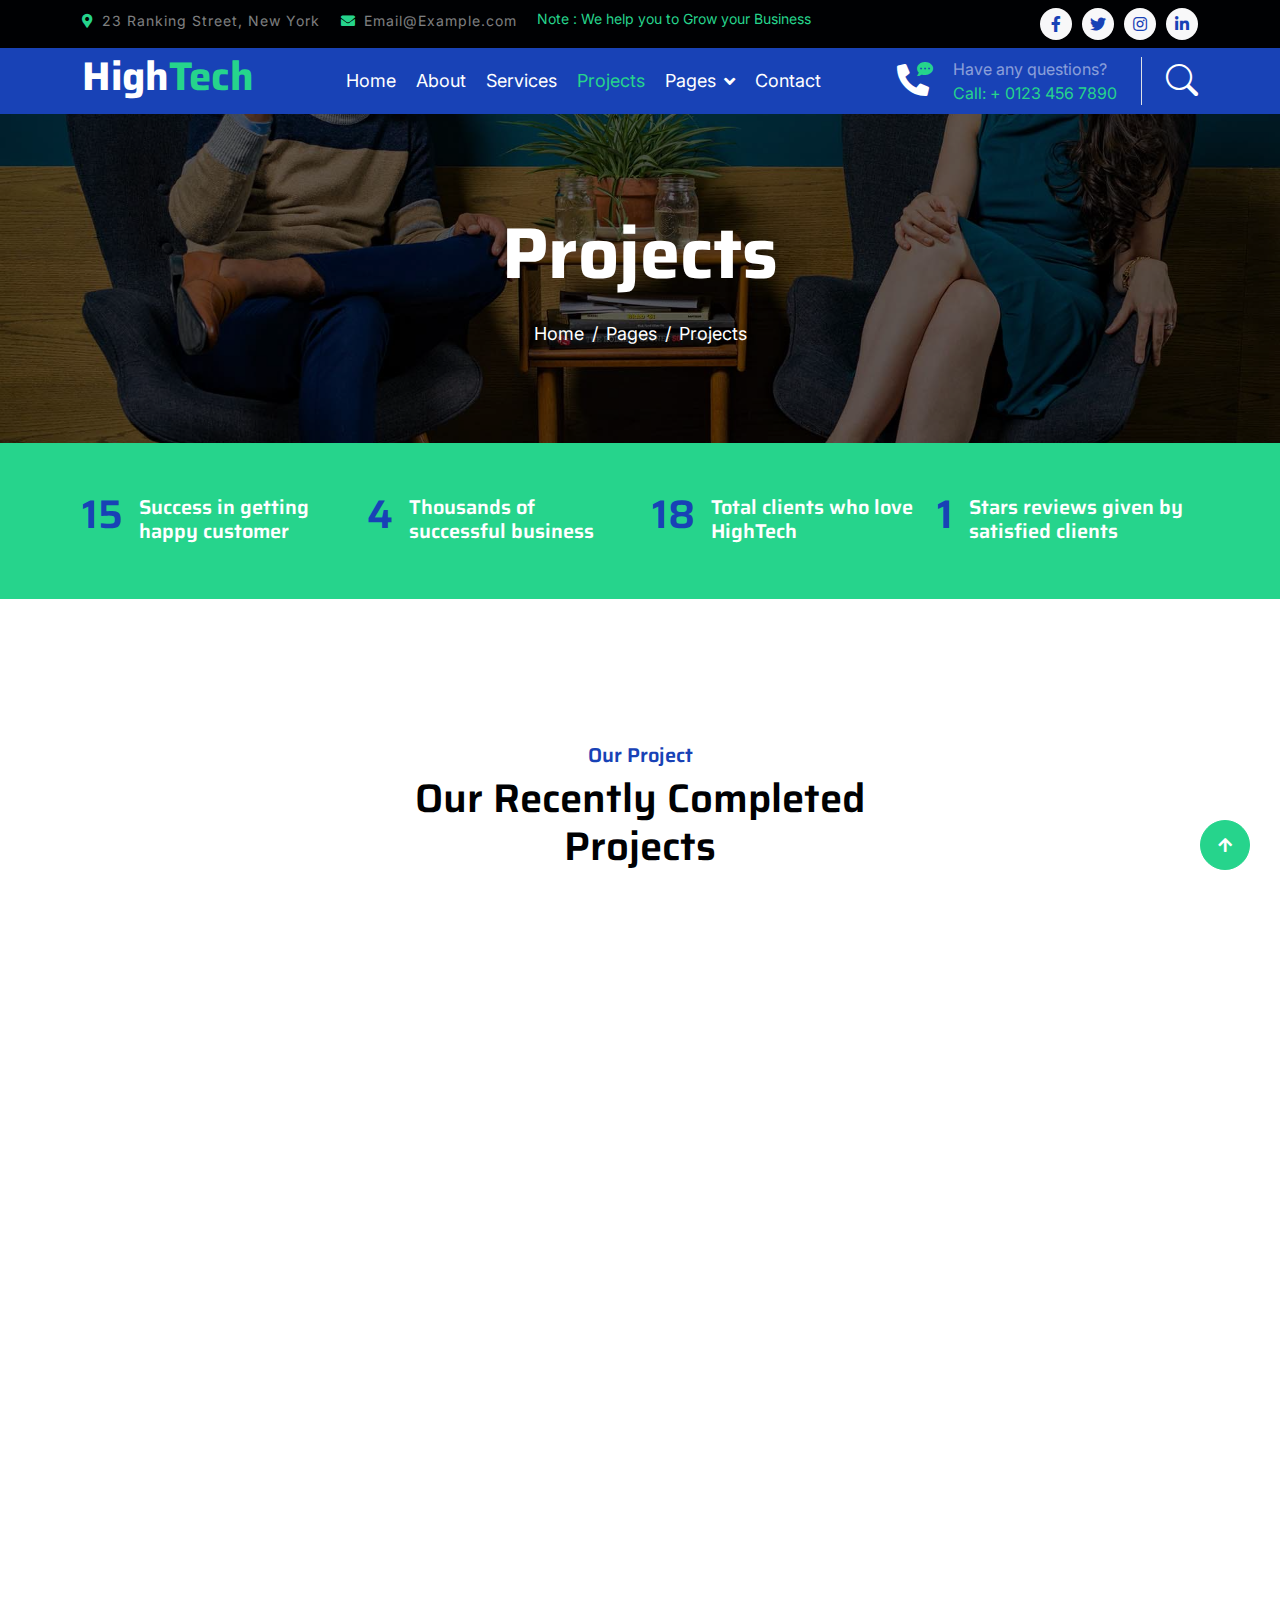
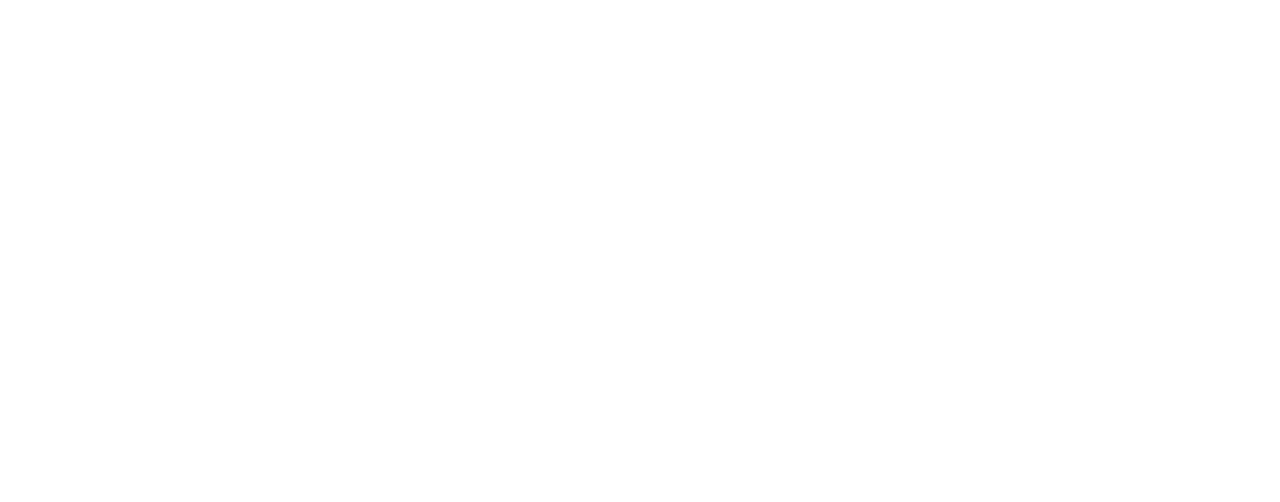
<file: project.html>
<!DOCTYPE html>
<html lang="en">

    <head>
        <meta charset="utf-8">
        <title>HighTech - IT Solutions Website Template</title>
        <meta content="width=device-width, initial-scale=1.0" name="viewport">
        <meta content="" name="keywords">
        <meta content="" name="description">

        <!-- Google Web Fonts -->
        <link rel="preconnect" href="https://fonts.googleapis.com">
        <link rel="preconnect" href="https://fonts.gstatic.com" crossorigin>
        <link href="https://fonts.googleapis.com/css2?family=Inter:wght@400;500;600&family=Saira:wght@500;600;700&display=swap" rel="stylesheet"> 

        <!-- Icon Font Stylesheet -->
        <link href="https://cdnjs.cloudflare.com/ajax/libs/font-awesome/5.10.0/css/all.min.css" rel="stylesheet">
        <link href="https://cdn.jsdelivr.net/npm/bootstrap-icons@1.4.1/font/bootstrap-icons.css" rel="stylesheet">

        <!-- Libraries Stylesheet -->
        <link href="lib/animate/animate.min.css" rel="stylesheet">
        <link href="lib/owlcarousel/assets/owl.carousel.min.css" rel="stylesheet">

        <!-- Customized Bootstrap Stylesheet -->
        <link href="css/bootstrap.min.css" rel="stylesheet">

        <!-- Template Stylesheet -->
        <link href="css/style.css" rel="stylesheet">
    </head>

    <body>
        <!-- Spinner Start -->
        <div id="spinner" class="show position-fixed translate-middle w-100 vh-100 top-50 start-50 d-flex align-items-center justify-content-center">
            <div class="spinner-grow text-primary" role="status"></div>
        </div>
        <!-- Spinner End -->

        <!-- Topbar Start -->
        <div class="container-fluid bg-dark py-2 d-none d-md-flex">
            <div class="container">
                <div class="d-flex justify-content-between topbar">
                    <div class="top-info">
                        <small class="me-3 text-white-50"><a href="#"><i class="fas fa-map-marker-alt me-2 text-secondary"></i></a>23 Ranking Street, New York</small>
                        <small class="me-3 text-white-50"><a href="#"><i class="fas fa-envelope me-2 text-secondary"></i></a>Email@Example.com</small>
                    </div>
                    <div id="note" class="text-secondary d-none d-xl-flex"><small>Note : We help you to Grow your Business</small></div>
                    <div class="top-link">
                        <a href="" class="bg-light nav-fill btn btn-sm-square rounded-circle"><i class="fab fa-facebook-f text-primary"></i></a>
                        <a href="" class="bg-light nav-fill btn btn-sm-square rounded-circle"><i class="fab fa-twitter text-primary"></i></a>
                        <a href="" class="bg-light nav-fill btn btn-sm-square rounded-circle"><i class="fab fa-instagram text-primary"></i></a>
                        <a href="" class="bg-light nav-fill btn btn-sm-square rounded-circle me-0"><i class="fab fa-linkedin-in text-primary"></i></a>
                    </div>
                </div>
            </div>
        </div>
        <!-- Topbar End -->

        <!-- Navbar Start -->
        <div class="container-fluid bg-primary">
            <div class="container">
                <nav class="navbar navbar-dark navbar-expand-lg py-0">
                    <a href="index.html" class="navbar-brand">
                        <h1 class="text-white fw-bold d-block">High<span class="text-secondary">Tech</span> </h1>
                    </a>
                    <button type="button" class="navbar-toggler me-0" data-bs-toggle="collapse" data-bs-target="#navbarCollapse">
                        <span class="navbar-toggler-icon"></span>
                    </button>
                    <div class="collapse navbar-collapse bg-transparent" id="navbarCollapse">
                        <div class="navbar-nav ms-auto mx-xl-auto p-0">
                            <a href="index.html" class="nav-item nav-link">Home</a>
                            <a href="about.html" class="nav-item nav-link">About</a>
                            <a href="service.html" class="nav-item nav-link">Services</a>
                            <a href="project.html" class="nav-item nav-link active">Projects</a>
                            <div class="nav-item dropdown">
                                <a href="#" class="nav-link dropdown-toggle" data-bs-toggle="dropdown">Pages</a>
                                <div class="dropdown-menu rounded">
                                    <a href="blog.html" class="dropdown-item">Our Blog</a>
                                    <a href="team.html" class="dropdown-item">Our Team</a>
                                    <a href="testimonial.html" class="dropdown-item">Testimonial</a>
                                    <a href="404.html" class="dropdown-item">404 Page</a>
                                </div>
                            </div>
                            <a href="contact.html" class="nav-item nav-link">Contact</a>
                        </div>
                    </div>
                    <div class="d-none d-xl-flex flex-shirink-0">
                        <div id="phone-tada" class="d-flex align-items-center justify-content-center me-4">
                            <a href="" class="position-relative animated tada infinite">
                                <i class="fa fa-phone-alt text-white fa-2x"></i>
                                <div class="position-absolute" style="top: -7px; left: 20px;">
                                    <span><i class="fa fa-comment-dots text-secondary"></i></span>
                                </div>
                            </a>
                        </div>
                        <div class="d-flex flex-column pe-4 border-end">
                            <span class="text-white-50">Have any questions?</span>
                            <span class="text-secondary">Call: + 0123 456 7890</span>
                        </div>
                        <div class="d-flex align-items-center justify-content-center ms-4 ">
                            <a href="#"><i class="bi bi-search text-white fa-2x"></i> </a>
                        </div>
                    </div>
                </nav>
            </div>
        </div>
        <!-- Navbar End -->

        
        <!-- Page Header Start -->
        <div class="container-fluid page-header py-5">
            <div class="container text-center py-5">
                <h1 class="display-2 text-white mb-4 animated slideInDown">Projects</h1>
                <nav aria-label="breadcrumb animated slideInDown">
                    <ol class="breadcrumb justify-content-center mb-0">
                        <li class="breadcrumb-item"><a href="#">Home</a></li>
                        <li class="breadcrumb-item"><a href="#">Pages</a></li>
                        <li class="breadcrumb-item" aria-current="page">Projects</li>
                    </ol>
                </nav>
            </div>
        </div>
        <!-- Page Header End -->


        <!-- Fact Start -->
        <div class="container-fluid bg-secondary py-5">
            <div class="container">
                <div class="row">
                    <div class="col-lg-3 wow fadeIn" data-wow-delay=".1s">
                        <div class="d-flex counter">
                            <h1 class="me-3 text-primary counter-value">99</h1>
                            <h5 class="text-white mt-1">Success in getting happy customer</h5>
                        </div>
                    </div>
                    <div class="col-lg-3 wow fadeIn" data-wow-delay=".3s">
                        <div class="d-flex counter">
                            <h1 class="me-3 text-primary counter-value">25</h1>
                            <h5 class="text-white mt-1">Thousands of successful business</h5>
                        </div>
                    </div>
                    <div class="col-lg-3 wow fadeIn" data-wow-delay=".5s">
                        <div class="d-flex counter">
                            <h1 class="me-3 text-primary counter-value">120</h1>
                            <h5 class="text-white mt-1">Total clients who love HighTech</h5>
                        </div>
                    </div>
                    <div class="col-lg-3 wow fadeIn" data-wow-delay=".7s">
                        <div class="d-flex counter">
                            <h1 class="me-3 text-primary counter-value">5</h1>
                            <h5 class="text-white mt-1">Stars reviews given by satisfied clients</h5>
                        </div>
                    </div>
                </div>
            </div>
        </div>
        <!-- Fact End -->


        <!-- Project Start -->
        <div class="container-fluid project py-5 my-5">
            <div class="container py-5">
                <div class="text-center mx-auto pb-5 wow fadeIn" data-wow-delay=".3s" style="max-width: 600px;">
                    <h5 class="text-primary">Our Project</h5>
                    <h1>Our Recently Completed Projects</h1>
                </div>
                <div class="row g-5">
                    <div class="col-md-6 col-lg-4 wow fadeIn" data-wow-delay=".3s">
                        <div class="project-item">
                            <div class="project-img">
                                <img src="img/project-1.jpg" class="img-fluid w-100 rounded" alt="">
                                <div class="project-content">
                                    <a href="#" class="text-center">
                                        <h4 class="text-secondary">Web design</h4>
                                        <p class="m-0 text-white">Web Analysis</p>
                                    </a>
                                </div>
                            </div>
                        </div>
                    </div>
                    <div class="col-md-6 col-lg-4 wow fadeIn" data-wow-delay=".5s">
                        <div class="project-item">
                            <div class="project-img">
                                <img src="img/project-2.jpg" class="img-fluid w-100 rounded" alt="">
                                <div class="project-content">
                                    <a href="#" class="text-center">
                                        <h4 class="text-secondary">Cyber Security</h4>
                                        <p class="m-0 text-white">Cyber Security Core</p>
                                    </a>
                                </div>
                            </div>
                        </div>
                    </div>
                    <div class="col-md-6 col-lg-4 wow fadeIn" data-wow-delay=".7s">
                        <div class="project-item">
                            <div class="project-img">
                                <img src="img/project-3.jpg" class="img-fluid w-100 rounded" alt="">
                                <div class="project-content">
                                    <a href="#" class="text-center">
                                        <h4 class="text-secondary">Mobile Info</h4>
                                        <p class="m-0 text-white">Upcomming Phone</p>
                                    </a>
                                </div>
                            </div>
                        </div>
                    </div>
                    <div class="col-md-6 col-lg-4 wow fadeIn" data-wow-delay=".3s">
                        <div class="project-item">
                            <div class="project-img">
                                <img src="img/project-4.jpg" class="img-fluid w-100 rounded" alt="">
                                <div class="project-content">
                                    <a href="#" class="text-center">
                                        <h4 class="text-secondary">Web Development</h4>
                                        <p class="m-0 text-white">Web Analysis</p>
                                    </a>
                                </div>
                            </div>
                        </div>
                    </div>
                    <div class="col-md-6 col-lg-4 wow fadeIn" data-wow-delay=".5s">
                        <div class="project-item">
                            <div class="project-img">
                                <img src="img/project-5.jpg" class="img-fluid w-100 rounded" alt="">
                                <div class="project-content">
                                    <a href="#" class="text-center">
                                        <h4 class="text-secondary">Digital Marketing</h4>
                                        <p class="m-0 text-white">Marketing Analysis</p>
                                    </a>
                                </div>
                            </div>
                        </div>
                    </div>
                    <div class="col-md-6 col-lg-4 wow fadeIn" data-wow-delay=".7s">
                        <div class="project-item">
                            <div class="project-img">
                                <img src="img/project-6.jpg" class="img-fluid w-100 rounded" alt="">
                                <div class="project-content">
                                    <a href="#" class="text-center">
                                        <h4 class="text-secondary">keyword Research</h4>
                                        <p class="m-0 text-white">keyword Analysis</p>
                                    </a>
                                </div>
                            </div>
                        </div>
                    </div>
                </div>
            </div>
        </div>
        <!-- Project End -->


        <!-- Footer Start -->
         <div class="container-fluid footer bg-dark wow fadeIn" data-wow-delay=".3s">
            <div class="container pt-5 pb-4">
                <div class="row g-5">
                    <div class="col-lg-3 col-md-6">
                        <a href="index.html">
                            <h1 class="text-white fw-bold d-block">High<span class="text-secondary">Tech</span> </h1>
                        </a>
                        <p class="mt-4 text-light">Lorem ipsum dolor sit amet consectetur adipisicing elit. Soluta facere delectus qui placeat inventore consectetur repellendus optio debitis.</p>
                        <div class="d-flex hightech-link">
                            <a href="" class="btn-light nav-fill btn btn-square rounded-circle me-2"><i class="fab fa-facebook-f text-primary"></i></a>
                            <a href="" class="btn-light nav-fill btn btn-square rounded-circle me-2"><i class="fab fa-twitter text-primary"></i></a>
                            <a href="" class="btn-light nav-fill btn btn-square rounded-circle me-2"><i class="fab fa-instagram text-primary"></i></a>
                            <a href="" class="btn-light nav-fill btn btn-square rounded-circle me-0"><i class="fab fa-linkedin-in text-primary"></i></a>
                        </div>
                    </div>
                    <div class="col-lg-3 col-md-6">
                        <a href="#" class="h3 text-secondary">Short Link</a>
                        <div class="mt-4 d-flex flex-column short-link">
                            <a href="" class="mb-2 text-white"><i class="fas fa-angle-right text-secondary me-2"></i>About us</a>
                            <a href="" class="mb-2 text-white"><i class="fas fa-angle-right text-secondary me-2"></i>Contact us</a>
                            <a href="" class="mb-2 text-white"><i class="fas fa-angle-right text-secondary me-2"></i>Our Services</a>
                            <a href="" class="mb-2 text-white"><i class="fas fa-angle-right text-secondary me-2"></i>Our Projects</a>
                            <a href="" class="mb-2 text-white"><i class="fas fa-angle-right text-secondary me-2"></i>Latest Blog</a>
                        </div>
                    </div>
                    <div class="col-lg-3 col-md-6">
                        <a href="#" class="h3 text-secondary">Help Link</a>
                        <div class="mt-4 d-flex flex-column help-link">
                            <a href="" class="mb-2 text-white"><i class="fas fa-angle-right text-secondary me-2"></i>Terms Of use</a>
                            <a href="" class="mb-2 text-white"><i class="fas fa-angle-right text-secondary me-2"></i>Privacy Policy</a>
                            <a href="" class="mb-2 text-white"><i class="fas fa-angle-right text-secondary me-2"></i>Helps</a>
                            <a href="" class="mb-2 text-white"><i class="fas fa-angle-right text-secondary me-2"></i>FQAs</a>
                            <a href="" class="mb-2 text-white"><i class="fas fa-angle-right text-secondary me-2"></i>Contact</a>
                        </div>
                    </div>
                    <div class="col-lg-3 col-md-6">
                        <a href="#" class="h3 text-secondary">Contact Us</a>
                        <div class="text-white mt-4 d-flex flex-column contact-link">
                            <a href="#" class="pb-3 text-light border-bottom border-primary"><i class="fas fa-map-marker-alt text-secondary me-2"></i> 123 Street, New York, USA</a>
                            <a href="#" class="py-3 text-light border-bottom border-primary"><i class="fas fa-phone-alt text-secondary me-2"></i> +123 456 7890</a>
                            <a href="#" class="py-3 text-light border-bottom border-primary"><i class="fas fa-envelope text-secondary me-2"></i> info@exmple.con</a>
                        </div>
                    </div>
                </div>
                <hr class="text-light mt-5 mb-4">
                <div class="row">
                    <div class="col-md-6 text-center text-md-start">
                        <span class="text-light"><a href="#" class="text-secondary"><i class="fas fa-copyright text-secondary me-2"></i>Your Site Name</a>, All right reserved.</span>
                    </div>
                    <div class="col-md-6 text-center text-md-end">
                        <!--/*** This template is free as long as you keep the footer author’s credit link/attribution link/backlink. If you'd like to use the template without the footer author’s credit link/attribution link/backlink, you can purchase the Credit Removal License from "https://htmlcodex.com/credit-removal". Thank you for your support. ***/-->
                        <span class="text-light">Designed By<a href="https://htmlcodex.com" class="text-secondary">HTML Codex</a></span>
                    </div>
                </div>
            </div>
        </div>
        <!-- Footer End -->


        <!-- Back to Top -->
        <a href="#" class="btn btn-secondary btn-square rounded-circle back-to-top"><i class="fa fa-arrow-up text-white"></i></a>

        
        <!-- JavaScript Libraries -->
        <script src="https://ajax.googleapis.com/ajax/libs/jquery/3.6.4/jquery.min.js"></script>
        <script src="https://cdn.jsdelivr.net/npm/bootstrap@5.0.0/dist/js/bootstrap.bundle.min.js"></script>
        <script src="lib/wow/wow.min.js"></script>
        <script src="lib/easing/easing.min.js"></script>
        <script src="lib/waypoints/waypoints.min.js"></script>
        <script src="lib/owlcarousel/owl.carousel.min.js"></script>

        <!-- Template Javascript -->
        <script src="js/main.js"></script>
    </body>

</html>
</file>
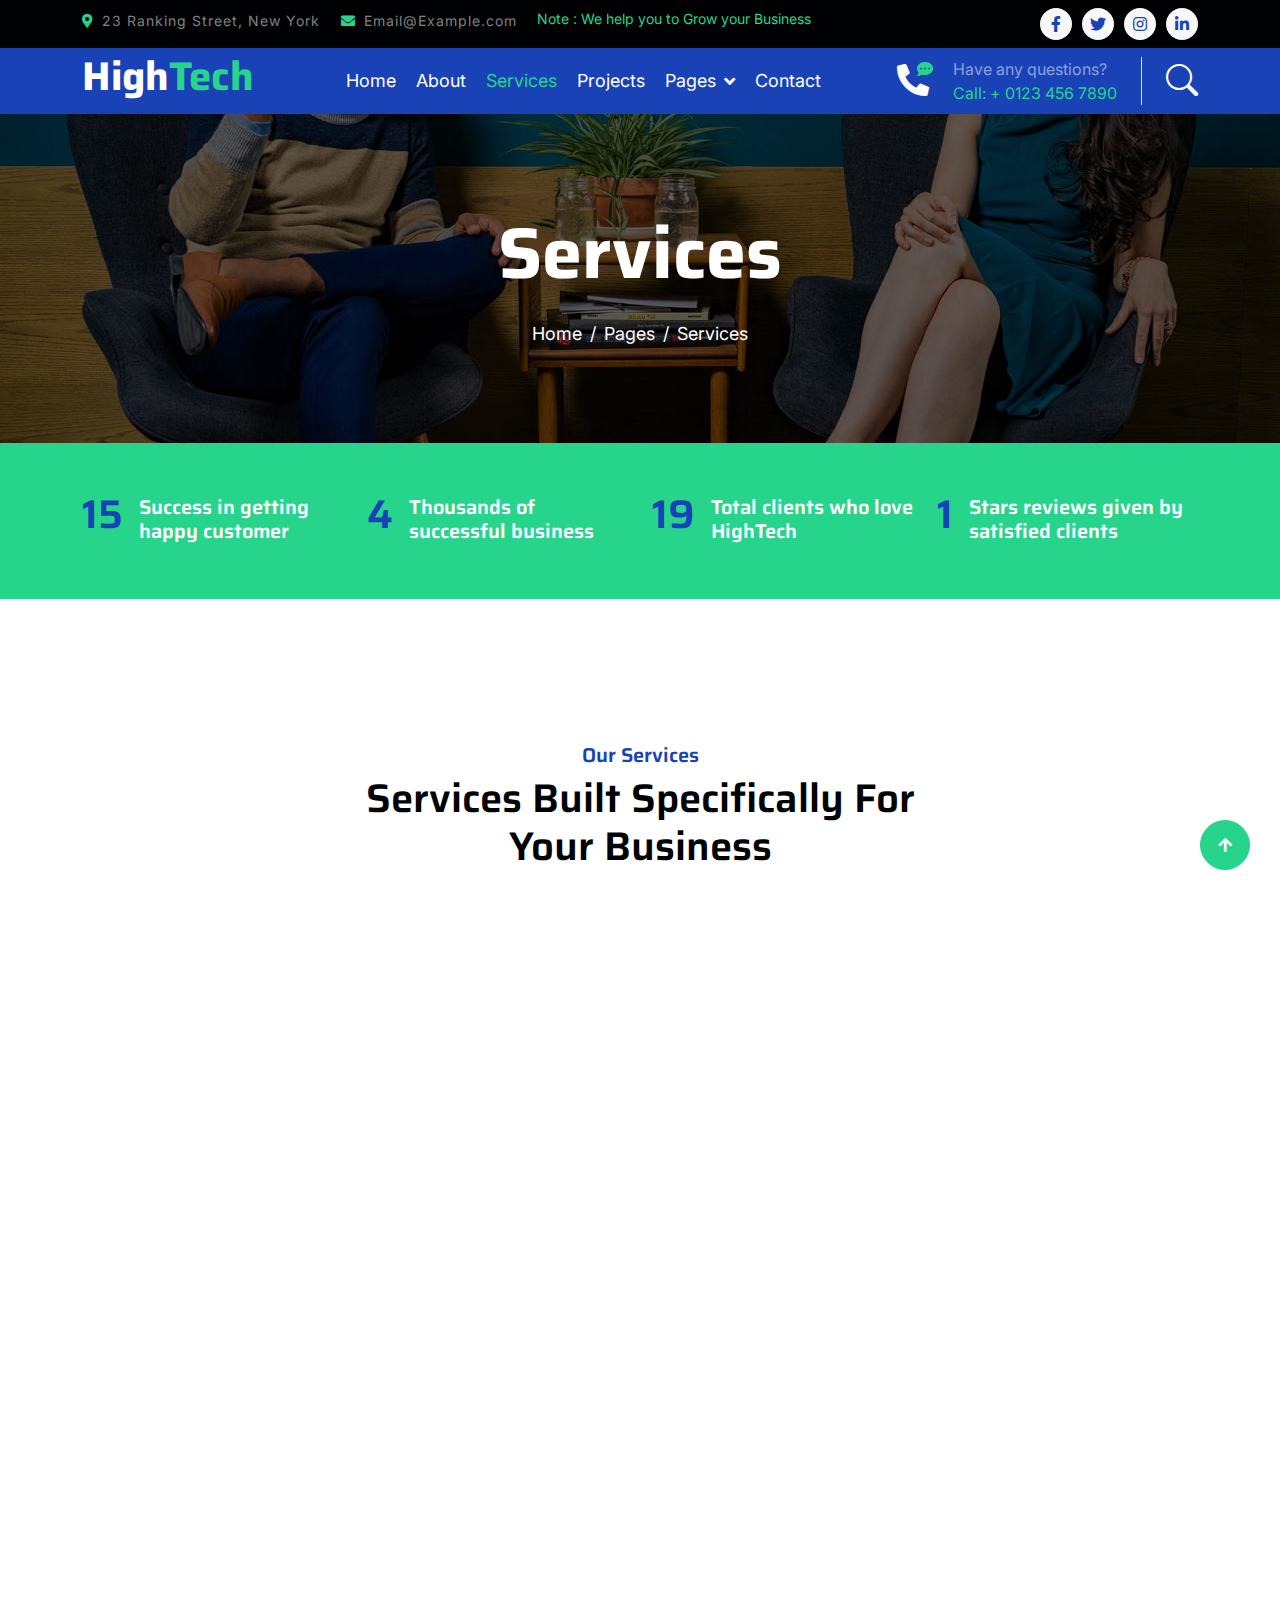
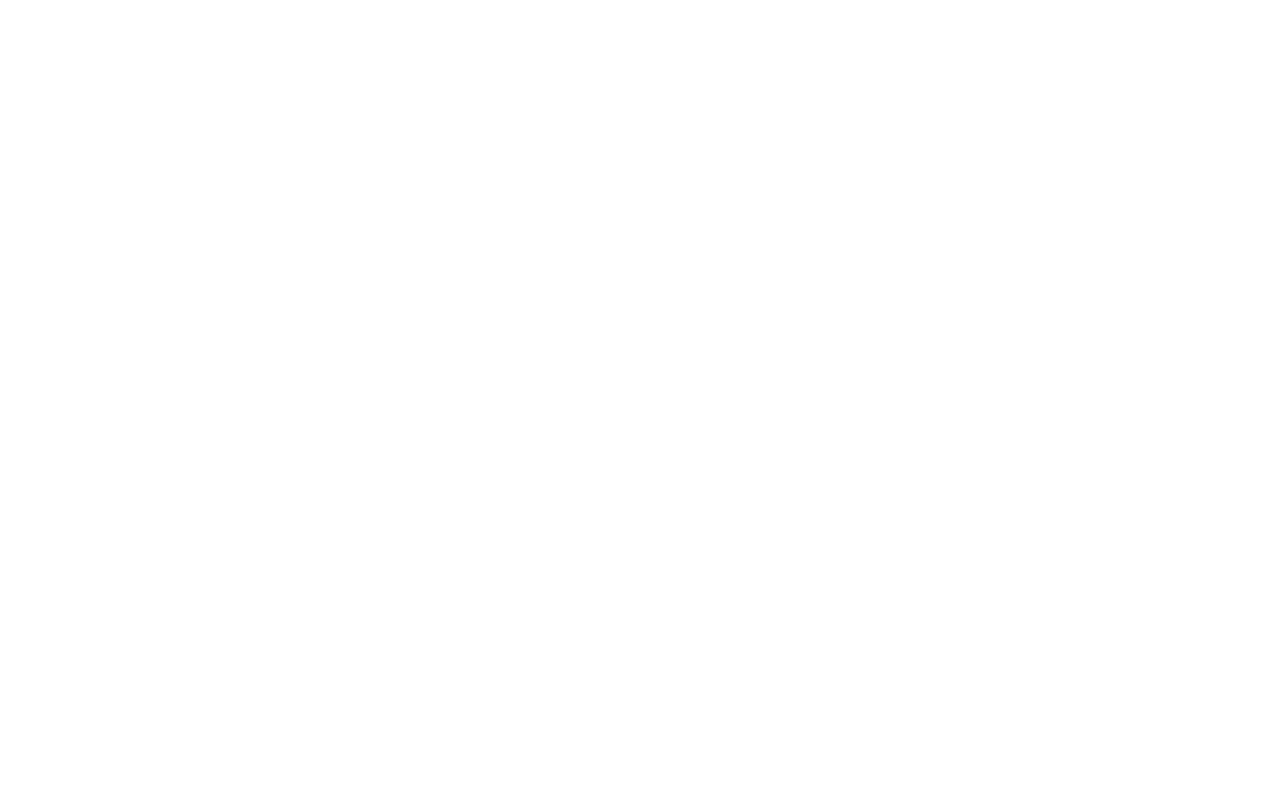
<file: service.html>
<!DOCTYPE html>
<html lang="en">

    <head>
        <meta charset="utf-8">
        <title>HighTech - IT Solutions Website Template</title>
        <meta content="width=device-width, initial-scale=1.0" name="viewport">
        <meta content="" name="keywords">
        <meta content="" name="description">

        <!-- Google Web Fonts -->
        <link rel="preconnect" href="https://fonts.googleapis.com">
        <link rel="preconnect" href="https://fonts.gstatic.com" crossorigin>
        <link href="https://fonts.googleapis.com/css2?family=Inter:wght@400;500;600&family=Saira:wght@500;600;700&display=swap" rel="stylesheet"> 

        <!-- Icon Font Stylesheet -->
        <link href="https://cdnjs.cloudflare.com/ajax/libs/font-awesome/5.10.0/css/all.min.css" rel="stylesheet">
        <link href="https://cdn.jsdelivr.net/npm/bootstrap-icons@1.4.1/font/bootstrap-icons.css" rel="stylesheet">

        <!-- Libraries Stylesheet -->
        <link href="lib/animate/animate.min.css" rel="stylesheet">
        <link href="lib/owlcarousel/assets/owl.carousel.min.css" rel="stylesheet">

        <!-- Customized Bootstrap Stylesheet -->
        <link href="css/bootstrap.min.css" rel="stylesheet">

        <!-- Template Stylesheet -->
        <link href="css/style.css" rel="stylesheet">
    </head>

    <body>
        <!-- Spinner Start -->
        <div id="spinner" class="show position-fixed translate-middle w-100 vh-100 top-50 start-50 d-flex align-items-center justify-content-center">
            <div class="spinner-grow text-primary" role="status"></div>
        </div>
        <!-- Spinner End -->

        <!-- Topbar Start -->
        <div class="container-fluid bg-dark py-2 d-none d-md-flex">
            <div class="container">
                <div class="d-flex justify-content-between topbar">
                    <div class="top-info">
                        <small class="me-3 text-white-50"><a href="#"><i class="fas fa-map-marker-alt me-2 text-secondary"></i></a>23 Ranking Street, New York</small>
                        <small class="me-3 text-white-50"><a href="#"><i class="fas fa-envelope me-2 text-secondary"></i></a>Email@Example.com</small>
                    </div>
                    <div id="note" class="text-secondary d-none d-xl-flex"><small>Note : We help you to Grow your Business</small></div>
                    <div class="top-link">
                        <a href="" class="bg-light nav-fill btn btn-sm-square rounded-circle"><i class="fab fa-facebook-f text-primary"></i></a>
                        <a href="" class="bg-light nav-fill btn btn-sm-square rounded-circle"><i class="fab fa-twitter text-primary"></i></a>
                        <a href="" class="bg-light nav-fill btn btn-sm-square rounded-circle"><i class="fab fa-instagram text-primary"></i></a>
                        <a href="" class="bg-light nav-fill btn btn-sm-square rounded-circle me-0"><i class="fab fa-linkedin-in text-primary"></i></a>
                    </div>
                </div>
            </div>
        </div>
        <!-- Topbar End -->

        <!-- Navbar Start -->
        <div class="container-fluid bg-primary">
            <div class="container">
                <nav class="navbar navbar-dark navbar-expand-lg py-0">
                    <a href="index.html" class="navbar-brand">
                        <h1 class="text-white fw-bold d-block">High<span class="text-secondary">Tech</span> </h1>
                    </a>
                    <button type="button" class="navbar-toggler me-0" data-bs-toggle="collapse" data-bs-target="#navbarCollapse">
                        <span class="navbar-toggler-icon"></span>
                    </button>
                    <div class="collapse navbar-collapse bg-transparent" id="navbarCollapse">
                        <div class="navbar-nav ms-auto mx-xl-auto p-0">
                            <a href="index.html" class="nav-item nav-link">Home</a>
                            <a href="about.html" class="nav-item nav-link">About</a>
                            <a href="service.html" class="nav-item nav-link active">Services</a>
                            <a href="project.html" class="nav-item nav-link">Projects</a>
                            <div class="nav-item dropdown">
                                <a href="#" class="nav-link dropdown-toggle" data-bs-toggle="dropdown">Pages</a>
                                <div class="dropdown-menu rounded">
                                    <a href="blog.html" class="dropdown-item">Our Blog</a>
                                    <a href="team.html" class="dropdown-item">Our Team</a>
                                    <a href="testimonial.html" class="dropdown-item">Testimonial</a>
                                    <a href="404.html" class="dropdown-item">404 Page</a>
                                </div>
                            </div>
                            <a href="contact.html" class="nav-item nav-link">Contact</a>
                        </div>
                    </div>
                    <div class="d-none d-xl-flex flex-shirink-0">
                        <div id="phone-tada" class="d-flex align-items-center justify-content-center me-4">
                            <a href="" class="position-relative animated tada infinite">
                                <i class="fa fa-phone-alt text-white fa-2x"></i>
                                <div class="position-absolute" style="top: -7px; left: 20px;">
                                    <span><i class="fa fa-comment-dots text-secondary"></i></span>
                                </div>
                            </a>
                        </div>
                        <div class="d-flex flex-column pe-4 border-end">
                            <span class="text-white-50">Have any questions?</span>
                            <span class="text-secondary">Call: + 0123 456 7890</span>
                        </div>
                        <div class="d-flex align-items-center justify-content-center ms-4 ">
                            <a href="#"><i class="bi bi-search text-white fa-2x"></i> </a>
                        </div>
                    </div>
                </nav>
            </div>
        </div>
        <!-- Navbar End -->

        
        <!-- Page Header Start -->
        <div class="container-fluid page-header py-5">
            <div class="container text-center py-5">
                <h1 class="display-2 text-white mb-4 animated slideInDown">Services</h1>
                <nav aria-label="breadcrumb animated slideInDown">
                    <ol class="breadcrumb justify-content-center mb-0">
                        <li class="breadcrumb-item"><a href="#">Home</a></li>
                        <li class="breadcrumb-item"><a href="#">Pages</a></li>
                        <li class="breadcrumb-item" aria-current="page">Services</li>
                    </ol>
                </nav>
            </div>
        </div>
        <!-- Page Header End -->


        <!-- Fact Start -->
        <div class="container-fluid bg-secondary py-5">
            <div class="container">
                <div class="row">
                    <div class="col-lg-3 wow fadeIn" data-wow-delay=".1s">
                        <div class="d-flex counter">
                            <h1 class="me-3 text-primary counter-value">99</h1>
                            <h5 class="text-white mt-1">Success in getting happy customer</h5>
                        </div>
                    </div>
                    <div class="col-lg-3 wow fadeIn" data-wow-delay=".3s">
                        <div class="d-flex counter">
                            <h1 class="me-3 text-primary counter-value">25</h1>
                            <h5 class="text-white mt-1">Thousands of successful business</h5>
                        </div>
                    </div>
                    <div class="col-lg-3 wow fadeIn" data-wow-delay=".5s">
                        <div class="d-flex counter">
                            <h1 class="me-3 text-primary counter-value">120</h1>
                            <h5 class="text-white mt-1">Total clients who love HighTech</h5>
                        </div>
                    </div>
                    <div class="col-lg-3 wow fadeIn" data-wow-delay=".7s">
                        <div class="d-flex counter">
                            <h1 class="me-3 text-primary counter-value">5</h1>
                            <h5 class="text-white mt-1">Stars reviews given by satisfied clients</h5>
                        </div>
                    </div>
                </div>
            </div>
        </div>
        <!-- Fact End -->


        <!-- Services Start -->
        <div class="container-fluid services py-5 my-5">
            <div class="container py-5">
                <div class="text-center mx-auto pb-5 wow fadeIn" data-wow-delay=".3s" style="max-width: 600px;">
                    <h5 class="text-primary">Our Services</h5>
                    <h1>Services Built Specifically For Your Business</h1>
                </div>
                <div class="row g-5 services-inner">
                    <div class="col-md-6 col-lg-4 wow fadeIn" data-wow-delay=".3s">
                        <div class="services-item bg-light">
                            <div class="p-4 text-center services-content">
                                <div class="services-content-icon">
                                    <i class="fa fa-code fa-7x mb-4 text-primary"></i>
                                    <h4 class="mb-3">Web Design</h4>
                                    <p class="mb-4">Lorem ipsum dolor sit amet elit. Sed efficitur quis purus ut interdum. Aliquam dolor eget urna ultricies tincidunt.</p>
                                    <a href="" class="btn btn-secondary text-white px-5 py-3 rounded-pill">Read More</a>
                                </div>
                            </div>
                        </div>
                    </div>
                    <div class="col-md-6 col-lg-4 wow fadeIn" data-wow-delay=".5s">
                        <div class="services-item bg-light">
                            <div class="p-4 text-center services-content">
                                <div class="services-content-icon">
                                    <i class="fa fa-file-code fa-7x mb-4 text-primary"></i>
                                    <h4 class="mb-3">Web Development</h4>
                                    <p class="mb-4">Lorem ipsum dolor sit amet elit. Sed efficitur quis purus ut interdum. Aliquam dolor eget urna ultricies tincidunt.</p>
                                    <a href="" class="btn btn-secondary text-white px-5 py-3 rounded-pill">Read More</a>
                                </div>
                            </div>
                        </div>
                    </div>
                    <div class="col-md-6 col-lg-4 wow fadeIn" data-wow-delay=".7s">
                        <div class="services-item bg-light">
                            <div class="p-4 text-center services-content">
                                <div class="services-content-icon">
                                    <i class="fa fa-external-link-alt fa-7x mb-4 text-primary"></i>
                                    <h4 class="mb-3">UI/UX Design</h4>
                                    <p class="mb-4">Lorem ipsum dolor sit amet elit. Sed efficitur quis purus ut interdum. Aliquam dolor eget urna ultricies tincidunt.</p>
                                    <a href="" class="btn btn-secondary text-white px-5 py-3 rounded-pill">Read More</a>
                                </div>
                            </div>
                        </div>
                    </div>
                    <div class="col-md-6 col-lg-4 wow fadeIn" data-wow-delay=".3s">
                        <div class="services-item bg-light">
                            <div class="p-4 text-center services-content">
                                <div class="services-content-icon">
                                    <i class="fas fa-user-secret fa-7x mb-4 text-primary"></i>
                                    <h4 class="mb-3">Web Cecurity</h4>
                                    <p class="mb-4">Lorem ipsum dolor sit amet elit. Sed efficitur quis purus ut interdum. Aliquam dolor eget urna ultricies tincidunt.</p>
                                    <a href="" class="btn btn-secondary text-white px-5 py-3 rounded-pill">Read More</a>
                                </div>
                                
                            </div>
                        </div>
                    </div>
                    <div class="col-md-6 col-lg-4 wow fadeIn" data-wow-delay=".5s">
                        <div class="services-item bg-light">
                            <div class="p-4 text-center services-content">
                                <div class="services-content-icon">
                                    <i class="fa fa-envelope-open fa-7x mb-4 text-primary"></i>
                                    <h4 class="mb-3">Digital Marketing</h4>
                                    <p class="mb-4">Lorem ipsum dolor sit amet elit. Sed efficitur quis purus ut interdum. Aliquam dolor eget urna ultricies tincidunt.</p>
                                    <a href="" class="btn btn-secondary text-white px-5 py-3 rounded-pill">Read More</a>
                                </div>
                            </div>
                        </div>
                    </div>
                    <div class="col-md-6 col-lg-4 wow fadeIn" data-wow-delay=".7s">
                        <div class="services-item bg-light">
                            <div class="p-4 text-center services-content">
                                <div class="services-content-icon">
                                    <i class="fas fa-laptop fa-7x mb-4 text-primary"></i>
                                    <h4 class="mb-3">Programming</h4>
                                    <p class="mb-4">Lorem ipsum dolor sit amet elit. Sed efficitur quis purus ut interdum. Aliquam dolor eget urna ultricies tincidunt.</p>
                                    <a href="" class="btn btn-secondary text-white px-5 py-3 rounded-pill">Read More</a>
                                </div>
                            </div>
                        </div>
                    </div>
                </div>
            </div>
        </div>
        <!-- Services End -->


        <!-- Footer Start -->
         <div class="container-fluid footer bg-dark wow fadeIn" data-wow-delay=".3s">
            <div class="container pt-5 pb-4">
                <div class="row g-5">
                    <div class="col-lg-3 col-md-6">
                        <a href="index.html">
                            <h1 class="text-white fw-bold d-block">High<span class="text-secondary">Tech</span> </h1>
                        </a>
                        <p class="mt-4 text-light">Lorem ipsum dolor sit amet consectetur adipisicing elit. Soluta facere delectus qui placeat inventore consectetur repellendus optio debitis.</p>
                        <div class="d-flex hightech-link">
                            <a href="" class="btn-light nav-fill btn btn-square rounded-circle me-2"><i class="fab fa-facebook-f text-primary"></i></a>
                            <a href="" class="btn-light nav-fill btn btn-square rounded-circle me-2"><i class="fab fa-twitter text-primary"></i></a>
                            <a href="" class="btn-light nav-fill btn btn-square rounded-circle me-2"><i class="fab fa-instagram text-primary"></i></a>
                            <a href="" class="btn-light nav-fill btn btn-square rounded-circle me-0"><i class="fab fa-linkedin-in text-primary"></i></a>
                        </div>
                    </div>
                    <div class="col-lg-3 col-md-6">
                        <a href="#" class="h3 text-secondary">Short Link</a>
                        <div class="mt-4 d-flex flex-column short-link">
                            <a href="" class="mb-2 text-white"><i class="fas fa-angle-right text-secondary me-2"></i>About us</a>
                            <a href="" class="mb-2 text-white"><i class="fas fa-angle-right text-secondary me-2"></i>Contact us</a>
                            <a href="" class="mb-2 text-white"><i class="fas fa-angle-right text-secondary me-2"></i>Our Services</a>
                            <a href="" class="mb-2 text-white"><i class="fas fa-angle-right text-secondary me-2"></i>Our Projects</a>
                            <a href="" class="mb-2 text-white"><i class="fas fa-angle-right text-secondary me-2"></i>Latest Blog</a>
                        </div>
                    </div>
                    <div class="col-lg-3 col-md-6">
                        <a href="#" class="h3 text-secondary">Help Link</a>
                        <div class="mt-4 d-flex flex-column help-link">
                            <a href="" class="mb-2 text-white"><i class="fas fa-angle-right text-secondary me-2"></i>Terms Of use</a>
                            <a href="" class="mb-2 text-white"><i class="fas fa-angle-right text-secondary me-2"></i>Privacy Policy</a>
                            <a href="" class="mb-2 text-white"><i class="fas fa-angle-right text-secondary me-2"></i>Helps</a>
                            <a href="" class="mb-2 text-white"><i class="fas fa-angle-right text-secondary me-2"></i>FQAs</a>
                            <a href="" class="mb-2 text-white"><i class="fas fa-angle-right text-secondary me-2"></i>Contact</a>
                        </div>
                    </div>
                    <div class="col-lg-3 col-md-6">
                        <a href="#" class="h3 text-secondary">Contact Us</a>
                        <div class="text-white mt-4 d-flex flex-column contact-link">
                            <a href="#" class="pb-3 text-light border-bottom border-primary"><i class="fas fa-map-marker-alt text-secondary me-2"></i> 123 Street, New York, USA</a>
                            <a href="#" class="py-3 text-light border-bottom border-primary"><i class="fas fa-phone-alt text-secondary me-2"></i> +123 456 7890</a>
                            <a href="#" class="py-3 text-light border-bottom border-primary"><i class="fas fa-envelope text-secondary me-2"></i> info@exmple.con</a>
                        </div>
                    </div>
                </div>
                <hr class="text-light mt-5 mb-4">
                <div class="row">
                    <div class="col-md-6 text-center text-md-start">
                        <span class="text-light"><a href="#" class="text-secondary"><i class="fas fa-copyright text-secondary me-2"></i>Your Site Name</a>, All right reserved.</span>
                    </div>
                    <div class="col-md-6 text-center text-md-end">
                        <!--/*** This template is free as long as you keep the footer author’s credit link/attribution link/backlink. If you'd like to use the template without the footer author’s credit link/attribution link/backlink, you can purchase the Credit Removal License from "https://htmlcodex.com/credit-removal". Thank you for your support. ***/-->
                        <span class="text-light">Designed By<a href="https://htmlcodex.com" class="text-secondary">HTML Codex</a></span>
                    </div>
                </div>
            </div>
        </div>
        <!-- Footer End -->


        <!-- Back to Top -->
        <a href="#" class="btn btn-secondary btn-square rounded-circle back-to-top"><i class="fa fa-arrow-up text-white"></i></a>

        
        <!-- JavaScript Libraries -->
        <script src="https://ajax.googleapis.com/ajax/libs/jquery/3.6.4/jquery.min.js"></script>
        <script src="https://cdn.jsdelivr.net/npm/bootstrap@5.0.0/dist/js/bootstrap.bundle.min.js"></script>
        <script src="lib/wow/wow.min.js"></script>
        <script src="lib/easing/easing.min.js"></script>
        <script src="lib/waypoints/waypoints.min.js"></script>
        <script src="lib/owlcarousel/owl.carousel.min.js"></script>

        <!-- Template Javascript -->
        <script src="js/main.js"></script>
    </body>

</html>
</file>
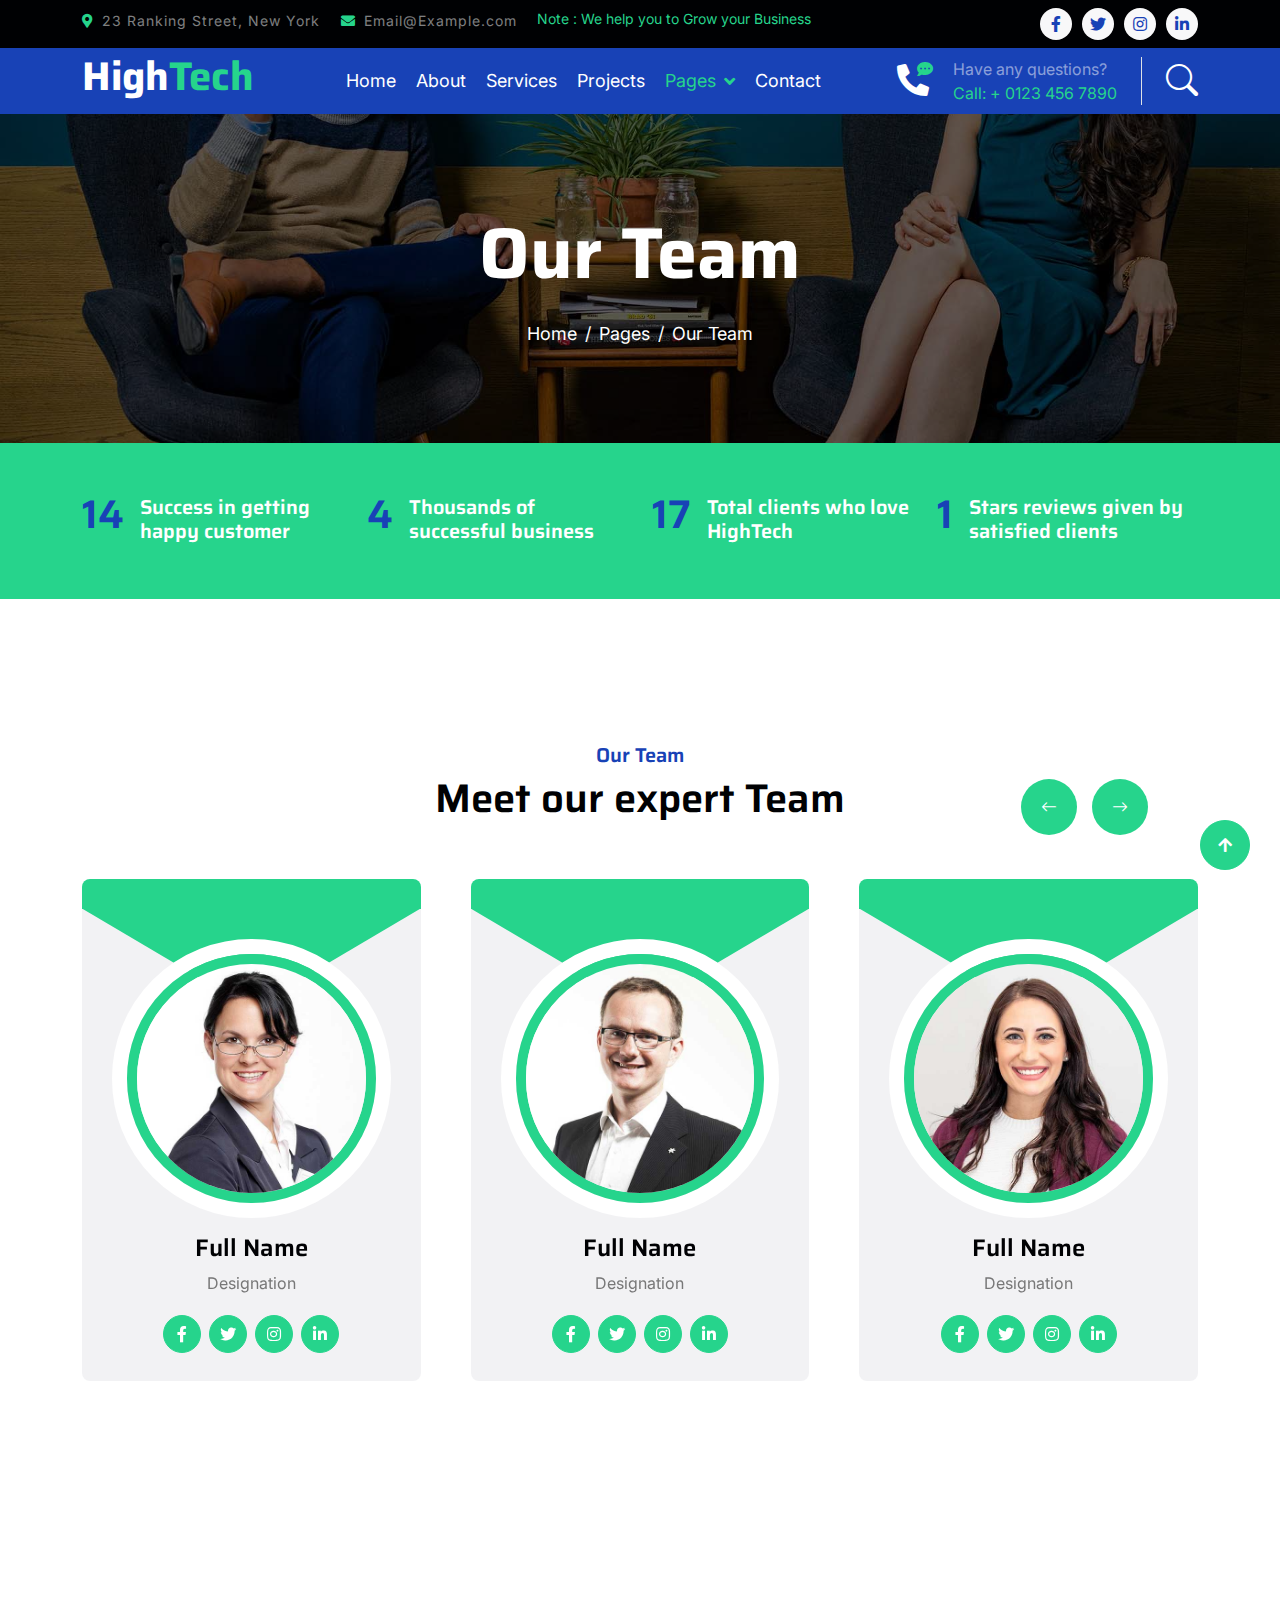
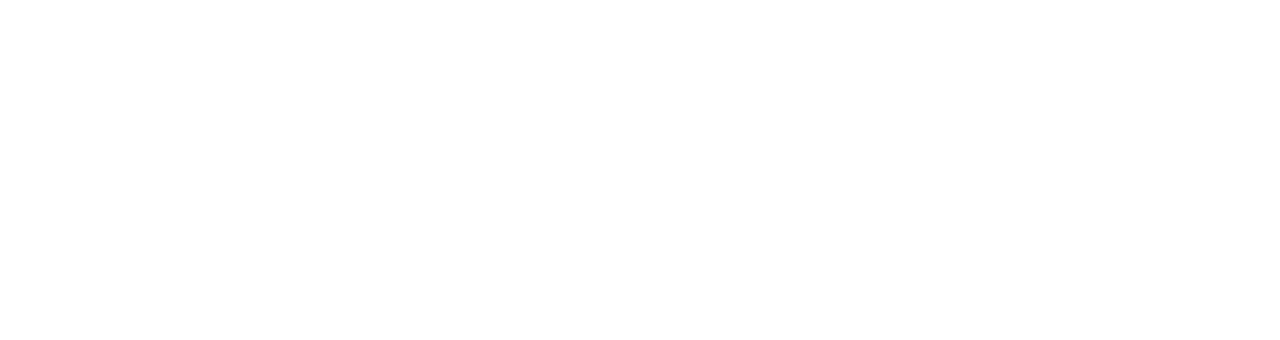
<file: team.html>
<!DOCTYPE html>
<html lang="en">

    <head>
        <meta charset="utf-8">
        <title>HighTech - IT Solutions Website Template</title>
        <meta content="width=device-width, initial-scale=1.0" name="viewport">
        <meta content="" name="keywords">
        <meta content="" name="description">

        <!-- Google Web Fonts -->
        <link rel="preconnect" href="https://fonts.googleapis.com">
        <link rel="preconnect" href="https://fonts.gstatic.com" crossorigin>
        <link href="https://fonts.googleapis.com/css2?family=Inter:wght@400;500;600&family=Saira:wght@500;600;700&display=swap" rel="stylesheet"> 

        <!-- Icon Font Stylesheet -->
        <link href="https://cdnjs.cloudflare.com/ajax/libs/font-awesome/5.10.0/css/all.min.css" rel="stylesheet">
        <link href="https://cdn.jsdelivr.net/npm/bootstrap-icons@1.4.1/font/bootstrap-icons.css" rel="stylesheet">

        <!-- Libraries Stylesheet -->
        <link href="lib/animate/animate.min.css" rel="stylesheet">
        <link href="lib/owlcarousel/assets/owl.carousel.min.css" rel="stylesheet">

        <!-- Customized Bootstrap Stylesheet -->
        <link href="css/bootstrap.min.css" rel="stylesheet">

        <!-- Template Stylesheet -->
        <link href="css/style.css" rel="stylesheet">
    </head>

    <body>
        <!-- Spinner Start -->
        <div id="spinner" class="show position-fixed translate-middle w-100 vh-100 top-50 start-50 d-flex align-items-center justify-content-center">
            <div class="spinner-grow text-primary" role="status"></div>
        </div>
        <!-- Spinner End -->

        <!-- Topbar Start -->
        <div class="container-fluid bg-dark py-2 d-none d-md-flex">
            <div class="container">
                <div class="d-flex justify-content-between topbar">
                    <div class="top-info">
                        <small class="me-3 text-white-50"><a href="#"><i class="fas fa-map-marker-alt me-2 text-secondary"></i></a>23 Ranking Street, New York</small>
                        <small class="me-3 text-white-50"><a href="#"><i class="fas fa-envelope me-2 text-secondary"></i></a>Email@Example.com</small>
                    </div>
                    <div id="note" class="text-secondary d-none d-xl-flex"><small>Note : We help you to Grow your Business</small></div>
                    <div class="top-link">
                        <a href="" class="bg-light nav-fill btn btn-sm-square rounded-circle"><i class="fab fa-facebook-f text-primary"></i></a>
                        <a href="" class="bg-light nav-fill btn btn-sm-square rounded-circle"><i class="fab fa-twitter text-primary"></i></a>
                        <a href="" class="bg-light nav-fill btn btn-sm-square rounded-circle"><i class="fab fa-instagram text-primary"></i></a>
                        <a href="" class="bg-light nav-fill btn btn-sm-square rounded-circle me-0"><i class="fab fa-linkedin-in text-primary"></i></a>
                    </div>
                </div>
            </div>
        </div>
        <!-- Topbar End -->

        <!-- Navbar Start -->
        <div class="container-fluid bg-primary">
            <div class="container">
                <nav class="navbar navbar-dark navbar-expand-lg py-0">
                    <a href="index.html" class="navbar-brand">
                        <h1 class="text-white fw-bold d-block">High<span class="text-secondary">Tech</span> </h1>
                    </a>
                    <button type="button" class="navbar-toggler me-0" data-bs-toggle="collapse" data-bs-target="#navbarCollapse">
                        <span class="navbar-toggler-icon"></span>
                    </button>
                    <div class="collapse navbar-collapse bg-transparent" id="navbarCollapse">
                        <div class="navbar-nav ms-auto mx-xl-auto p-0">
                            <a href="index.html" class="nav-item nav-link">Home</a>
                            <a href="about.html" class="nav-item nav-link">About</a>
                            <a href="service.html" class="nav-item nav-link">Services</a>
                            <a href="project.html" class="nav-item nav-link">Projects</a>
                            <div class="nav-item dropdown">
                                <a href="#" class="nav-link dropdown-toggle active" data-bs-toggle="dropdown">Pages</a>
                                <div class="dropdown-menu rounded">
                                    <a href="blog.html" class="dropdown-item">Our Blog</a>
                                    <a href="team.html" class="dropdown-item active">Our Team</a>
                                    <a href="testimonial.html" class="dropdown-item">Testimonial</a>
                                    <a href="404.html" class="dropdown-item">404 Page</a>
                                </div>
                            </div>
                            <a href="contact.html" class="nav-item nav-link">Contact</a>
                        </div>
                    </div>
                    <div class="d-none d-xl-flex flex-shirink-0">
                        <div id="phone-tada" class="d-flex align-items-center justify-content-center me-4">
                            <a href="" class="position-relative animated tada infinite">
                                <i class="fa fa-phone-alt text-white fa-2x"></i>
                                <div class="position-absolute" style="top: -7px; left: 20px;">
                                    <span><i class="fa fa-comment-dots text-secondary"></i></span>
                                </div>
                            </a>
                        </div>
                        <div class="d-flex flex-column pe-4 border-end">
                            <span class="text-white-50">Have any questions?</span>
                            <span class="text-secondary">Call: + 0123 456 7890</span>
                        </div>
                        <div class="d-flex align-items-center justify-content-center ms-4 ">
                            <a href="#"><i class="bi bi-search text-white fa-2x"></i> </a>
                        </div>
                    </div>
                </nav>
            </div>
        </div>
        <!-- Navbar End -->

        
        <!-- Page Header Start -->
        <div class="container-fluid page-header py-5">
            <div class="container text-center py-5">
                <h1 class="display-2 text-white mb-4 animated slideInDown">Our Team</h1>
                <nav aria-label="breadcrumb animated slideInDown">
                    <ol class="breadcrumb justify-content-center mb-0">
                        <li class="breadcrumb-item"><a href="#">Home</a></li>
                        <li class="breadcrumb-item"><a href="#">Pages</a></li>
                        <li class="breadcrumb-item" aria-current="page">Our Team</li>
                    </ol>
                </nav>
            </div>
        </div>
        <!-- Page Header End -->


        <!-- Fact Start -->
        <div class="container-fluid bg-secondary py-5">
            <div class="container">
                <div class="row">
                    <div class="col-lg-3 wow fadeIn" data-wow-delay=".1s">
                        <div class="d-flex counter">
                            <h1 class="me-3 text-primary counter-value">99</h1>
                            <h5 class="text-white mt-1">Success in getting happy customer</h5>
                        </div>
                    </div>
                    <div class="col-lg-3 wow fadeIn" data-wow-delay=".3s">
                        <div class="d-flex counter">
                            <h1 class="me-3 text-primary counter-value">25</h1>
                            <h5 class="text-white mt-1">Thousands of successful business</h5>
                        </div>
                    </div>
                    <div class="col-lg-3 wow fadeIn" data-wow-delay=".5s">
                        <div class="d-flex counter">
                            <h1 class="me-3 text-primary counter-value">120</h1>
                            <h5 class="text-white mt-1">Total clients who love HighTech</h5>
                        </div>
                    </div>
                    <div class="col-lg-3 wow fadeIn" data-wow-delay=".7s">
                        <div class="d-flex counter">
                            <h1 class="me-3 text-primary counter-value">5</h1>
                            <h5 class="text-white mt-1">Stars reviews given by satisfied clients</h5>
                        </div>
                    </div>
                </div>
            </div>
        </div>
        <!-- Fact End -->


        <!-- Team Start -->
        <div class="container-fluid py-5 my-5 team">
            <div class="container py-5">
                <div class="text-center mx-auto pb-5 wow fadeIn" data-wow-delay=".3s" style="max-width: 600px;">
                    <h5 class="text-primary">Our Team</h5>
                    <h1>Meet our expert Team</h1>
                </div>
                <div class="owl-carousel team-carousel wow fadeIn" data-wow-delay=".5s">
                    <div class="rounded team-item">
                        <div class="team-content">
                            <div class="team-img-icon">
                                <div class="team-img rounded-circle">
                                    <img src="img/team-1.jpg" class="img-fluid w-100 rounded-circle" alt="">
                                </div>
                                <div class="team-name text-center py-3">
                                    <h4 class="">Full Name</h4>
                                    <p class="m-0">Designation</p>
                                </div>
                                <div class="team-icon d-flex justify-content-center pb-4">
                                    <a class="btn btn-square btn-secondary text-white rounded-circle m-1" href=""><i class="fab fa-facebook-f"></i></a>
                                    <a class="btn btn-square btn-secondary text-white rounded-circle m-1" href=""><i class="fab fa-twitter"></i></a>
                                    <a class="btn btn-square btn-secondary text-white rounded-circle m-1" href=""><i class="fab fa-instagram"></i></a>
                                    <a class="btn btn-square btn-secondary text-white rounded-circle m-1" href=""><i class="fab fa-linkedin-in"></i></a>
                                </div>
                            </div>
                        </div>
                    </div>
                    <div class="rounded team-item">
                        <div class="team-content">
                            <div class="team-img-icon">
                                <div class="team-img rounded-circle">
                                    <img src="img/team-2.jpg" class="img-fluid w-100 rounded-circle" alt="">
                                </div>
                                <div class="team-name text-center py-3">
                                    <h4 class="">Full Name</h4>
                                    <p class="m-0">Designation</p>
                                </div>
                                <div class="team-icon d-flex justify-content-center pb-4">
                                    <a class="btn btn-square btn-secondary text-white rounded-circle m-1" href=""><i class="fab fa-facebook-f"></i></a>
                                    <a class="btn btn-square btn-secondary text-white rounded-circle m-1" href=""><i class="fab fa-twitter"></i></a>
                                    <a class="btn btn-square btn-secondary text-white rounded-circle m-1" href=""><i class="fab fa-instagram"></i></a>
                                    <a class="btn btn-square btn-secondary text-white rounded-circle m-1" href=""><i class="fab fa-linkedin-in"></i></a>
                                </div>
                            </div>
                        </div>
                    </div>
                    <div class="rounded team-item">
                        <div class="team-content">
                            <div class="team-img-icon">
                                <div class="team-img rounded-circle">
                                    <img src="img/team-3.jpg" class="img-fluid w-100 rounded-circle" alt="">
                                </div>
                                <div class="team-name text-center py-3">
                                    <h4 class="">Full Name</h4>
                                    <p class="m-0">Designation</p>
                                </div>
                                <div class="team-icon d-flex justify-content-center pb-4">
                                    <a class="btn btn-square btn-secondary text-white rounded-circle m-1" href=""><i class="fab fa-facebook-f"></i></a>
                                    <a class="btn btn-square btn-secondary text-white rounded-circle m-1" href=""><i class="fab fa-twitter"></i></a>
                                    <a class="btn btn-square btn-secondary text-white rounded-circle m-1" href=""><i class="fab fa-instagram"></i></a>
                                    <a class="btn btn-square btn-secondary text-white rounded-circle m-1" href=""><i class="fab fa-linkedin-in"></i></a>
                                </div>
                            </div>
                        </div>
                    </div>
                    <div class="rounded team-item">
                        <div class="team-content">
                            <div class="team-img-icon">
                                <div class="team-img rounded-circle">
                                    <img src="img/team-4.jpg" class="img-fluid w-100 rounded-circle" alt="">
                                </div>
                                <div class="team-name text-center py-3">
                                    <h4 class="">Full Name</h4>
                                    <p class="m-0">Designation</p>
                                </div>
                                <div class="team-icon d-flex justify-content-center pb-4">
                                    <a class="btn btn-square btn-secondary text-white rounded-circle m-1" href=""><i class="fab fa-facebook-f"></i></a>
                                    <a class="btn btn-square btn-secondary text-white rounded-circle m-1" href=""><i class="fab fa-twitter"></i></a>
                                    <a class="btn btn-square btn-secondary text-white rounded-circle m-1" href=""><i class="fab fa-instagram"></i></a>
                                    <a class="btn btn-square btn-secondary text-white rounded-circle m-1" href=""><i class="fab fa-linkedin-in"></i></a>
                                </div>
                            </div>
                        </div>
                    </div>
                </div>
            </div>
        </div>
        <!-- Team End -->


        <!-- Footer Start -->
         <div class="container-fluid footer bg-dark wow fadeIn" data-wow-delay=".3s">
            <div class="container pt-5 pb-4">
                <div class="row g-5">
                    <div class="col-lg-3 col-md-6">
                        <a href="index.html">
                            <h1 class="text-white fw-bold d-block">High<span class="text-secondary">Tech</span> </h1>
                        </a>
                        <p class="mt-4 text-light">Lorem ipsum dolor sit amet consectetur adipisicing elit. Soluta facere delectus qui placeat inventore consectetur repellendus optio debitis.</p>
                        <div class="d-flex hightech-link">
                            <a href="" class="btn-light nav-fill btn btn-square rounded-circle me-2"><i class="fab fa-facebook-f text-primary"></i></a>
                            <a href="" class="btn-light nav-fill btn btn-square rounded-circle me-2"><i class="fab fa-twitter text-primary"></i></a>
                            <a href="" class="btn-light nav-fill btn btn-square rounded-circle me-2"><i class="fab fa-instagram text-primary"></i></a>
                            <a href="" class="btn-light nav-fill btn btn-square rounded-circle me-0"><i class="fab fa-linkedin-in text-primary"></i></a>
                        </div>
                    </div>
                    <div class="col-lg-3 col-md-6">
                        <a href="#" class="h3 text-secondary">Short Link</a>
                        <div class="mt-4 d-flex flex-column short-link">
                            <a href="" class="mb-2 text-white"><i class="fas fa-angle-right text-secondary me-2"></i>About us</a>
                            <a href="" class="mb-2 text-white"><i class="fas fa-angle-right text-secondary me-2"></i>Contact us</a>
                            <a href="" class="mb-2 text-white"><i class="fas fa-angle-right text-secondary me-2"></i>Our Services</a>
                            <a href="" class="mb-2 text-white"><i class="fas fa-angle-right text-secondary me-2"></i>Our Projects</a>
                            <a href="" class="mb-2 text-white"><i class="fas fa-angle-right text-secondary me-2"></i>Latest Blog</a>
                        </div>
                    </div>
                    <div class="col-lg-3 col-md-6">
                        <a href="#" class="h3 text-secondary">Help Link</a>
                        <div class="mt-4 d-flex flex-column help-link">
                            <a href="" class="mb-2 text-white"><i class="fas fa-angle-right text-secondary me-2"></i>Terms Of use</a>
                            <a href="" class="mb-2 text-white"><i class="fas fa-angle-right text-secondary me-2"></i>Privacy Policy</a>
                            <a href="" class="mb-2 text-white"><i class="fas fa-angle-right text-secondary me-2"></i>Helps</a>
                            <a href="" class="mb-2 text-white"><i class="fas fa-angle-right text-secondary me-2"></i>FQAs</a>
                            <a href="" class="mb-2 text-white"><i class="fas fa-angle-right text-secondary me-2"></i>Contact</a>
                        </div>
                    </div>
                    <div class="col-lg-3 col-md-6">
                        <a href="#" class="h3 text-secondary">Contact Us</a>
                        <div class="text-white mt-4 d-flex flex-column contact-link">
                            <a href="#" class="pb-3 text-light border-bottom border-primary"><i class="fas fa-map-marker-alt text-secondary me-2"></i> 123 Street, New York, USA</a>
                            <a href="#" class="py-3 text-light border-bottom border-primary"><i class="fas fa-phone-alt text-secondary me-2"></i> +123 456 7890</a>
                            <a href="#" class="py-3 text-light border-bottom border-primary"><i class="fas fa-envelope text-secondary me-2"></i> info@exmple.con</a>
                        </div>
                    </div>
                </div>
                <hr class="text-light mt-5 mb-4">
                <div class="row">
                    <div class="col-md-6 text-center text-md-start">
                        <span class="text-light"><a href="#" class="text-secondary"><i class="fas fa-copyright text-secondary me-2"></i>Your Site Name</a>, All right reserved.</span>
                    </div>
                    <div class="col-md-6 text-center text-md-end">
                        <!--/*** This template is free as long as you keep the footer author’s credit link/attribution link/backlink. If you'd like to use the template without the footer author’s credit link/attribution link/backlink, you can purchase the Credit Removal License from "https://htmlcodex.com/credit-removal". Thank you for your support. ***/-->
                        <span class="text-light">Designed By<a href="https://htmlcodex.com" class="text-secondary">HTML Codex</a></span>
                    </div>
                </div>
            </div>
        </div>
        <!-- Footer End -->


        <!-- Back to Top -->
        <a href="#" class="btn btn-secondary btn-square rounded-circle back-to-top"><i class="fa fa-arrow-up text-white"></i></a>

        
        <!-- JavaScript Libraries -->
        <script src="https://ajax.googleapis.com/ajax/libs/jquery/3.6.4/jquery.min.js"></script>
        <script src="https://cdn.jsdelivr.net/npm/bootstrap@5.0.0/dist/js/bootstrap.bundle.min.js"></script>
        <script src="lib/wow/wow.min.js"></script>
        <script src="lib/easing/easing.min.js"></script>
        <script src="lib/waypoints/waypoints.min.js"></script>
        <script src="lib/owlcarousel/owl.carousel.min.js"></script>

        <!-- Template Javascript -->
        <script src="js/main.js"></script>
    </body>

</html>
</file>
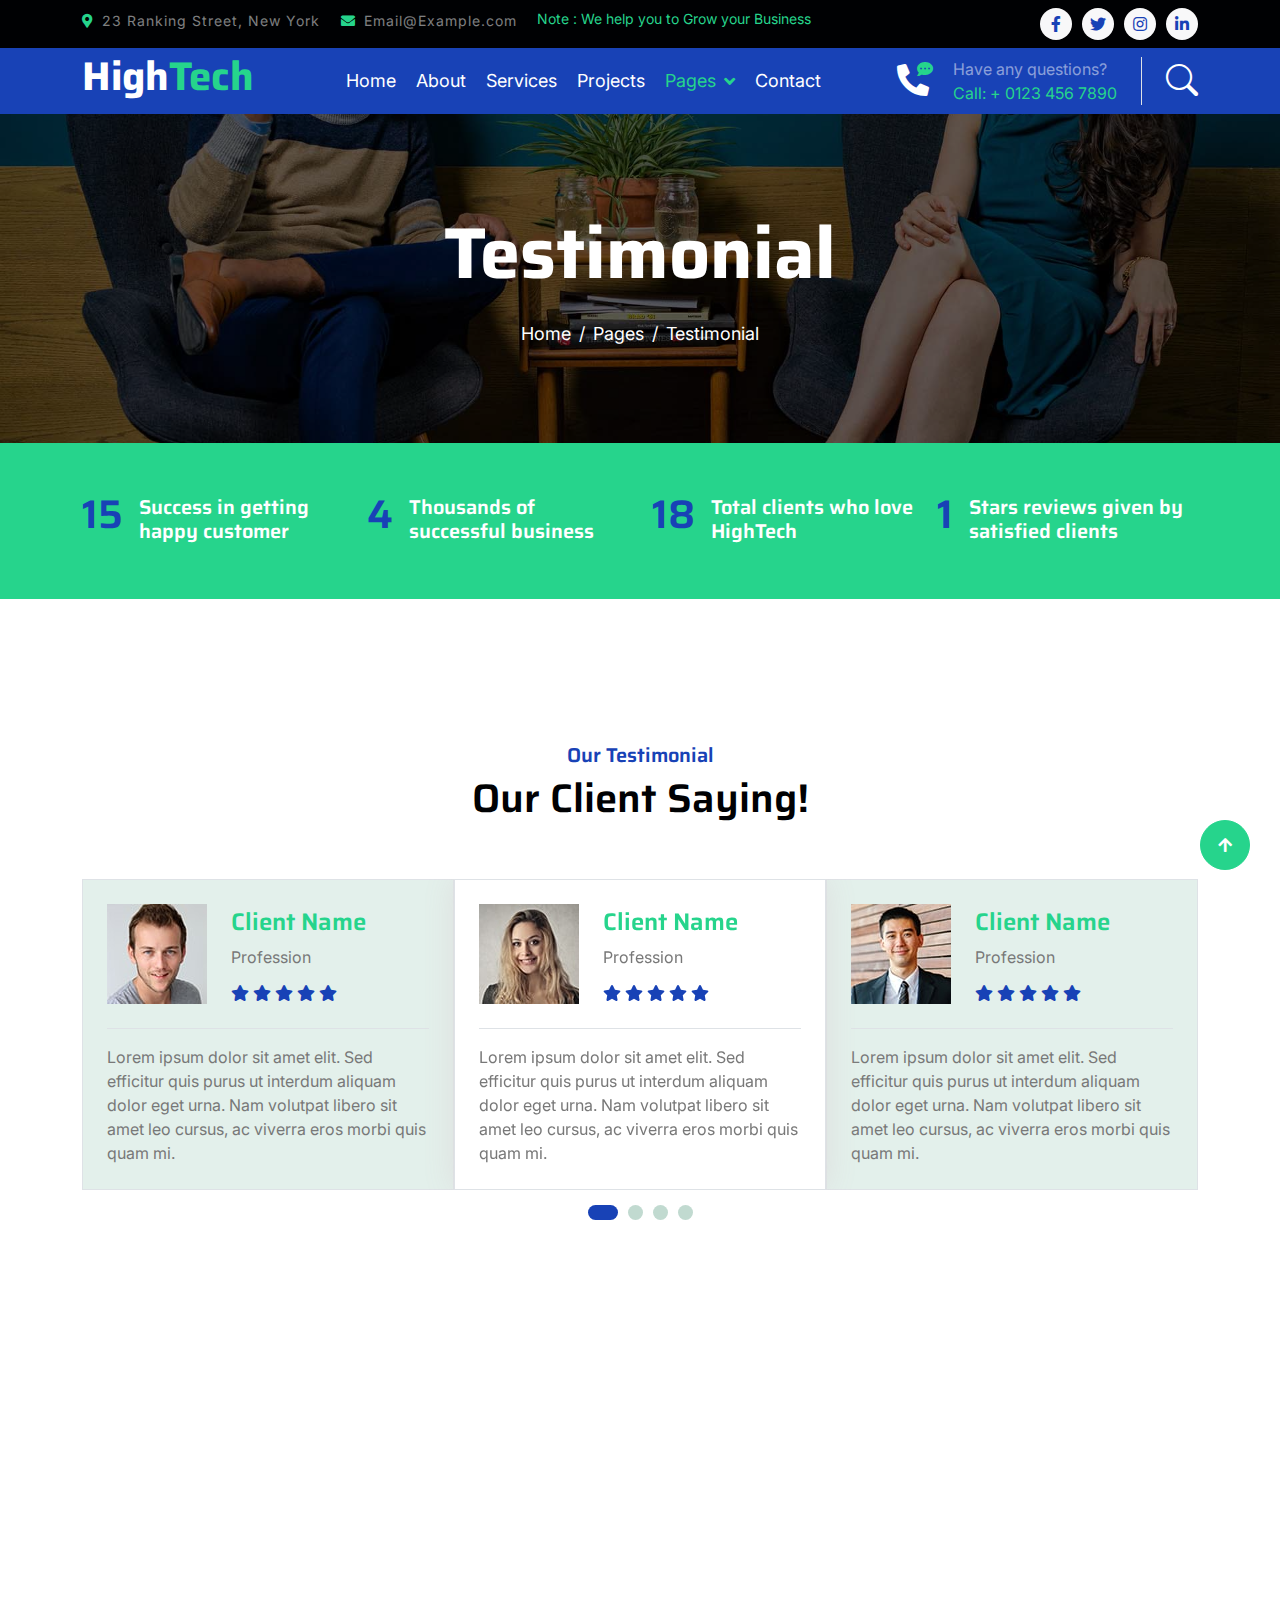
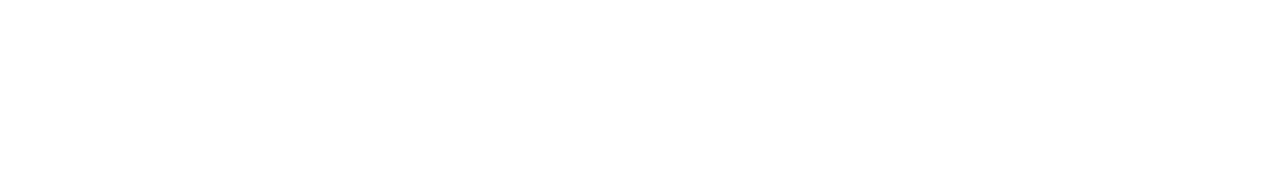
<file: testimonial.html>
<!DOCTYPE html>
<html lang="en">

    <head>
        <meta charset="utf-8">
        <title>HighTech - IT Solutions Website Template</title>
        <meta content="width=device-width, initial-scale=1.0" name="viewport">
        <meta content="" name="keywords">
        <meta content="" name="description">

        <!-- Google Web Fonts -->
        <link rel="preconnect" href="https://fonts.googleapis.com">
        <link rel="preconnect" href="https://fonts.gstatic.com" crossorigin>
        <link href="https://fonts.googleapis.com/css2?family=Inter:wght@400;500;600&family=Saira:wght@500;600;700&display=swap" rel="stylesheet"> 

        <!-- Icon Font Stylesheet -->
        <link href="https://cdnjs.cloudflare.com/ajax/libs/font-awesome/5.10.0/css/all.min.css" rel="stylesheet">
        <link href="https://cdn.jsdelivr.net/npm/bootstrap-icons@1.4.1/font/bootstrap-icons.css" rel="stylesheet">

        <!-- Libraries Stylesheet -->
        <link href="lib/animate/animate.min.css" rel="stylesheet">
        <link href="lib/owlcarousel/assets/owl.carousel.min.css" rel="stylesheet">

        <!-- Customized Bootstrap Stylesheet -->
        <link href="css/bootstrap.min.css" rel="stylesheet">

        <!-- Template Stylesheet -->
        <link href="css/style.css" rel="stylesheet">
    </head>

    <body>
        <!-- Spinner Start -->
        <div id="spinner" class="show position-fixed translate-middle w-100 vh-100 top-50 start-50 d-flex align-items-center justify-content-center">
            <div class="spinner-grow text-primary" role="status"></div>
        </div>
        <!-- Spinner End -->

        <!-- Topbar Start -->
        <div class="container-fluid bg-dark py-2 d-none d-md-flex">
            <div class="container">
                <div class="d-flex justify-content-between topbar">
                    <div class="top-info">
                        <small class="me-3 text-white-50"><a href="#"><i class="fas fa-map-marker-alt me-2 text-secondary"></i></a>23 Ranking Street, New York</small>
                        <small class="me-3 text-white-50"><a href="#"><i class="fas fa-envelope me-2 text-secondary"></i></a>Email@Example.com</small>
                    </div>
                    <div id="note" class="text-secondary d-none d-xl-flex"><small>Note : We help you to Grow your Business</small></div>
                    <div class="top-link">
                        <a href="" class="bg-light nav-fill btn btn-sm-square rounded-circle"><i class="fab fa-facebook-f text-primary"></i></a>
                        <a href="" class="bg-light nav-fill btn btn-sm-square rounded-circle"><i class="fab fa-twitter text-primary"></i></a>
                        <a href="" class="bg-light nav-fill btn btn-sm-square rounded-circle"><i class="fab fa-instagram text-primary"></i></a>
                        <a href="" class="bg-light nav-fill btn btn-sm-square rounded-circle me-0"><i class="fab fa-linkedin-in text-primary"></i></a>
                    </div>
                </div>
            </div>
        </div>
        <!-- Topbar End -->

        <!-- Navbar Start -->
        <div class="container-fluid bg-primary">
            <div class="container">
                <nav class="navbar navbar-dark navbar-expand-lg py-0">
                    <a href="index.html" class="navbar-brand">
                        <h1 class="text-white fw-bold d-block">High<span class="text-secondary">Tech</span> </h1>
                    </a>
                    <button type="button" class="navbar-toggler me-0" data-bs-toggle="collapse" data-bs-target="#navbarCollapse">
                        <span class="navbar-toggler-icon"></span>
                    </button>
                    <div class="collapse navbar-collapse bg-transparent" id="navbarCollapse">
                        <div class="navbar-nav ms-auto mx-xl-auto p-0">
                            <a href="index.html" class="nav-item nav-link">Home</a>
                            <a href="about.html" class="nav-item nav-link">About</a>
                            <a href="service.html" class="nav-item nav-link">Services</a>
                            <a href="project.html" class="nav-item nav-link">Projects</a>
                            <div class="nav-item dropdown">
                                <a href="#" class="nav-link dropdown-toggle active" data-bs-toggle="dropdown">Pages</a>
                                <div class="dropdown-menu rounded">
                                    <a href="blog.html" class="dropdown-item">Our Blog</a>
                                    <a href="team.html" class="dropdown-item">Our Team</a>
                                    <a href="testimonial.html" class="dropdown-item active">Testimonial</a>
                                    <a href="404.html" class="dropdown-item">404 Page</a>
                                </div>
                            </div>
                            <a href="contact.html" class="nav-item nav-link">Contact</a>
                        </div>
                    </div>
                    <div class="d-none d-xl-flex flex-shirink-0">
                        <div id="phone-tada" class="d-flex align-items-center justify-content-center me-4">
                            <a href="" class="position-relative animated tada infinite">
                                <i class="fa fa-phone-alt text-white fa-2x"></i>
                                <div class="position-absolute" style="top: -7px; left: 20px;">
                                    <span><i class="fa fa-comment-dots text-secondary"></i></span>
                                </div>
                            </a>
                        </div>
                        <div class="d-flex flex-column pe-4 border-end">
                            <span class="text-white-50">Have any questions?</span>
                            <span class="text-secondary">Call: + 0123 456 7890</span>
                        </div>
                        <div class="d-flex align-items-center justify-content-center ms-4 ">
                            <a href="#"><i class="bi bi-search text-white fa-2x"></i> </a>
                        </div>
                    </div>
                </nav>
            </div>
        </div>
        <!-- Navbar End -->

        
        <!-- Page Header Start -->
        <div class="container-fluid page-header py-5">
            <div class="container text-center py-5">
                <h1 class="display-2 text-white mb-4 animated slideInDown">Testimonial</h1>
                <nav aria-label="breadcrumb animated slideInDown">
                    <ol class="breadcrumb justify-content-center mb-0">
                        <li class="breadcrumb-item"><a href="#">Home</a></li>
                        <li class="breadcrumb-item"><a href="#">Pages</a></li>
                        <li class="breadcrumb-item" aria-current="page">Testimonial</li>
                    </ol>
                </nav>
            </div>
        </div>
        <!-- Page Header End -->


        <!-- Fact Start -->
        <div class="container-fluid bg-secondary py-5">
            <div class="container">
                <div class="row">
                    <div class="col-lg-3 wow fadeIn" data-wow-delay=".1s">
                        <div class="d-flex counter">
                            <h1 class="me-3 text-primary counter-value">99</h1>
                            <h5 class="text-white mt-1">Success in getting happy customer</h5>
                        </div>
                    </div>
                    <div class="col-lg-3 wow fadeIn" data-wow-delay=".3s">
                        <div class="d-flex counter">
                            <h1 class="me-3 text-primary counter-value">25</h1>
                            <h5 class="text-white mt-1">Thousands of successful business</h5>
                        </div>
                    </div>
                    <div class="col-lg-3 wow fadeIn" data-wow-delay=".5s">
                        <div class="d-flex counter">
                            <h1 class="me-3 text-primary counter-value">120</h1>
                            <h5 class="text-white mt-1">Total clients who love HighTech</h5>
                        </div>
                    </div>
                    <div class="col-lg-3 wow fadeIn" data-wow-delay=".7s">
                        <div class="d-flex counter">
                            <h1 class="me-3 text-primary counter-value">5</h1>
                            <h5 class="text-white mt-1">Stars reviews given by satisfied clients</h5>
                        </div>
                    </div>
                </div>
            </div>
        </div>
        <!-- Fact End -->


        <!-- Testimonial Start -->
        <div class="container-fluid testimonial py-5 my-5">
            <div class="container py-5">
                <div class="text-center mx-auto pb-5 wow fadeIn" data-wow-delay=".3s" style="max-width: 600px;">
                    <h5 class="text-primary">Our Testimonial</h5>
                    <h1>Our Client Saying!</h1>
                </div>
                <div class="owl-carousel testimonial-carousel wow fadeIn" data-wow-delay=".5s">
                    <div class="testimonial-item border p-4">
                        <div class="d-flex align-items-center">
                            <div class="">
                                <img src="img/testimonial-1.jpg" alt="">
                            </div>
                            <div class="ms-4">
                                <h4 class="text-secondary">Client Name</h4>
                                <p class="m-0 pb-3">Profession</p>
                                <div class="d-flex pe-5">
                                    <i class="fas fa-star me-1 text-primary"></i>
                                    <i class="fas fa-star me-1 text-primary"></i>
                                    <i class="fas fa-star me-1 text-primary"></i>
                                    <i class="fas fa-star me-1 text-primary"></i>
                                    <i class="fas fa-star me-1 text-primary"></i>
                                </div>
                            </div>
                        </div>
                        <div class="border-top mt-4 pt-3">
                            <p class="mb-0">Lorem ipsum dolor sit amet elit. Sed efficitur quis purus ut interdum aliquam dolor eget urna. Nam volutpat libero sit amet leo cursus, ac viverra eros morbi quis quam mi.</p>
                        </div>
                    </div>
                    <div class="testimonial-item border p-4">
                        <div class=" d-flex align-items-center">
                            <div class="">
                                <img src="img/testimonial-2.jpg" alt="">
                            </div>
                            <div class="ms-4">
                                <h4 class="text-secondary">Client Name</h4>
                                <p class="m-0 pb-3">Profession</p>
                                <div class="d-flex pe-5">
                                    <i class="fas fa-star me-1 text-primary"></i>
                                    <i class="fas fa-star me-1 text-primary"></i>
                                    <i class="fas fa-star me-1 text-primary"></i>
                                    <i class="fas fa-star me-1 text-primary"></i>
                                    <i class="fas fa-star me-1 text-primary"></i>
                                </div>
                            </div>
                        </div>
                        <div class="border-top mt-4 pt-3">
                            <p class="mb-0">Lorem ipsum dolor sit amet elit. Sed efficitur quis purus ut interdum aliquam dolor eget urna. Nam volutpat libero sit amet leo cursus, ac viverra eros morbi quis quam mi.</p>
                        </div>
                    </div>
                    <div class="testimonial-item border p-4">
                        <div class=" d-flex align-items-center">
                            <div class="">
                                <img src="img/testimonial-3.jpg" alt="">
                            </div>
                            <div class="ms-4">
                                <h4 class="text-secondary">Client Name</h4>
                                <p class="m-0 pb-3">Profession</p>
                                <div class="d-flex pe-5">
                                    <i class="fas fa-star me-1 text-primary"></i>
                                    <i class="fas fa-star me-1 text-primary"></i>
                                    <i class="fas fa-star me-1 text-primary"></i>
                                    <i class="fas fa-star me-1 text-primary"></i>
                                    <i class="fas fa-star me-1 text-primary"></i>
                                </div>
                            </div>
                        </div>
                        <div class="border-top mt-4 pt-3">
                            <p class="mb-0">Lorem ipsum dolor sit amet elit. Sed efficitur quis purus ut interdum aliquam dolor eget urna. Nam volutpat libero sit amet leo cursus, ac viverra eros morbi quis quam mi.</p>
                        </div>
                    </div>
                    <div class="testimonial-item border p-4">
                        <div class=" d-flex align-items-center">
                            <div class="">
                                <img src="img/testimonial-4.jpg" alt="">
                            </div>
                            <div class="ms-4">
                                <h4 class="text-secondary">Client Name</h4>
                                <p class="m-0 pb-3">Profession</p>
                                <div class="d-flex pe-5">
                                    <i class="fas fa-star me-1 text-primary"></i>
                                    <i class="fas fa-star me-1 text-primary"></i>
                                    <i class="fas fa-star me-1 text-primary"></i>
                                    <i class="fas fa-star me-1 text-primary"></i>
                                    <i class="fas fa-star me-1 text-primary"></i>
                                </div>
                            </div>
                        </div>
                        <div class="border-top mt-4 pt-3">
                            <p class="mb-0">Lorem ipsum dolor sit amet elit. Sed efficitur quis purus ut interdum aliquam dolor eget urna. Nam volutpat libero sit amet leo cursus, ac viverra eros morbi quis quam mi.</p>
                        </div>
                    </div>
                </div>
            </div>
        </div>

        <!-- Testimonial End -->


        <!-- Footer Start -->
         <div class="container-fluid footer bg-dark wow fadeIn" data-wow-delay=".3s">
            <div class="container pt-5 pb-4">
                <div class="row g-5">
                    <div class="col-lg-3 col-md-6">
                        <a href="index.html">
                            <h1 class="text-white fw-bold d-block">High<span class="text-secondary">Tech</span> </h1>
                        </a>
                        <p class="mt-4 text-light">Lorem ipsum dolor sit amet consectetur adipisicing elit. Soluta facere delectus qui placeat inventore consectetur repellendus optio debitis.</p>
                        <div class="d-flex hightech-link">
                            <a href="" class="btn-light nav-fill btn btn-square rounded-circle me-2"><i class="fab fa-facebook-f text-primary"></i></a>
                            <a href="" class="btn-light nav-fill btn btn-square rounded-circle me-2"><i class="fab fa-twitter text-primary"></i></a>
                            <a href="" class="btn-light nav-fill btn btn-square rounded-circle me-2"><i class="fab fa-instagram text-primary"></i></a>
                            <a href="" class="btn-light nav-fill btn btn-square rounded-circle me-0"><i class="fab fa-linkedin-in text-primary"></i></a>
                        </div>
                    </div>
                    <div class="col-lg-3 col-md-6">
                        <a href="#" class="h3 text-secondary">Short Link</a>
                        <div class="mt-4 d-flex flex-column short-link">
                            <a href="" class="mb-2 text-white"><i class="fas fa-angle-right text-secondary me-2"></i>About us</a>
                            <a href="" class="mb-2 text-white"><i class="fas fa-angle-right text-secondary me-2"></i>Contact us</a>
                            <a href="" class="mb-2 text-white"><i class="fas fa-angle-right text-secondary me-2"></i>Our Services</a>
                            <a href="" class="mb-2 text-white"><i class="fas fa-angle-right text-secondary me-2"></i>Our Projects</a>
                            <a href="" class="mb-2 text-white"><i class="fas fa-angle-right text-secondary me-2"></i>Latest Blog</a>
                        </div>
                    </div>
                    <div class="col-lg-3 col-md-6">
                        <a href="#" class="h3 text-secondary">Help Link</a>
                        <div class="mt-4 d-flex flex-column help-link">
                            <a href="" class="mb-2 text-white"><i class="fas fa-angle-right text-secondary me-2"></i>Terms Of use</a>
                            <a href="" class="mb-2 text-white"><i class="fas fa-angle-right text-secondary me-2"></i>Privacy Policy</a>
                            <a href="" class="mb-2 text-white"><i class="fas fa-angle-right text-secondary me-2"></i>Helps</a>
                            <a href="" class="mb-2 text-white"><i class="fas fa-angle-right text-secondary me-2"></i>FQAs</a>
                            <a href="" class="mb-2 text-white"><i class="fas fa-angle-right text-secondary me-2"></i>Contact</a>
                        </div>
                    </div>
                    <div class="col-lg-3 col-md-6">
                        <a href="#" class="h3 text-secondary">Contact Us</a>
                        <div class="text-white mt-4 d-flex flex-column contact-link">
                            <a href="#" class="pb-3 text-light border-bottom border-primary"><i class="fas fa-map-marker-alt text-secondary me-2"></i> 123 Street, New York, USA</a>
                            <a href="#" class="py-3 text-light border-bottom border-primary"><i class="fas fa-phone-alt text-secondary me-2"></i> +123 456 7890</a>
                            <a href="#" class="py-3 text-light border-bottom border-primary"><i class="fas fa-envelope text-secondary me-2"></i> info@exmple.con</a>
                        </div>
                    </div>
                </div>
                <hr class="text-light mt-5 mb-4">
                <div class="row">
                    <div class="col-md-6 text-center text-md-start">
                        <span class="text-light"><a href="#" class="text-secondary"><i class="fas fa-copyright text-secondary me-2"></i>Your Site Name</a>, All right reserved.</span>
                    </div>
                    <div class="col-md-6 text-center text-md-end">
                        <!--/*** This template is free as long as you keep the footer author’s credit link/attribution link/backlink. If you'd like to use the template without the footer author’s credit link/attribution link/backlink, you can purchase the Credit Removal License from "https://htmlcodex.com/credit-removal". Thank you for your support. ***/-->
                        <span class="text-light">Designed By<a href="https://htmlcodex.com" class="text-secondary">HTML Codex</a></span>
                    </div>
                </div>
            </div>
        </div>
        <!-- Footer End -->


        <!-- Back to Top -->
        <a href="#" class="btn btn-secondary btn-square rounded-circle back-to-top"><i class="fa fa-arrow-up text-white"></i></a>

        
        <!-- JavaScript Libraries -->
        <script src="https://ajax.googleapis.com/ajax/libs/jquery/3.6.4/jquery.min.js"></script>
        <script src="https://cdn.jsdelivr.net/npm/bootstrap@5.0.0/dist/js/bootstrap.bundle.min.js"></script>
        <script src="lib/wow/wow.min.js"></script>
        <script src="lib/easing/easing.min.js"></script>
        <script src="lib/waypoints/waypoints.min.js"></script>
        <script src="lib/owlcarousel/owl.carousel.min.js"></script>

        <!-- Template Javascript -->
        <script src="js/main.js"></script>
    </body>

</html>
</file>
<file: css/style.css>
/*** Spinner Start ***/

#spinner {
    opacity: 0;
    visibility: hidden;
    transition: opacity .8s ease-out, visibility 0s linear .5s;
    z-index: 99999;
 }

 #spinner.show {
     transition: opacity .8s ease-out, visibility 0s linear .0s;
     visibility: visible;
     opacity: 1;
 }

/*** Spinner End ***/


/*** Button Start ***/
.btn {
    font-weight: 600;
    transition: .5s;
}

.btn-square {
    width: 38px;
    height: 38px;
}

.btn-sm-square {
    width: 32px;
    height: 32px;
}

.btn-md-square {
    width: 46px;
    height: 46px;
}

.btn-lg-square {
    width: 58px;
    height: 58px;
}

.btn-square,
.btn-sm-square,
.btn-md-square,
.btn-lg-square {
    padding: 0;
    display: flex;
    align-items: center;
    justify-content: center;
    font-weight: normal;
}

.back-to-top {
    position: fixed;
    width: 50px;
    height: 50px;
    right: 30px;
    bottom: 30px;
    z-index: 99;
}

/*** Button End ***/


/*** Topbar Start ***/

.topbar .top-info {
    letter-spacing: 1px;
}

.topbar .top-link {
    display: flex;
    align-items: center;
    justify-content: center;
}

.topbar .top-link a {
    margin-right: 10px;
}

#note {
    width: 500px;
    overflow: hidden;
}

#note small {
    position: relative;
    display: inline-block;
    animation: mymove 5s infinite;
    animation-timing-function: all;
}

@keyframes mymove {
    from {left: -100%;}
    to {left: 100%;}
}

/*** Topbar End ***/


/*** Navbar Start ***/
.navbar .navbar-nav {
    padding: 15px 0;
}

.navbar .navbar-nav .nav-link {
    padding: 10px;
    color: var(--bs-white);
    font-size: 18px;
    outline: none;
    
}

.navbar .navbar-nav .nav-link:hover,
.navbar .navbar-nav .nav-link.active {
    color: var(--bs-secondary) !important;
}

.navbar .dropdown-toggle::after {
    border: none;
    content: "\f107";
    font-family: "font awesome 5 free";
    font-weight: 900;
    vertical-align: middle;
    margin-left: 8px;
}

@media (min-width: 992px) {
    .navbar .nav-item .dropdown-menu {
        display: block;
        visibility: hidden;
        top: 100%;
        transform: rotateX(-75deg);
        transform-origin: 0% 0%;
        transition: .5s;
        opacity: 0;
    }
}

.navbar .nav-item:hover .dropdown-menu {
    transform: rotateX(0deg);
    visibility: visible;
    transition: .5s;
    opacity: 1;
}

/*** Navbar End ***/


/*** Carousel Start ***/

.carousel-item {
    position: relative;
}

.carousel-item::after {
    content: "";
    width: 100%;
    height: 100%;
    position: absolute;
    top: 0;
    left: 0;
    background: rgba(0, 0, 0, .6);
}

.carousel-caption {
    height: 100%;
    display: flex;
    align-items: center;
    justify-content: center;
    z-index: 1;
}

.carousel-item p {
    max-width: 700px;
    margin: 0 auto 35px auto;
}

.carousel-control-prev {
    width: 90px;
    height: 60px;
    position: absolute;
    top: 50%;
    left: 0;
    background: var(--bs-primary);
    border-radius: 0 50px 50px 0;
    opacity: 1;
}

.carousel-control-prev:hover {
    background: var(--bs-secondary);
    transition: .8s;
}

.carousel-control-next {
    width: 90px;
    height: 60px;
    position: absolute;
    top: 50%;
    right: 0;
    background: var(--bs-primary);
    border-radius: 50px 0 0 50px;
    opacity: 1;
}

.carousel-control-next:hover {
    background: var(--bs-secondary);
    transition: .8s;
}

.carousel-caption .carousel-content a button.carousel-content-btn1 {
    background: var(--bs-secondary);
    color: var(--bs-dark);
    opacity: 1;
    border: 0;
    border-radius: 20px;
}

.carousel-caption .carousel-content a button.carousel-content-btn1:hover {
    background: var(--bs-primary);
    color: #ffffff;
    border: 0;
    opacity: 1;
    transition: 1s;
    border-radius: 20px;
}

.carousel-caption .carousel-content a button.carousel-content-btn2 {
    background: var(--bs-primary);
    color: var(--bs-white);
    opacity: 1;
    border: 0;
    border-radius: 20px;
}

.carousel-caption .carousel-content a button.carousel-content-btn2:hover {
    background: var(--bs-secondary);
    color: var(--bs-dark);
    border: 0;
    opacity: 1;
    transition: 1s;
    border-radius: 20px;
}

#carouselId .carousel-indicators li {
    width: 30px;
    height: 10px;
    background: var(--bs-primary);
    margin: 10px;
    border-radius: 30px;
    opacity: 1;
}

#carouselId .carousel-indicators li:hover {
    background: var(--bs-secondary);
    opacity: 1;
}

@media (max-width: 992px) {
    .carousel-item {
        min-height: 500px;
    }
    
    .carousel-item img {
        min-height: 500px;
        object-fit: cover;
    }

    .carousel-item h1 {
        font-size: 40px !important;
    }

    .carousel-item p {
        font-size: 16px !important;
    }
}

@media (max-width: 768px) {
    .carousel-item {
        min-height: 400px;
    }
    
    .carousel-item img {
        min-height: 400px;
        object-fit: cover;
    }

    .carousel-item h1 {
        font-size: 28px !important;
    }

    .carousel-item p {
        font-size: 14px !important;
    }
}

.page-header {
    background: linear-gradient(rgba(0, 0, 0, .6), rgba(0, 0, 0, .6)), url(../img/carousel-1.jpg) center center no-repeat;
    background-size: cover;
}

.page-header .breadcrumb-item+.breadcrumb-item::before {
    color: var(--bs-white);
}

.page-header .breadcrumb-item,
.page-header .breadcrumb-item a {
    font-size: 18px;
    color: var(--bs-white);
}

/*** Carousel End ***/


/*** Services Start ***/

.services .services-item {
    box-shadow: 0 0 60px rgba(0, 0, 0, .2);
    width: 100%;
    height: 100%;
    border-radius: 10px;
    padding: 10px 0;
    position: relative;
}


.services-content::after {
    position: absolute;
    content: "";
    width: 100%;
    height: 0;
    top: 0;
    left: 0;
    border-radius: 10px 10px 0 0;
    background: rgba(3, 43, 243, 0.8);
    transition: .5s;
}

.services-content::after {
    top: 0;
    bottom: auto;
    border-radius: 10px 10px 10px 10px;
}

.services-item:hover .services-content::after {
    height: 100%;
    opacity: 1;
    transition: .5s;
}

.services-item:hover .services-content-icon {
    position: relative;
    z-index: 2;
}

.services-item .services-content-icon i,
.services-item .services-content-icon p {
    transition: .5s;
}

.services-item:hover .services-content-icon i {
    color: var(--bs-secondary) !important;
}

.services-item:hover .services-content-icon p {
    color: var(--bs-white);
}

/*** Services End ***/


/*** Project Start ***/

.project-img {
    position: relative;
    padding: 15px;
}

.project-img::before {
    content: "";
    position: absolute;
    width: 150px;
    height: 150px;
    top: 0;
    left: 0;
    background: var(--bs-secondary);
    border-radius: 10px;
    opacity: 1;
    z-index: -1;
    transition: .5s;
}

.project-img::after {
    content: "";
    width: 150px;
    height: 150px;
    position: absolute;
    right: 0;
    bottom: 0;
    background: var(--bs-primary);
    border-radius: 10px;
    opacity: 1;
    z-index: -1;
    transition: .5s;
}

.project-content {
    position: absolute;
    width: 100%;
    height: 100%;
    top: 0;
    left: 0;
    display: flex;
    align-items: center;
    justify-content: center;
    opacity: 0;
}

.project-content a {
    display: inline-block;
    padding: 20px 25px;
    background: var(--bs-primary);
    border-radius: 10px;
}

.project-item:hover .project-content {
    opacity: 1;
    transition: .5s;
}

.project-item:hover .project-img::before,
.project-item:hover .project-img::after {
    opacity: 0;
}

/*** Project End ***/


/*** Blog Start ***/
.blog-item .blog-btn {
    z-index: 2;
}

.blog-btn .blog-btn-icon {
    height: 50px;
    position: relative;
    overflow: hidden;
}

.blog-btn-icon .blog-icon-2 {
    display: flex;
    position: absolute;
    top: 6px;
    left: -140px;
    
}

.blog-btn-icon:hover .blog-icon-2 {
    transition: 1s;
    left: 5px;
    top: 6px;
    padding-bottom: 5px;
}
.blog-icon-1 {
    position: relative;
    top: -4px;
}
.blog-btn-icon:hover .blog-icon-1 {
    top: 0;
    right: -140px;
    transition: 1s;
}

/*** Blog End ***/


/*** Team Start ***/

.team-item {
    border-top: 30px solid var(--bs-secondary) !important;
    background: rgba(239, 239, 241, 0.8);
}

.team-content::before {
    height: 200px;
    display: block;
    content: "";
    position: relative;
    top: -101px;
    background: var(--bs-secondary);
    clip-path: polygon(50% 50%, 100% 50%, 50% 100%, 0% 50%);
    padding: 60px;
    opacity: 1;
}

.team-img-icon {
    position: relative;
    margin-top: -200px;
    padding: 30px;
    padding-bottom: 0;
}

.team-img {
    border: 15px solid var(--bs-white);
}

.team-img img {
    border: 10px solid var(--bs-secondary);
    transition: .5s;
}

.team-item:hover h4 {
    color: var(--bs-primary);
    transition: .5s;
}

.team-item:hover .team-img img {
    transform: scale(1.05);
    border: 10px solid var(--bs-secondary);
}

.team-carousel .owl-stage {
    position: relative;
    width: 100%;
    height: 100%;
}

.team-carousel .owl-nav {
    position: absolute;
    top: -100px;
    right: 50px;
    display: flex;
}

.team-carousel .owl-nav .owl-prev,
.team-carousel .owl-nav .owl-next {
    width: 56px;
    height: 56px;
    border-radius: 56px;
    margin-left: 15px;
    background: var(--bs-secondary);
    color: var(--bs-white);
    display: flex;
    align-items: center;
    justify-content: center;
    transition: .5s;
}

.team-carousel .owl-nav .owl-prev:hover,
.team-carousel .owl-nav .owl-next:hover {
    background: var(--bs-primary);
    color: var(--bs-white);
}

@media (max-width: 992px) {
    .team-carousel {
        margin-top: 3rem;
    }

    .team-carousel .owl-nav {
        top: -85px;
        left: 50%;
        right: auto;
        transform: translateX(-50%);
        margin-left: -15px;
    }
}

/*** Team End ***/


/*** Testimonial Start ***/

.testimonial-item {
    background: #e3f0eb;

}

.testimonial-carousel .owl-dots {
    margin-top: 15px;
    display: flex;
    align-items: flex-end;
    justify-content: center;
}

.testimonial-carousel .owl-dot {
    position: relative;
    display: inline-block;
    margin: 0 5px;
    width: 15px;
    height: 15px;
    background: #c1dad0;
    border-radius: 15px;
    transition: .5s;
}

.testimonial-carousel .owl-dot.active {
    width: 30px;
    background: var(--bs-primary);
}

.testimonial-carousel .owl-item.center {
    position: relative;
    z-index: 1;
}

.testimonial-carousel .owl-item .testimonial-item {
    transition: .5s;
}

.testimonial-carousel .owl-item.center .testimonial-item {
    background: #FFFFFF !important;
    box-shadow: 0 0 30px #DDDDDD;
}

/*** Testimonial End ***/


/*** Contact Start ***/
.contact-detail::before {
    position: absolute;
    content: "";
    height: 50%;
    width: 100%;
    top: 0;
    left: 0;
    background: linear-gradient(rgb(210, 243, 235, 1), rgba(230, 250, 245, .3)), url(../img/background.jpg) center center no-repeat;
    background-size: cover;
    border-radius: 10px;
    z-index: -1;
}

.contact-map {
    background: #26d48c;
}

.contact-form {
    background: #26d48c;
}

/*** Contact End ***/


/*** Footer Start ***/

.footer .short-link a,
.footer .help-link a,
.footer .contact-link a {
    transition: .5s;
}

.footer .short-link a:hover,
.footer .help-link a:hover,
.footer .contact-link a:hover {
    letter-spacing: 1px;
}

.footer .hightech-link a:hover {
    background: var(--bs-secondary);
    border: 0;
}

/*** Footer End ***/
</file>
